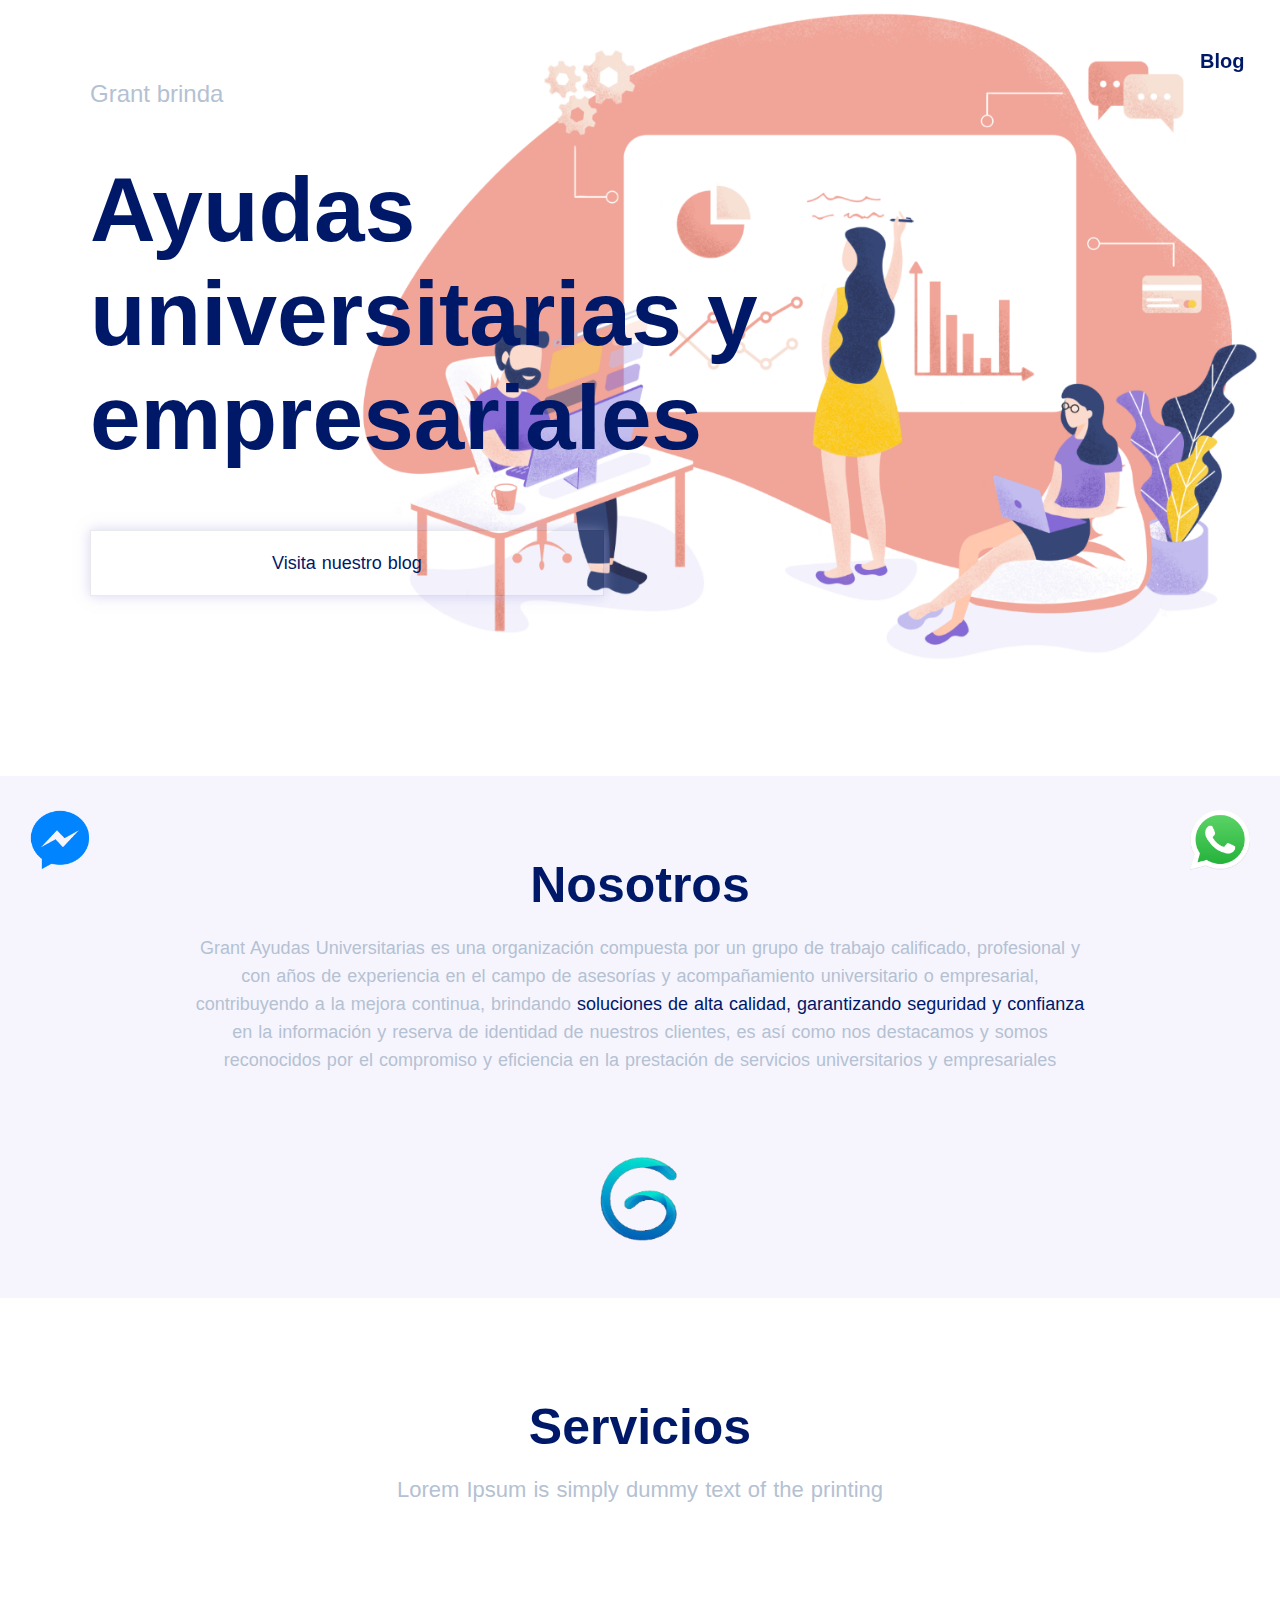
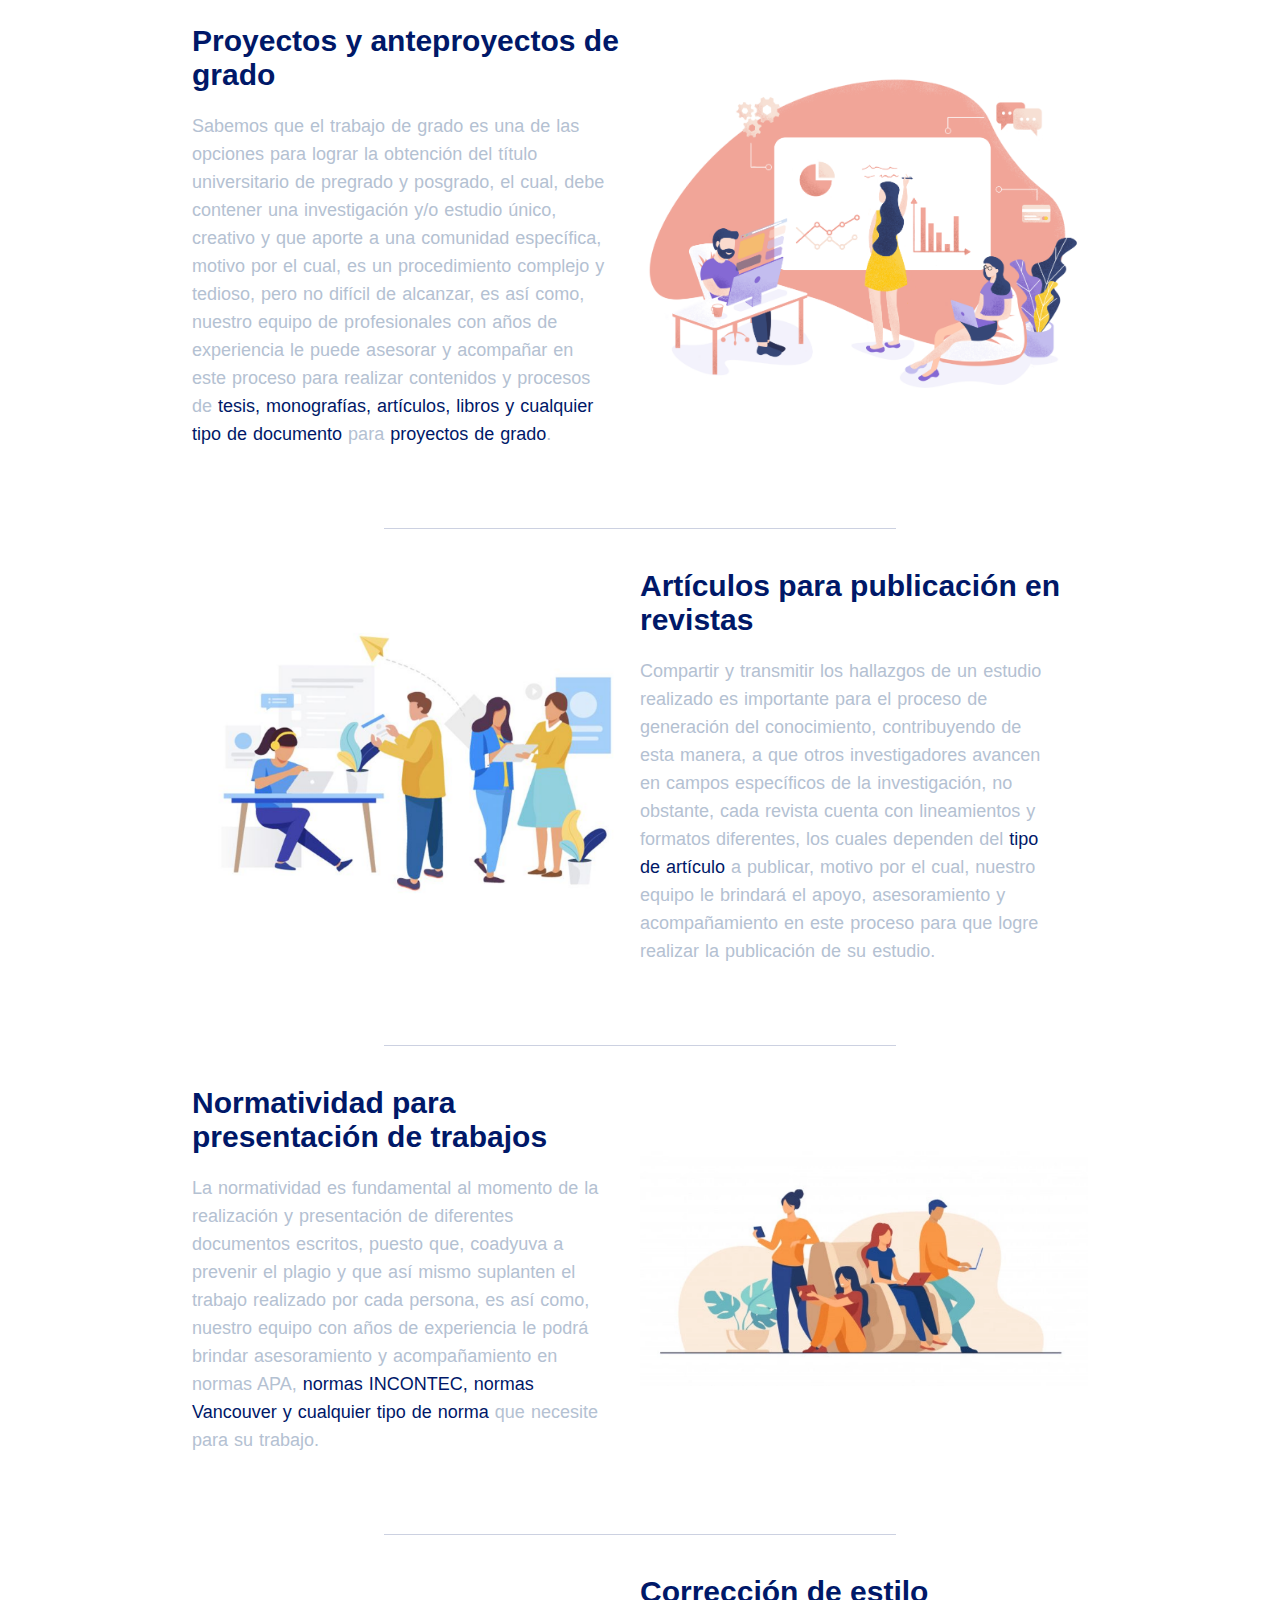
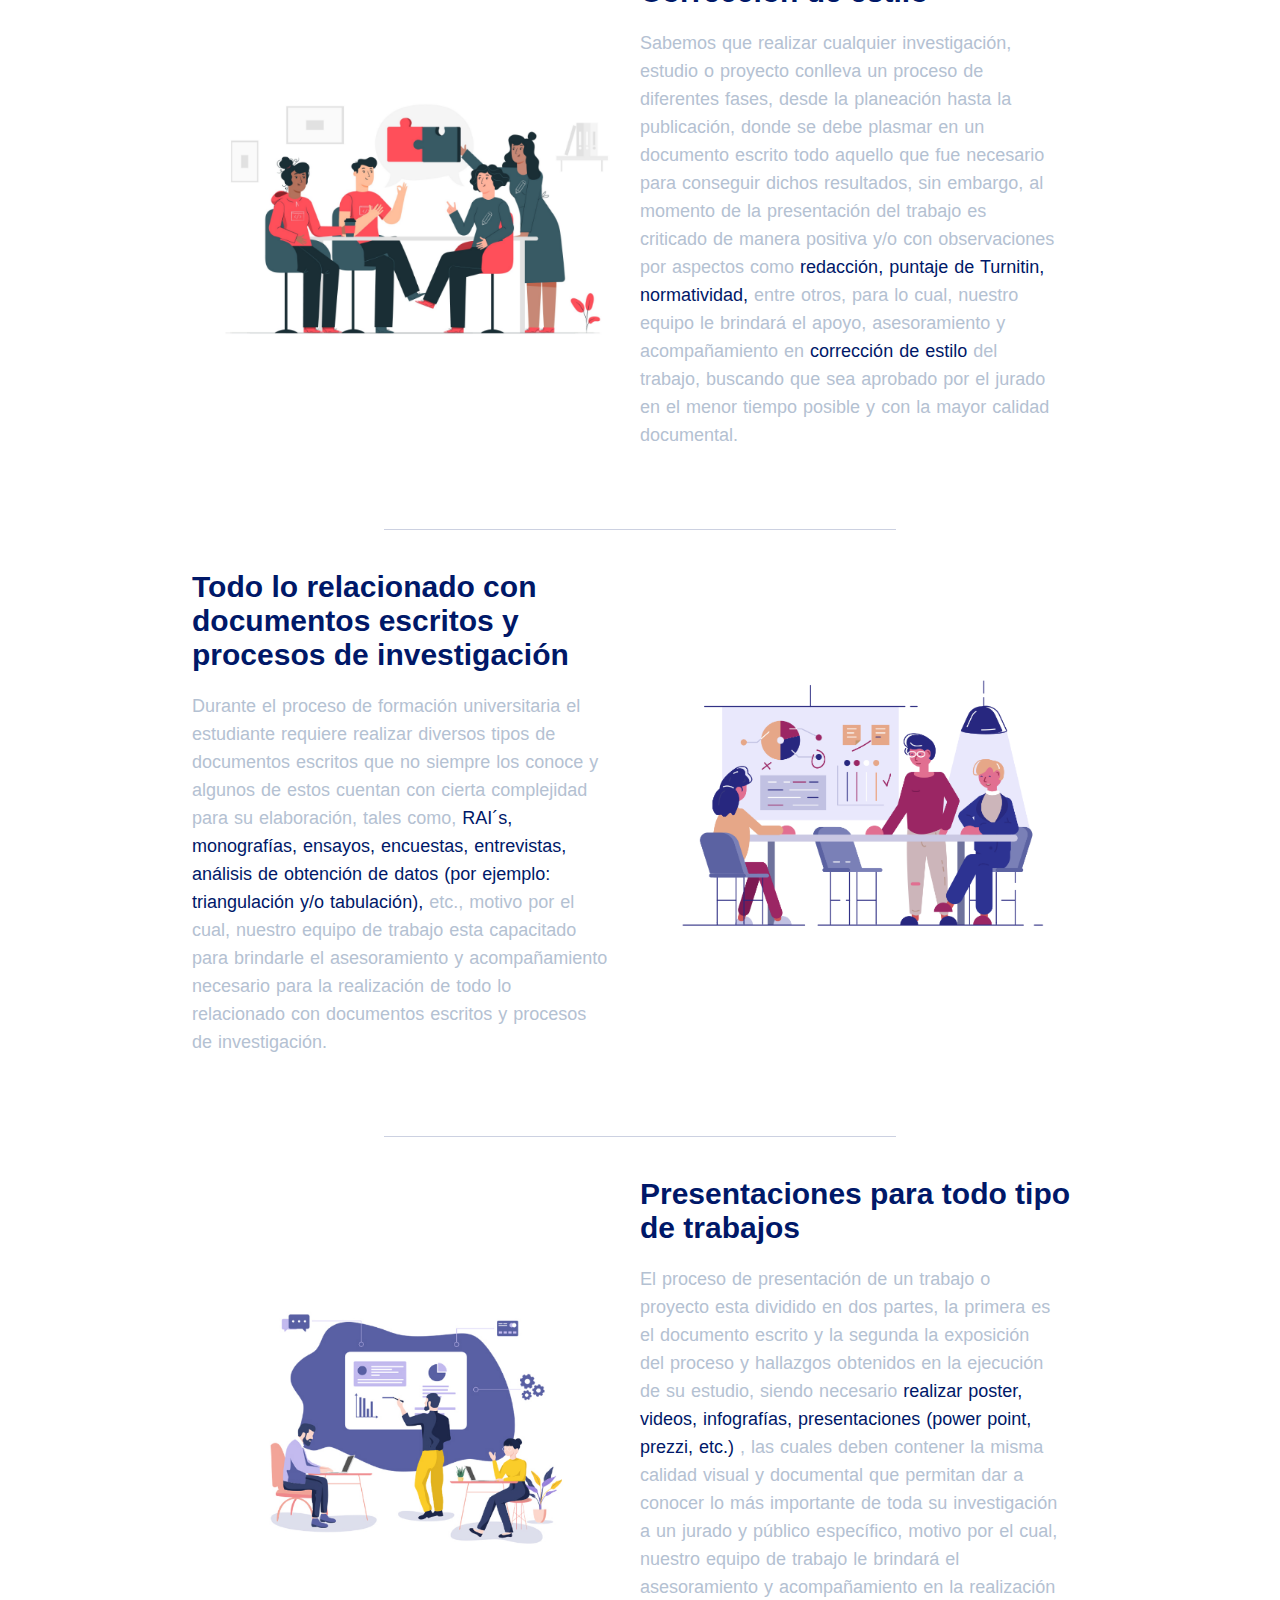
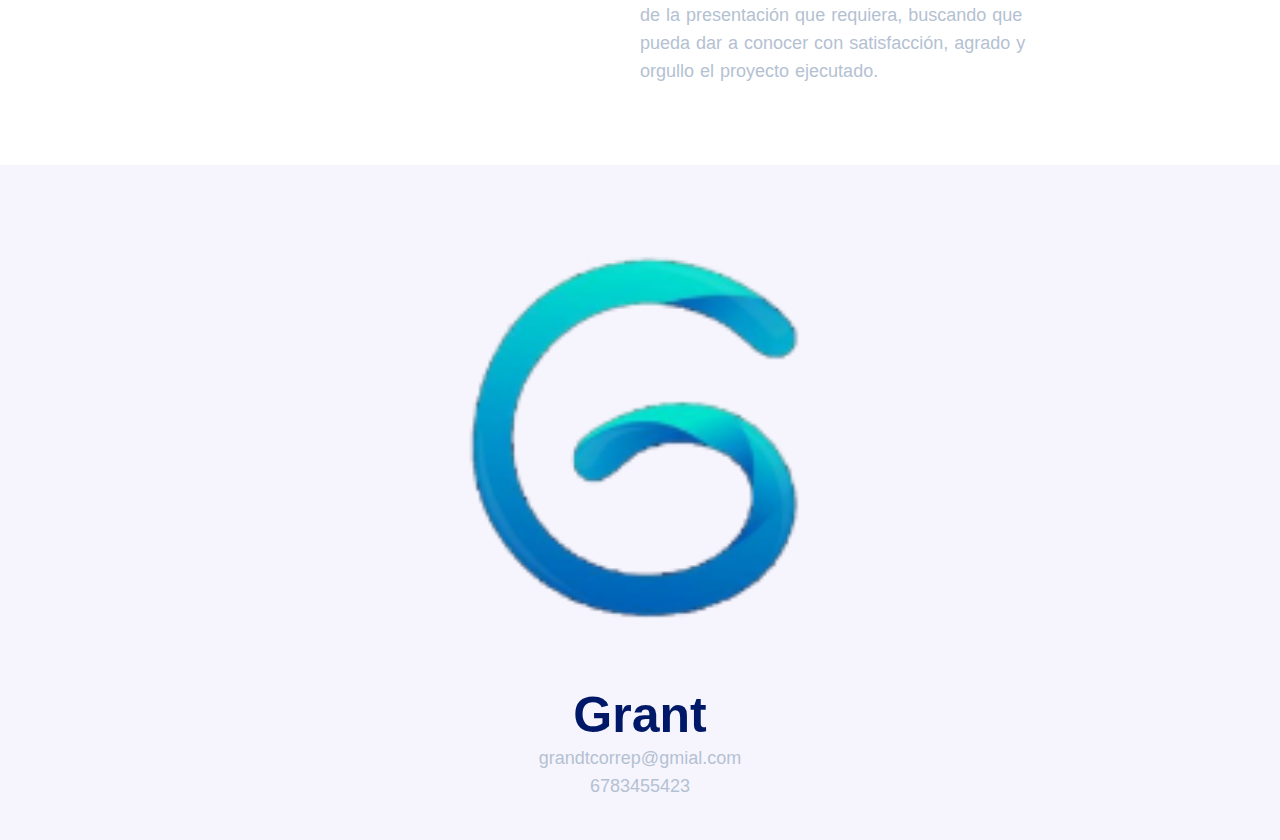
<file: index.html>
<!DOCTYPE html>
<html lang="en">

<head>
    <meta charset="UTF-8">
    <meta http-equiv="X-UA-Compatible" content="IE=edge">
    <meta name="viewport" content="width=device-width, initial-scale=1.0">
    <title>Grant</title>
    <link rel="stylesheet" href="css/waves.css">
    <link rel="icon" href="img/logo.png">

    <style>
        b {
            color: #001868;
        }
    </style>
</head>

<body>


    <header class="w100">
        <style>
            .contbox {
                background-image: url(img/Imagen\ 1.png);
                background-repeat: no-repeat;
                background-position: right;
                background-size: contain;
            }

            
            @media (max-width: 800px) {
                .contimg1 {
                    display: none;
                }

                .contbox {
                    background-image: url();
                    background-color: #F6F5FE;
                }
                .inverse{
                    flex-direction: column-reverse;
                }
            }
        </style>

        <div class="row contbox pt80 pb80">
            <div class="wx50 wl70 wm80 ws90 pls30 pl90">
                <h4 class="fc2 ">Grant brinda</h4>
                <h1 class="fc1 pt30 pts50 fw6"> Ayudas <br> universitarias y empresariales </h1>
                <a href="blog.html">
                    <div class="wx30 wl40 wm50 ws90 br1-1 tac mt80 mts60 btnblog"
                        style="background-color: transparent; box-shadow: 0px 0px 12px rgba(173, 170, 229, 0.5);">
                        <p class="body1 fc1 p18 fw5">Visita nuestro blog</p>
                    </div>
                </a>

            </div>
        </div>
    </header>

    <div class="separador" style="width: 100%; height: 100px;">

    </div>



    <div class="containernosotros w100">
        <div class="wx70 wl70 wm70 ws90 ma mt0 mb80">
            <h2 class="fw6 fc1 tac pt80">Nosotros</h2>
            <p class="body1 tac fc2  mt20">
                Grant Ayudas Universitarias es una organización compuesta por un grupo de trabajo calificado,
                profesional y con años de experiencia en el campo de asesorías y acompañamiento universitario o
                empresarial, contribuyendo a la mejora continua, brindando <b>soluciones de alta calidad, garantizando
                    seguridad y confianza</b> en la información y reserva de identidad de nuestros clientes, es así como
                nos destacamos y somos reconocidos por el compromiso y eficiencia en la prestación de servicios
                universitarios y empresariales
            </p>
            <div class="wx10 wl10 wm10 ws40 ma mt80 pb50">
                <img src="img/logo.png" alt="" class="img">
            </div>
        </div>
    </div>




    <div class="wx70 wl70 wm80 ws90 ma tac pt20 pb80">
        <h2 class="fc1 fw8">Servicios</h2>
        <p class="body1-large fc2 mt20">Lorem Ipsum is simply dummy text of the printing </p>
    </div>



    <div class="wx70 wl70 wm70 ws90 ma mt40 mb80">
        <div class="row faic">
            <div class="wx50 wl50 wm50 ws100">
                <h3 class="fc1 fw8">Proyectos y anteproyectos de grado</h3>
                <p class="body1 fc2 tal mt20 pl0 pls0 pr30"> Sabemos que el trabajo de grado es una de las opciones para
                    lograr la obtención del título universitario de pregrado y posgrado, el cual, debe contener una
                    investigación y/o estudio único, creativo y que aporte a una comunidad específica, motivo por el
                    cual, es un procedimiento complejo y tedioso, pero no difícil de alcanzar, es así como, nuestro
                    equipo de profesionales con años de experiencia le puede asesorar y acompañar en este proceso para
                    realizar contenidos y procesos de <b>tesis, monografías, artículos, libros y cualquier tipo de
                        documento</b> para <b>proyectos de grado</b>.
                </p>
            </div>
            <div class="wx50 wl50 wm50 ws100">
                <div class="w100 ma">
                    <img src="img/Imagen 1.png" alt="" class="img">
                </div>
            </div>
        </div>
    </div>


    <div class="separador2 ma o2 wx10 ws40 mb10" style=" height: 1px; background-color: #001868;">

    </div>



    <div class="wx70 wl70 wm70 ws90 ma mt40 mb80 ">
        <div class="row faic inverse">
            <div class="wx50 wl50 wm50 ws100">
                <div class="w100 ma">
                    <img src="img/Imagen 3.png" alt="" class="img">
                </div>
            </div>
            <div class="wx50 wl50 wm50 ws100">
                <h3 class="fc1 fw8">Artículos para publicación en revistas</h3>
                <p class="body1 fc2 tal mt20 pl0 pls0 pr30"> Compartir y transmitir los hallazgos de un estudio
                    realizado es
                    importante para el proceso de generación del conocimiento, contribuyendo de esta manera, a que otros
                    investigadores avancen en campos específicos de la investigación, no obstante, cada revista cuenta
                    con lineamientos y formatos diferentes, los cuales dependen del <b>tipo de artículo </b>a publicar,
                    motivo por el cual, nuestro equipo le brindará el apoyo, asesoramiento y acompañamiento en este
                    proceso para que logre realizar la publicación de su estudio.
                </p>
            </div>

        </div>
    </div>

    <div class="separador2 ma o2 wx10 ws40 mb10" style=" height: 1px; background-color: #001868;">

    </div>

    <div class="wx70 wl70 wm70 ws90 ma mt40 mb80">
        <div class="row faic">
            <div class="wx50 wl50 wm50 ws100">
                <h3 class="fc1 fw8">Normatividad para presentación de trabajos</h3>
                <p class="body1 fc2 tal mt20 pl0 pls0 pr30">
                    La normatividad es fundamental al momento de la realización y presentación de diferentes documentos
                    escritos, puesto que, coadyuva a prevenir el plagio y que así mismo suplanten el trabajo realizado
                    por cada persona, es así como, nuestro equipo con años de experiencia le podrá brindar asesoramiento
                    y acompañamiento en normas APA, <b>normas INCONTEC, normas Vancouver y cualquier tipo de norma</b>
                    que necesite para su trabajo.
                </p>
            </div>
            <div class="wx50 wl50 wm50 ws100">
                <div class="w100 ma">
                    <img src="img/Imagen 9.png" alt="" class="img">
                </div>
            </div>
        </div>
    </div>

    <div class="separador2 ma o2 wx10 ws40 mb10" style=" height: 1px; background-color: #001868;">

    </div>


    <div class="wx70 wl70 wm70 ws90 ma mt40 mb80">
        <div class="row faic inverse">
            <div class="wx50 wl50 wm50 ws100">
                <div class="w100 ma">
                    <img src="img/Imagen 4.png" alt="" class="img">
                </div>
            </div>
            <div class="wx50 wl50 wm50 ws100">
                <h3 class="fc1 fw8">Corrección de estilo</h3>
                <p class="body1 fc2 tal mt20 pl0 pls0 pr30">
                    Sabemos que realizar cualquier investigación, estudio o proyecto conlleva un proceso de diferentes
                    fases, desde la planeación hasta la publicación, donde se debe plasmar en un documento escrito todo
                    aquello que fue necesario para conseguir dichos resultados, sin embargo, al momento de la
                    presentación del trabajo es criticado de manera positiva y/o con observaciones por aspectos como
                    <b>redacción, puntaje de Turnitin, normatividad,</b> entre otros, para lo cual, nuestro equipo le
                    brindará el apoyo, asesoramiento y acompañamiento en <b>corrección de estilo</b> del trabajo,
                    buscando que sea aprobado por el jurado en el menor tiempo posible y con la mayor calidad
                    documental.
                </p>
            </div>

        </div>
    </div>

    <div class="separador2 ma o2 wx10 ws40 mb10" style=" height: 1px; background-color: #001868;">

    </div>

    <div class="wx70 wl70 wm70 ws90 ma mt40 mb80">
        <div class="row faic">
            <div class="wx50 wl50 wm50 ws100">
                <h3 class="fc1 fw8">Todo lo relacionado con documentos escritos y procesos de investigación</h3>
                <p class="body1 fc2 tal mt20 pl0 pls0 pr30">
                    Durante el proceso de formación universitaria el estudiante requiere realizar diversos tipos de
                    documentos escritos que no siempre los conoce y algunos de estos cuentan con cierta complejidad para
                    su elaboración, tales como, <b>RAI´s, monografías, ensayos, encuestas, entrevistas, análisis de
                        obtención de datos (por ejemplo: triangulación y/o tabulación),</b> etc., motivo por el cual,
                    nuestro equipo de trabajo esta capacitado para brindarle el asesoramiento y acompañamiento necesario
                    para la realización de todo lo relacionado con documentos escritos y procesos de investigación.
                </p>
            </div>
            <div class="wx50 wl50 wm50 ws100">
                <div class="w100 ma">
                    <img src="img/Imagen 5.png" alt="" class="img">
                </div>
            </div>
        </div>
    </div>


    <div class="separador2 ma o2 wx10 ws40 mb10" style=" height: 1px; background-color: #001868;">

    </div>

    <div class="wx70 wl70 wm70 ws90 ma mt40 mb80">
        <div class="row faic inverse">
            <div class="wx50 wl50 wm50 ws100">
                <div class="w100 ma">
                    <img src="img/Imagen 6.png" alt="" class="img">
                </div>
            </div>
            <div class="wx50 wl50 wm50 ws100">
                <h3 class="fc1 fw8">Presentaciones para todo tipo de trabajos</h3>
                <p class="body1 fc2 tal mt20 pl0 pls0 pr30">
                    El proceso de presentación de un trabajo o proyecto esta dividido en dos partes, la primera es el
                    documento escrito y la segunda la exposición del proceso y hallazgos obtenidos en la ejecución de su
                    estudio, siendo necesario <b>realizar poster, videos, infografías, presentaciones (power point,
                        prezzi, etc.)</b> , las cuales deben contener la misma calidad visual y documental que permitan
                    dar a conocer lo más importante de toda su investigación a un jurado y público específico, motivo
                    por el cual, nuestro equipo de trabajo le brindará el asesoramiento y acompañamiento en la
                    realización de la presentación que requiera, buscando que pueda dar a conocer con satisfacción,
                    agrado y orgullo el proyecto ejecutado.
                </p>
            </div>

        </div>
    </div>







    <footer style="background-color: #F6F5FE;">
        <div class="wx8 wl8 wm30 ws50 ma pt80">
            <img src="img/logo.png" class="img" alt="">
        </div>
        <h2 class="tac fc1 fw8 mt40 mts50">Grant</h2>
        <p class="body1 tac fc2 mt10 mts0">grandtcorrep@gmial.com</p>
        <p class="body1 tac fc2 mt5 mts0 pb40">6783455423</p>
    </footer>



    <!--Boton atras-->
    <a href="blog.html">
        <div class="messenger pf" style="width: 30px; height: 30px; top:50px; right: 50px;">
            <h5 class="fc1 fw6">Blog</h5>
        </div>
    </a>



    <!-- botones flotantes redes-->

    <a target="blanck"
        href="https://www.messenger.com/login.php?next=https%3A%2F%2Fwww.messenger.com%2Ft%2F100024508921185%2F">
        <div class="messenger pf" style="width: 60px; height: 60px; bottom: 30px; left: 30px;">
            <img src="img/messenger.png" class="w100" alt="">
        </div>
    </a>

    <a target="blanck" href="https://api.whatsapp.com/message/7QYBLBI5I26WN1?autoload=1&app_absent=0">
        <div class="messenger pf" style="width: 60px; height: 60px; bottom: 30px; right: 30px;">
            <img src="img/whatsapp-logo-3-1.png" class="w100" alt="">
        </div>
    </a>

</body>

</html>
</file>
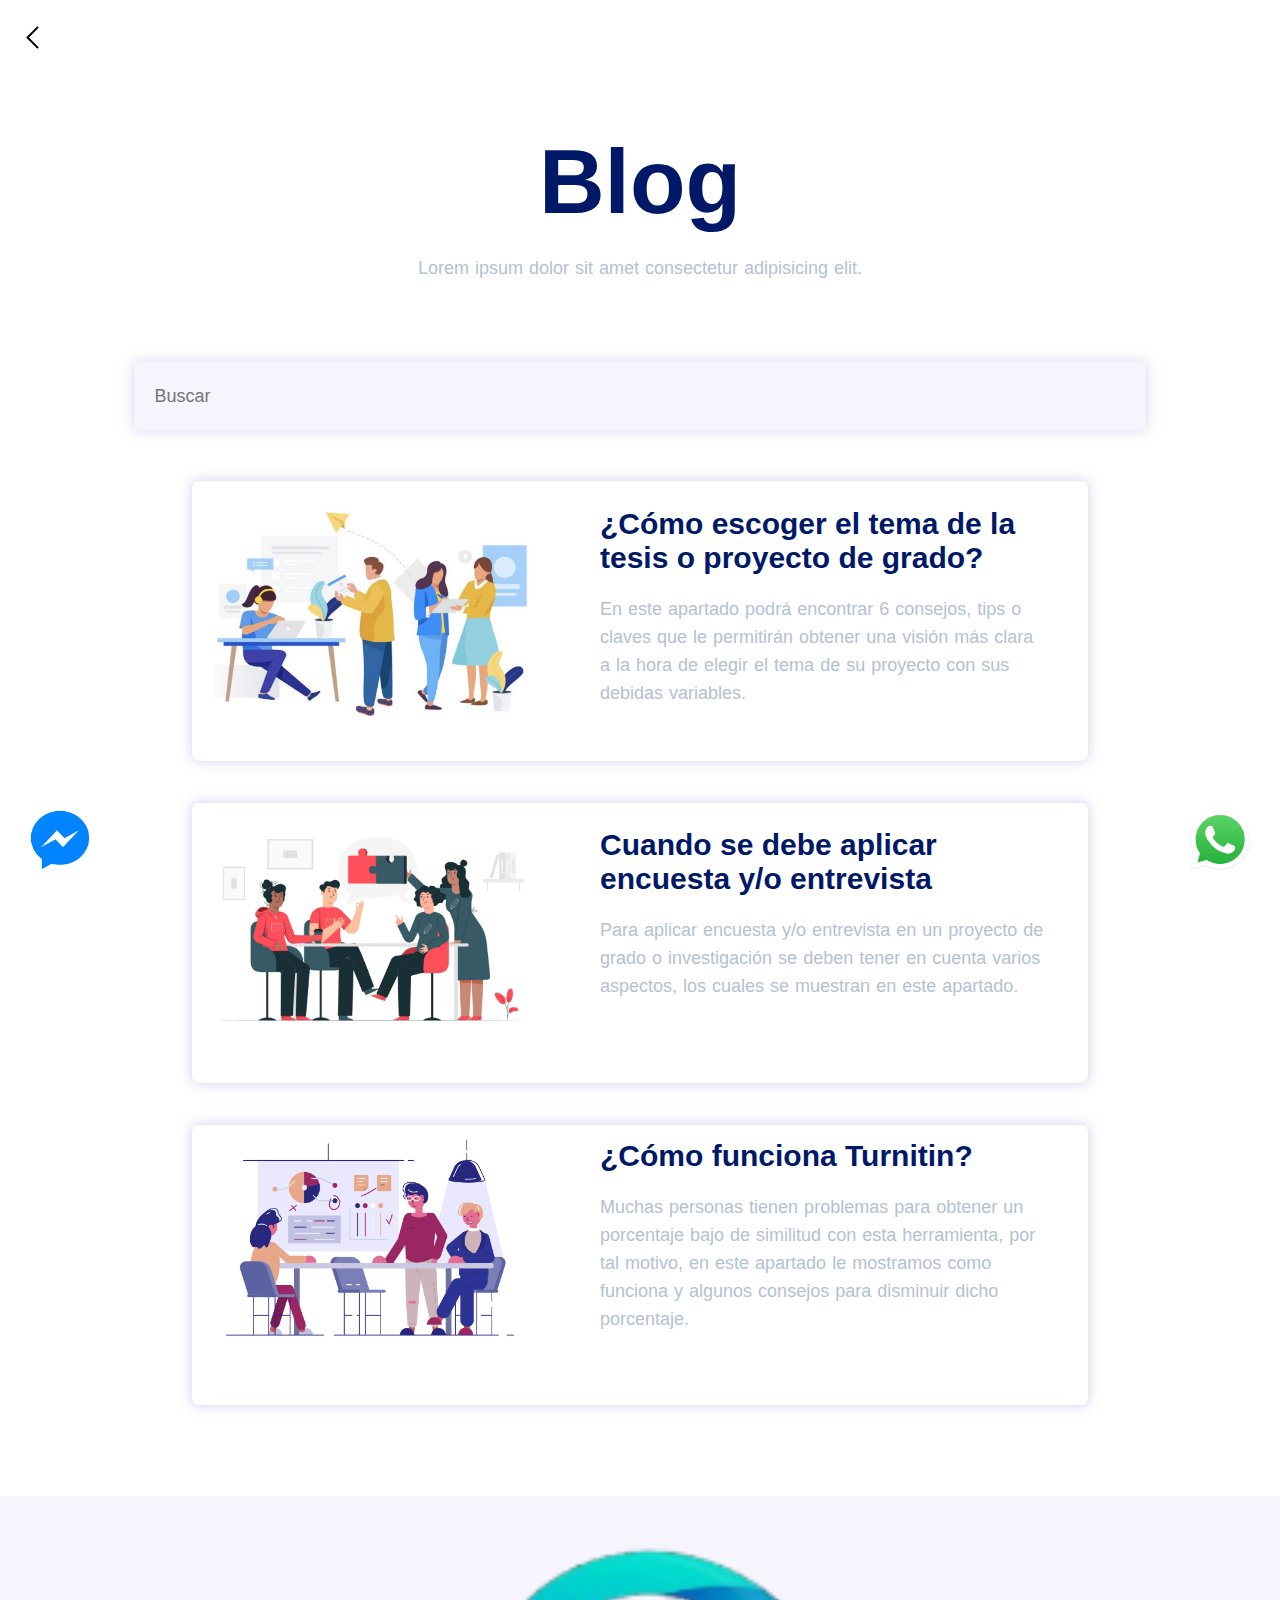
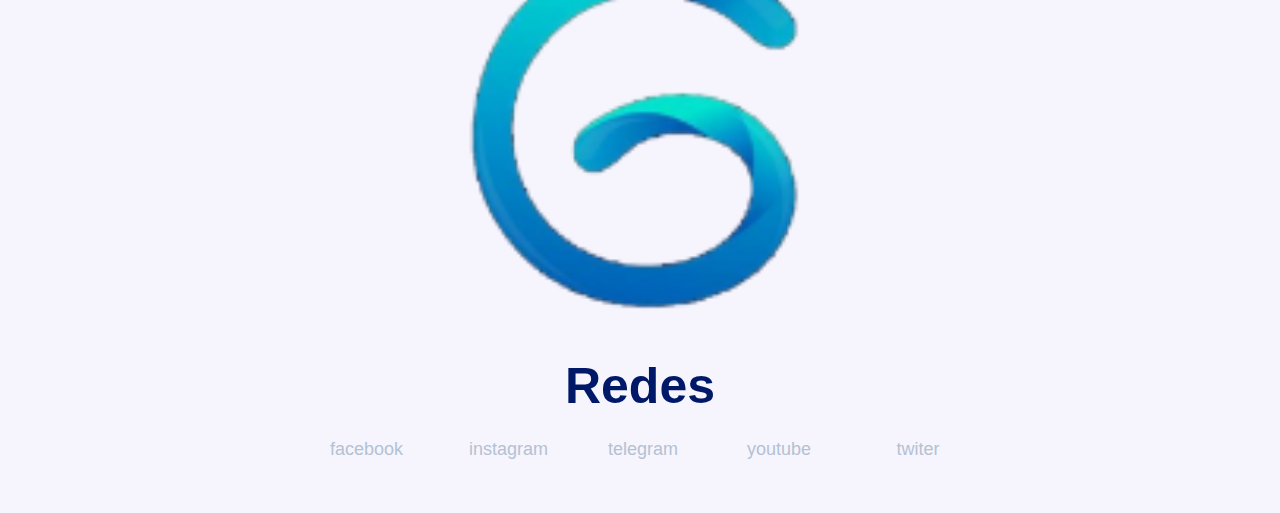
<file: blog.html>
<!DOCTYPE html>
<html lang="en">

<head>
    <meta charset="UTF-8">
    <meta http-equiv="X-UA-Compatible" content="IE=edge">
    <meta name="viewport" content="width=device-width, initial-scale=1.0">
    <title>Grant</title>
    <link rel="stylesheet" href="css/waves.css">
    <link rel="icon" href="img/logo.png">

    <style>
        b {
            color: #001868;
        }
    </style>
</head>

<body>



    <div class="w100">
        <div class="wx70 wl70 wm70 ws90 ma mb80" style="padding-top: 50px;">
            <h1 class="fw6 fc1 tac pt80">Blog</h1>
            <p class="body1 tac fc2  mt20">
                Lorem ipsum dolor sit amet consectetur adipisicing elit.
            </p>
        </div>
    </div>



    <!-- Buscador -->

    <div class="wx70 wl70 wm79 ws90 ma mt50 mb50" style=" box-shadow: 0px 0px 12px rgba(173, 170, 229, 0.5);">
        <div class="row">
            <input class="w100 p20 body1 fc2 tal " value="" placeholder="Buscar" id="myInput" style="background-color: #F6F5FE;">
        </div>
    </div>


    <div id="global">


        <a class="cont" href="articles/a1.html">
            <div class="wx70 wl70 wm70 ws90 ma mt40 mb40 br1-1 rd8"
                style="background-color: transparent; box-shadow: 0px 0px 12px rgba(173, 170, 229, 0.5); min-height: 280px;">
                <div class="row faic">
                    <div class="wx30 wl40 wm40 ws100">
                        <img src="img/Imagen 3.png" class="img" alt="" style="border-radius: 8px 0px 0px 8px;">
                    </div>
                    <div class="wx65 wl50 wm50 ws100 pl20 pls20 pr40">
                        <h3 class="fw8 fc1 tal ">
                            ¿Cómo escoger el tema de la tesis o proyecto de grado?
                        </h3>
                        <p class="body1 fc2 tal  mt20 pb20">
                            En este apartado podrá encontrar 6 consejos, tips o claves que le permitirán obtener una
                            visión
                            más clara a la hora de elegir el tema de su proyecto con sus debidas variables.
                        </p>
                    </div>
                </div>
            </div>

        </a>



        <a class="cont" href="articles/a2.html">
            <div class="wx70 wl70 wm70 ws90 ma mt40 mb40 br1-1 rd8"
                style="background-color: transparent; box-shadow: 0px 0px 12px rgba(173, 170, 229, 0.5); min-height: 280px;">
                <div class="row faic">
                    <div class="wx30 wl40 wm40 ws100">
                        <img src="img/Imagen 4.png" class="img" alt="" style="border-radius: 8px 0px 0px 8px;">
                    </div>
                    <div class="wx65 wl50 wm50 ws100 pl20 pls20 pr40">
                        <h3 class="fw8 fc1 tal ">
                            Cuando se debe aplicar encuesta y/o entrevista
                        </h3>
                        <p class="body1 fc2 tal  mt20 pb20">
                            Para aplicar encuesta y/o entrevista en un proyecto de grado o investigación se deben tener
                            en
                            cuenta varios aspectos, los cuales se muestran en este apartado.
                        </p>
                    </div>
                </div>
            </div>

        </a>



        <a class="cont" href="articles/a3.html">
            <div class="wx70 wl70 wm70 ws90 ma mt40 mb40 br1-1 rd8"
                style="background-color: transparent; box-shadow: 0px 0px 12px rgba(173, 170, 229, 0.5); min-height: 280px;">
                <div class="row faic">
                    <div class="wx30 wl40 wm40 ws100">
                        <img src="img/Imagen 5.png" class="img" alt="" style="border-radius: 8px 0px 0px 8px;">
                    </div>
                    <div class="wx65 wl50 wm50 ws100 pl20 pls20 pr40">
                        <h3 class="fw8 fc1 tal ">
                            ¿Cómo funciona Turnitin?
                        </h3>
                        <p class="body1 fc2 tal  mt20 pb20">
                            Muchas personas tienen problemas para obtener un porcentaje bajo de similitud con esta
                            herramienta, por tal motivo, en este apartado le mostramos como funciona y algunos consejos
                            para
                            disminuir dicho porcentaje.
                        </p>
                    </div>
                </div>
            </div>

        </a>


    </div>

    <div class="separador" style="width: 100%; height: 50px;">

    </div>


    <footer style="background-color: #F6F5FE;">
        <div class="wx8 wl8 wm30 ws50 ma pt40">
            <img src="img/logo.png" class="img" alt="">
        </div>
        <h2 class="tac fc1 fw8 mt20 mts30">Redes</h2>
        <div class="wx30 wl40 wm50 ws90 ma mt10">
            <div class="row pb40">
                <div class="p10 wx10 wl10 wm10 ws100 tac">
                    <a href="" class="body1 fc2">facebook</a>
                </div>
                <div class="p10 wx10 wl10 wm10 ws100 tac">
                    <a href="" class="body1 fc2">instagram</a>
                </div>
                <div class="p10 wx10 wl10 wm10 ws100 tac">
                    <a href="" class="body1 fc2">telegram</a>
                </div>
                <div class="p10 wx10 wl10 wm10 ws100 tac">
                    <a href="" class="body1 fc2">youtube</a>
                </div>
                <div class="p10 wx10 wl10 wm10 ws100 tac">
                    <a href="" class="body1 fc2">twiter</a>
                </div>
            </div>
        </div>
    </footer>

    <!--Boton atras-->
    <a href="index.html">
        <div class="messenger pf" style="width: 25px; height: 25px; top:25px; left: 20px;">
            <img src="img/back.png" class="w100" alt="">
        </div>
    </a>



    <!-- botones flotantes redes-->

    <a target="blanck"
        href="https://www.messenger.com/login.php?next=https%3A%2F%2Fwww.messenger.com%2Ft%2F100024508921185%2F">
        <div class="messenger pf" style="width: 60px; height: 60px; bottom: 30px; left: 30px;">
            <img src="img/messenger.png" class="w100" alt="">
        </div>
    </a>

    <a target="blanck" href="https://api.whatsapp.com/message/7QYBLBI5I26WN1?autoload=1&app_absent=0">
        <div class="messenger pf" style="width: 60px; height: 60px; bottom: 30px; right: 30px;">
            <img src="img/whatsapp-logo-3-1.png" class="w100" alt="">
        </div>
    </a>

    <script src="js/jq.js"></script>

    <script>
        $(document).ready(function () {
            $("#myInput").on("keyup", function () {
                var value = $(this).val().toLowerCase();
                $("#global .cont").filter(function () {
                    $(this).toggle($(this).text().toLowerCase().indexOf(value) > -1)
                });
            });
        });
    </script>

</body>

</html>
</file>
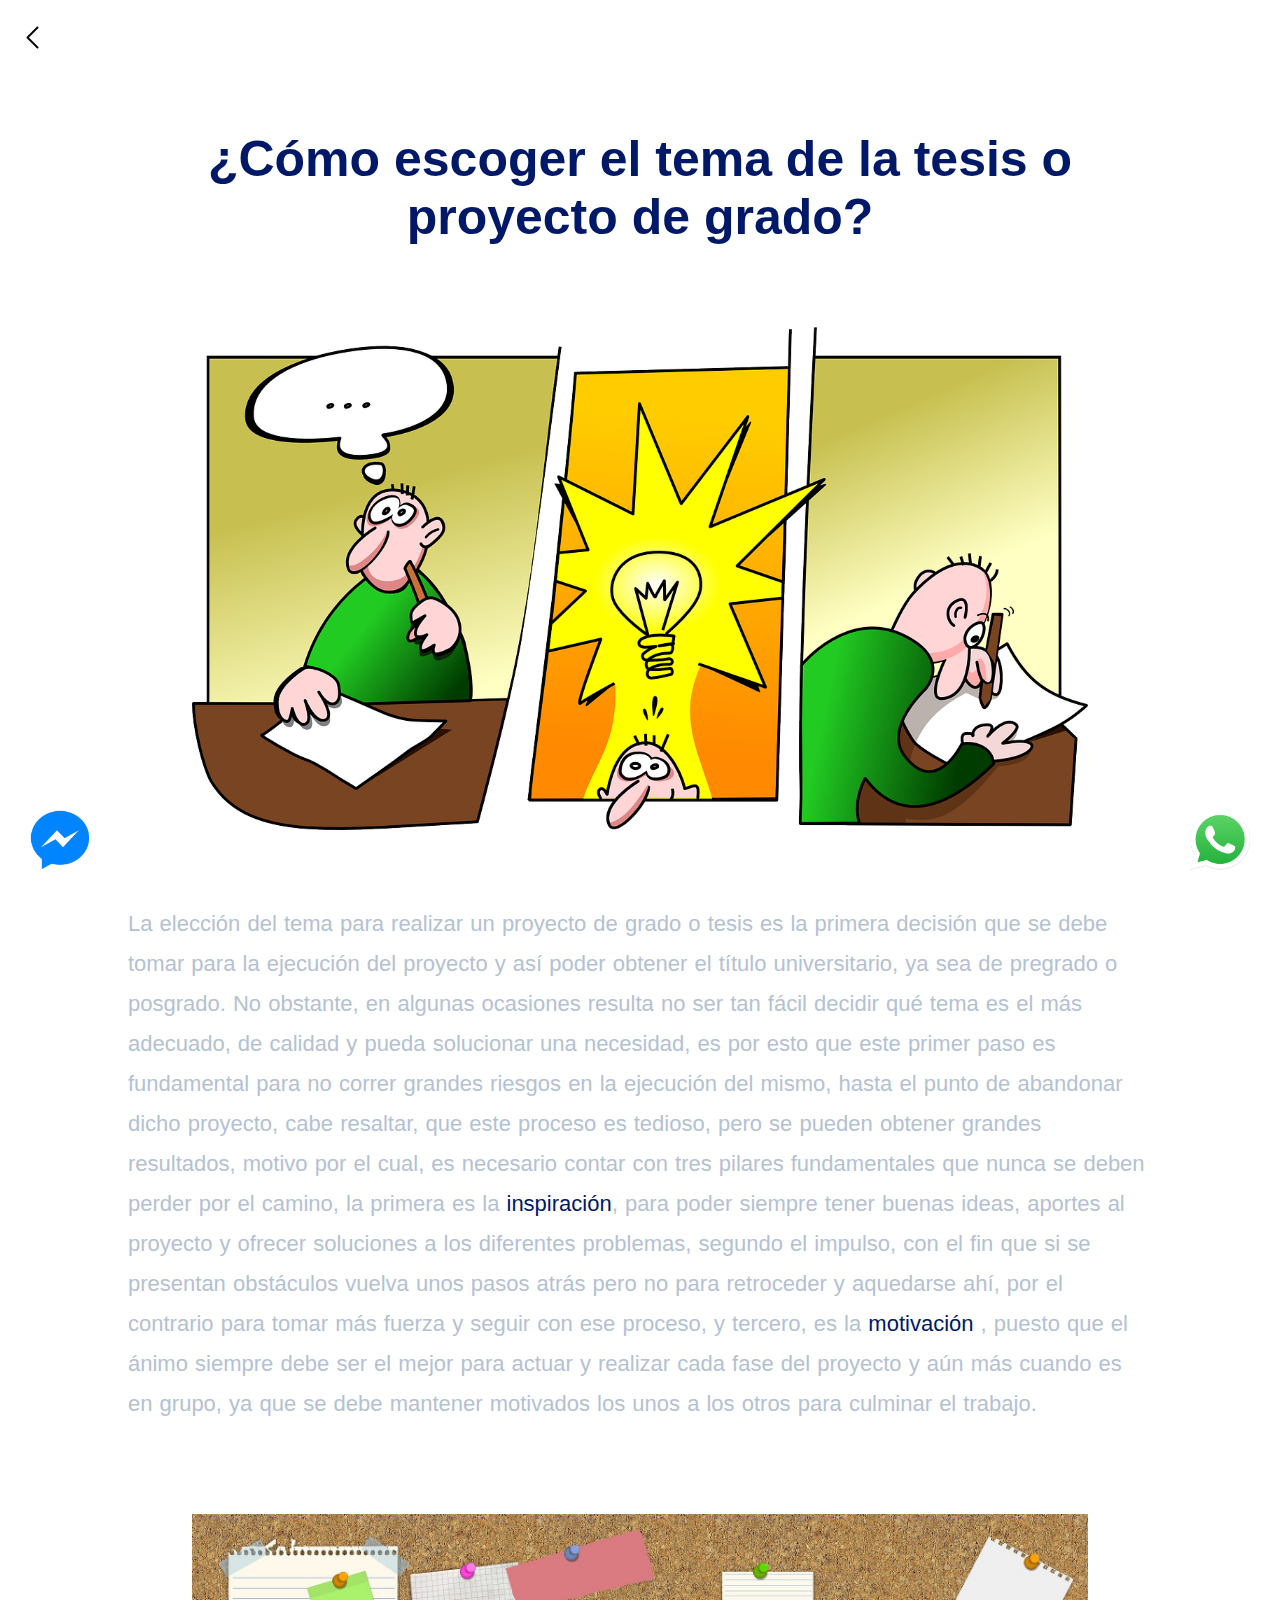
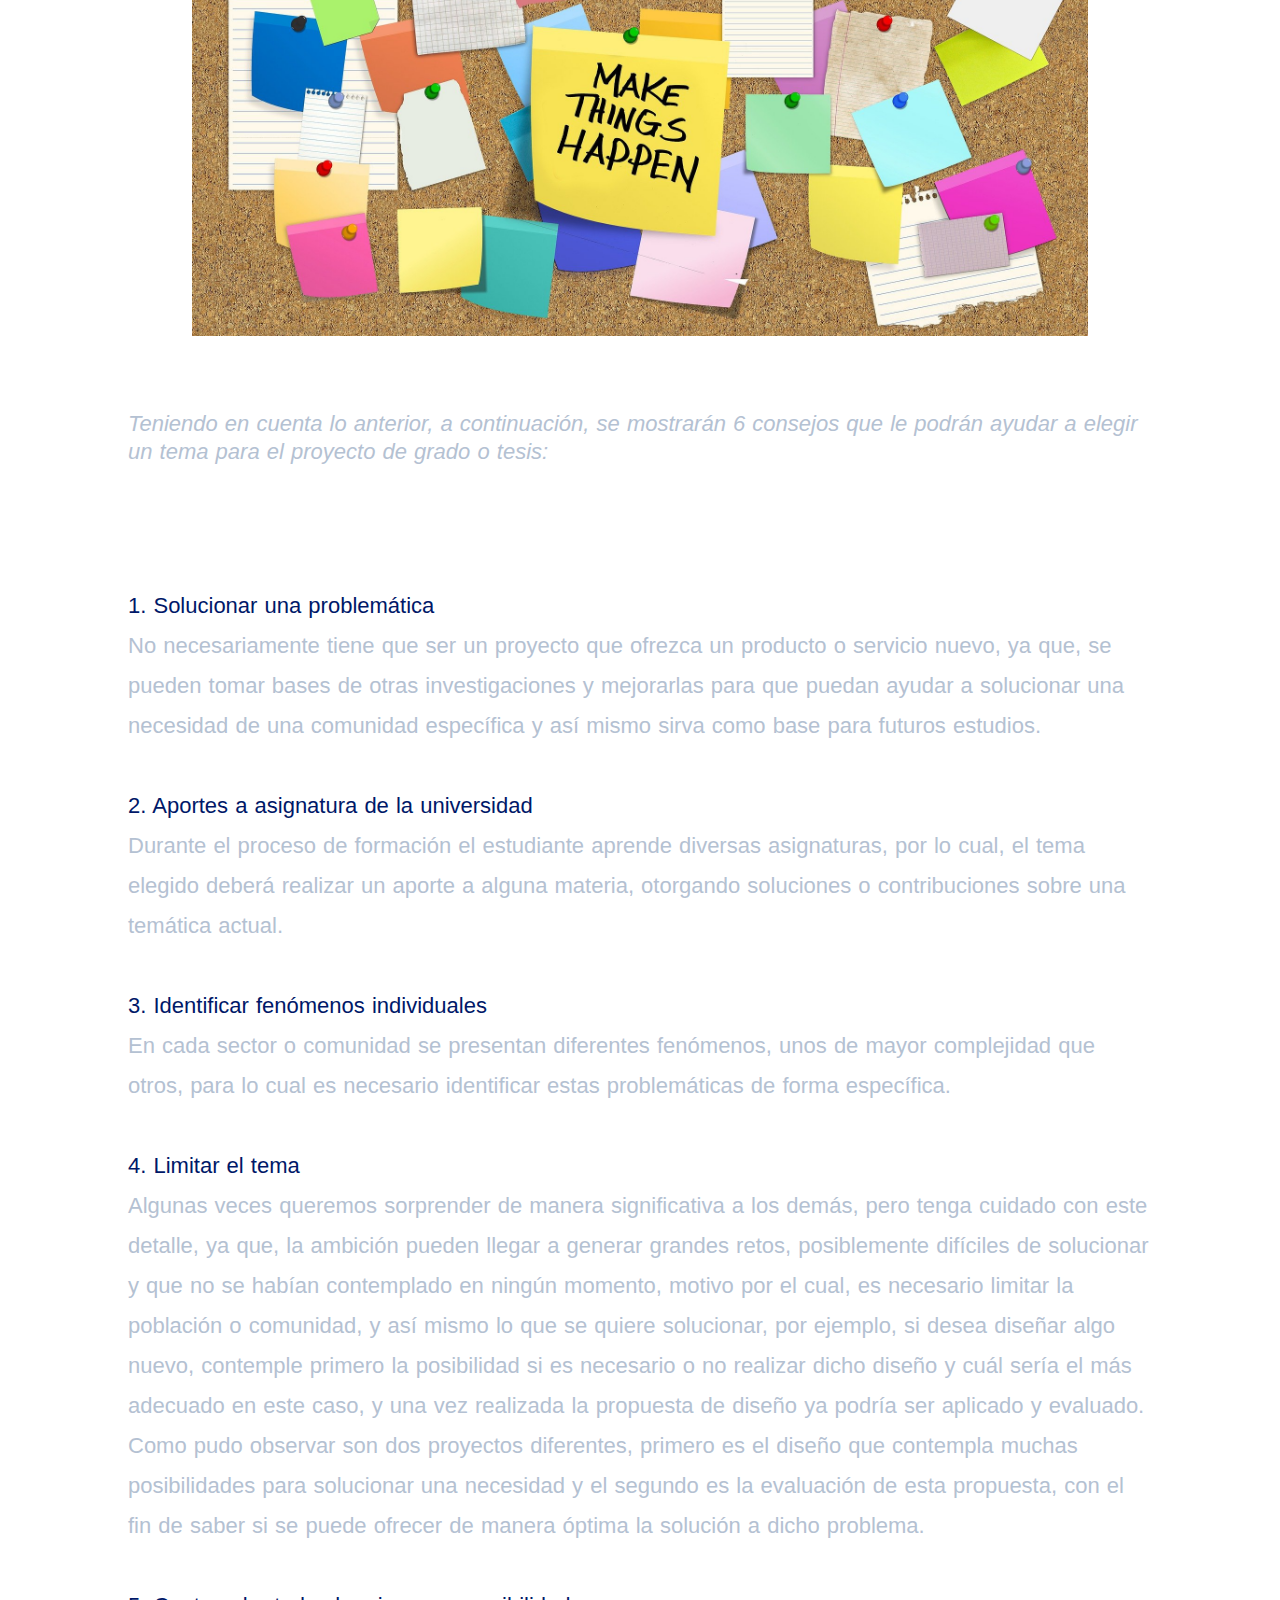
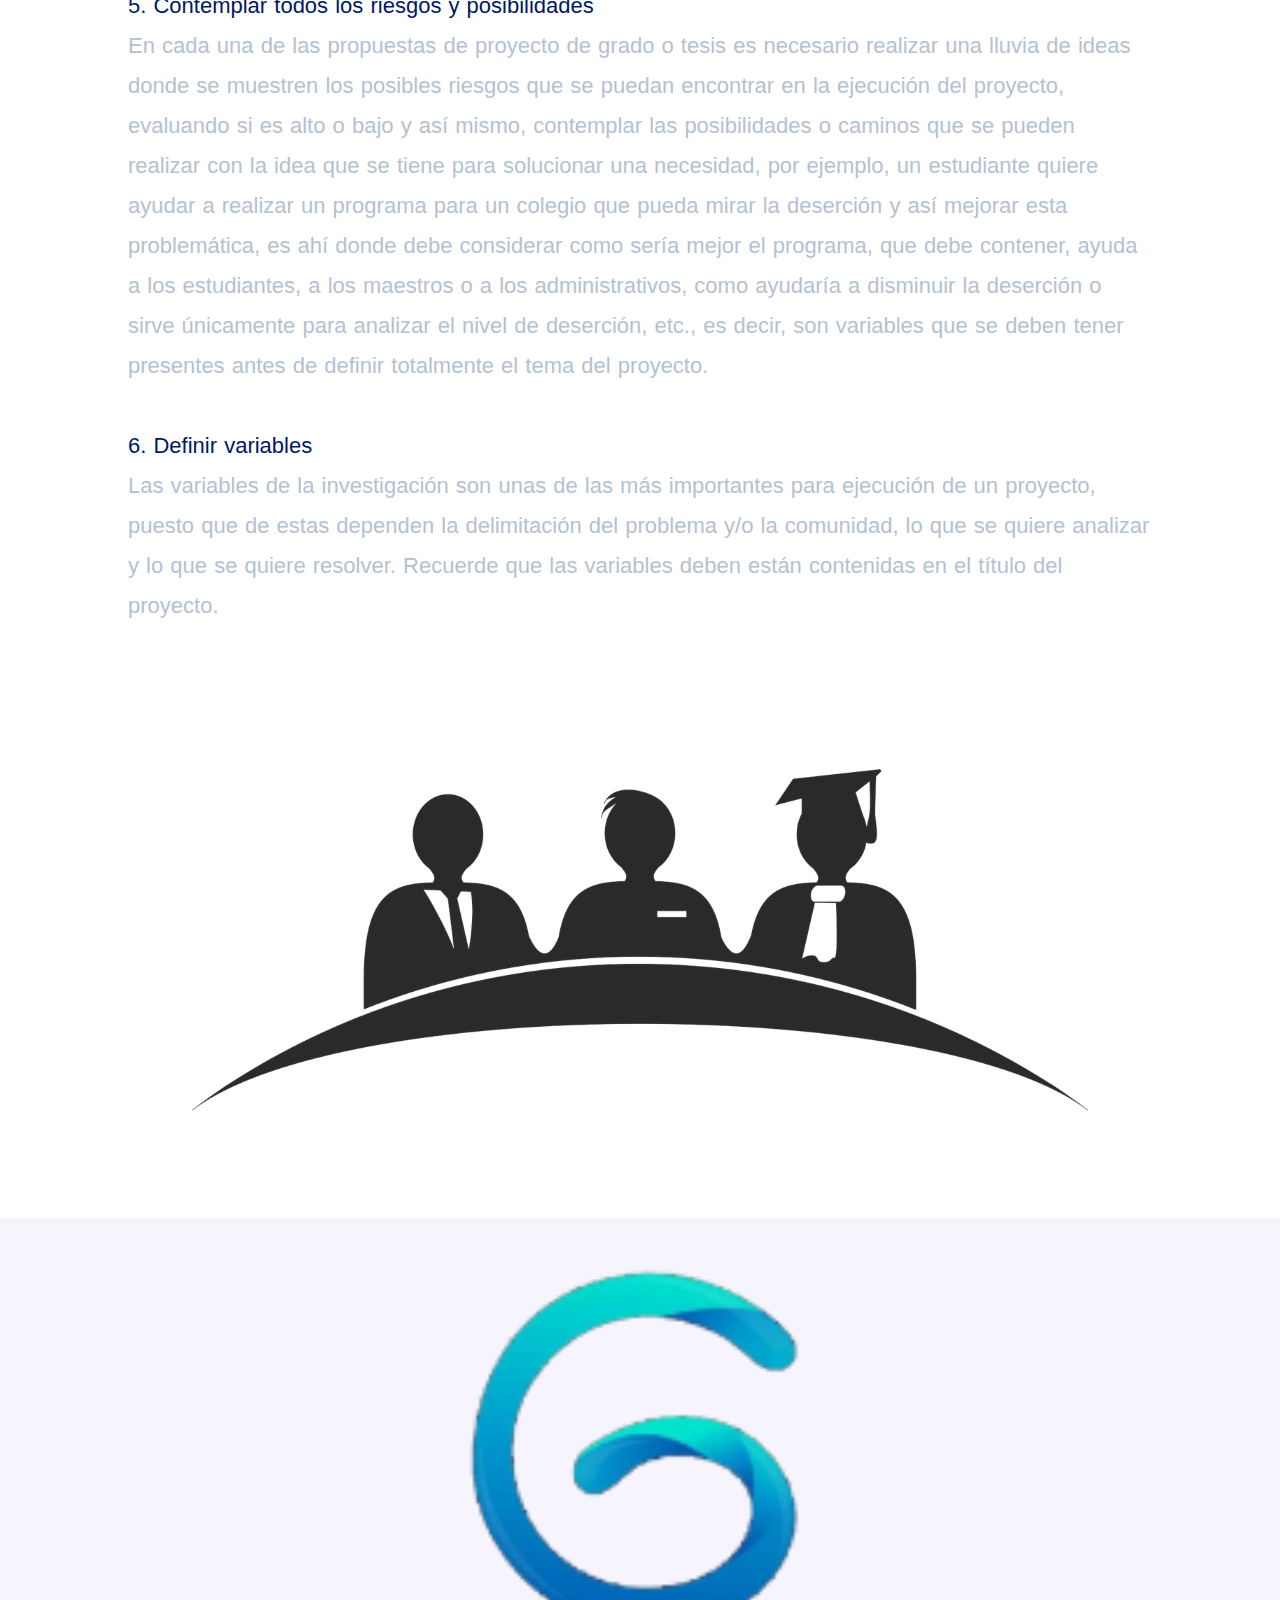
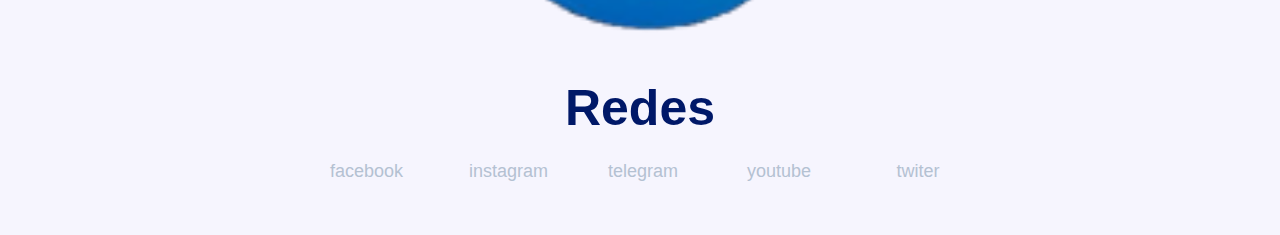
<file: articles/a1.html>
<!DOCTYPE html>
<html lang="en">

<head>
    <meta charset="UTF-8">
    <meta http-equiv="X-UA-Compatible" content="IE=edge">
    <meta name="viewport" content="width=device-width, initial-scale=1.0">
    <title>Grant</title>
    <link rel="stylesheet" href="../css/waves.css">
    <link rel="icon" href="../img/logo.png">

    <style>
        b {
            color: #001868;
        }
    </style>
</head>

<body>



    <div class="w100">
        <div class="wx70 wl70 wm70 ws90 ma mb80" style="padding-top: 50px;">
            <h2 class="fw6 fc1 tac pt80">¿Cómo escoger el tema de la tesis o proyecto de grado?</h2>
        </div>
    </div>



    <div class="wx70 wl70 wm70 ws90 ma mt40 ">
        <img src="../img/p1.png" alt="" class="img">
    </div>


    <div class="wx70 wl70 wm80 ws90 ma pt50 pb50">
        <p class="body1-large fc2 mt20 tal" style="line-height: 40px;">La elección del tema para realizar un proyecto de
            grado o tesis es la primera decisión que se debe tomar para la ejecución del proyecto y así poder obtener el
            título universitario, ya sea de pregrado o posgrado. No obstante, en algunas ocasiones resulta no ser tan
            fácil decidir qué tema es el más adecuado, de calidad y pueda solucionar una necesidad, es por esto que este
            primer paso es fundamental para no correr grandes riesgos en la ejecución del mismo, hasta el punto de
            abandonar dicho proyecto, cabe resaltar, que este proceso es tedioso, pero se pueden obtener grandes
            resultados, motivo por el cual, es necesario contar con tres pilares fundamentales que nunca se deben perder
            por el camino, la primera es la <b>inspiración</b>, para poder siempre tener buenas ideas, aportes al
            proyecto y ofrecer soluciones a los diferentes problemas, segundo el impulso, con el fin que si se presentan
            obstáculos vuelva unos pasos atrás pero no para retroceder y aquedarse ahí, por el contrario para tomar más
            fuerza y seguir con ese proceso, y tercero, es la <b>motivación</b> , puesto que el ánimo siempre debe ser
            el mejor para actuar y realizar cada fase del proyecto y aún más cuando es en grupo, ya que se debe mantener
            motivados los unos a los otros para culminar el trabajo. </p>
    </div>

    <div class="wx70 wl70 wm70 ws90 ma mt40 ">
        <img src="../img/p1-2.jpg" alt="" class="img">
    </div>


    <div class="wx70 wl70 wm80 ws90 ma pt50 pb50">
        <p class="body1-large fc2 mt20 tal i">Teniendo en cuenta lo anterior, a continuación, se mostrarán 6 consejos
            que le podrán ayudar a elegir un tema para el proyecto de grado o tesis: </p>
    </div>


    <div class="wx70 wl70 wm80 ws90 ma pt50 pb50">
        <p class="body1-large fc2 mt20 tal" style="line-height: 40px;">

            <b>1. Solucionar una problemática</b> <br>
            No necesariamente tiene que ser un proyecto que ofrezca un producto o servicio nuevo, ya que, se pueden
            tomar bases de otras investigaciones y mejorarlas para que puedan ayudar a solucionar una necesidad de una
            comunidad específica y así mismo sirva como base para futuros estudios. <br><br>

            <b>2. Aportes a asignatura de la universidad</b> <br>
            Durante el proceso de formación el estudiante aprende diversas asignaturas, por lo cual, el tema elegido
            deberá realizar un aporte a alguna materia, otorgando soluciones o contribuciones sobre una temática actual.
            <br><br>

            <b>3. Identificar fenómenos individuales</b> <br>
            En cada sector o comunidad se presentan diferentes fenómenos, unos de mayor complejidad que otros, para lo
            cual es necesario identificar estas problemáticas de forma específica.
            <br><br>

            <b>4. Limitar el tema</b> <br>
            Algunas veces queremos sorprender de manera significativa a los demás, pero tenga cuidado con este detalle,
            ya que, la ambición pueden llegar a generar grandes retos, posiblemente difíciles de solucionar y que no se
            habían contemplado en ningún momento, motivo por el cual, es necesario limitar la población o comunidad, y
            así mismo lo que se quiere solucionar, por ejemplo, si desea diseñar algo nuevo, contemple primero la
            posibilidad si es necesario o no realizar dicho diseño y cuál sería el más adecuado en este caso, y una vez
            realizada la propuesta de diseño ya podría ser aplicado y evaluado. Como pudo observar son dos proyectos
            diferentes, primero es el diseño que contempla muchas posibilidades para solucionar una necesidad y el
            segundo es la evaluación de esta propuesta, con el fin de saber si se puede ofrecer de manera óptima la
            solución a dicho problema. <br><br>

            <b>5. Contemplar todos los riesgos y posibilidades</b> <br>
            En cada una de las propuestas de proyecto de grado o tesis es necesario realizar una lluvia de ideas donde
            se muestren los posibles riesgos que se puedan encontrar en la ejecución del proyecto, evaluando si es alto
            o bajo y así mismo, contemplar las posibilidades o caminos que se pueden realizar con la idea que se tiene
            para solucionar una necesidad, por ejemplo, un estudiante quiere ayudar a realizar un programa para un
            colegio que pueda mirar la deserción y así mejorar esta problemática, es ahí donde debe considerar como
            sería mejor el programa, que debe contener, ayuda a los estudiantes, a los maestros o a los administrativos,
            como ayudaría a disminuir la deserción o sirve únicamente para analizar el nivel de deserción, etc., es
            decir, son variables que se deben tener presentes antes de definir totalmente el tema del proyecto. <br><br>

            <b>6. Definir variables</b> <br>
            Las variables de la investigación son unas de las más importantes para ejecución de un proyecto, puesto que
            de estas dependen la delimitación del problema y/o la comunidad, lo que se quiere analizar y lo que se
            quiere resolver. Recuerde que las variables deben están contenidas en el título del proyecto.
        </p>
    </div>

    <div class="wx70 wl70 wm70 ws90 ma mt40 ">
        <img src="../img/p1-3.png" alt="" class="img">
    </div>


    <div class="separador" style="width: 100%; height: 50px;">

    </div>


    <footer style="background-color: #F6F5FE;">
        <div class="wx8 wl8 wm30 ws50 ma pt40">
            <img src="../img/logo.png" class="img" alt="">
        </div>
        <h2 class="tac fc1 fw8 mt20 mts30">Redes</h2>
        <div class="wx30 wl40 wm50 ws90 ma mt10">
            <div class="row pb40">
                <div class="p10 wx10 wl10 wm10 ws100 tac">
                    <a href="" class="body1 fc2">facebook</a>
                </div>
                <div class="p10 wx10 wl10 wm10 ws100 tac">
                    <a href="" class="body1 fc2">instagram</a>
                </div>
                <div class="p10 wx10 wl10 wm10 ws100 tac">
                    <a href="" class="body1 fc2">telegram</a>
                </div>
                <div class="p10 wx10 wl10 wm10 ws100 tac">
                    <a href="" class="body1 fc2">youtube</a>
                </div>
                <div class="p10 wx10 wl10 wm10 ws100 tac">
                    <a href="" class="body1 fc2">twiter</a>
                </div>
            </div>
        </div>
    </footer>

     <!--Boton atras-->
     <a href="../blog.html">
        <div class="messenger pf" style="width: 25px; height: 25px; top:25px; left: 20px;">
            <img src="../img/back.png" class="w100" alt="">
        </div>
    </a>


    <!-- botones flotantes redes-->

    <a target="blanck"
        href="https://www.messenger.com/login.php?next=https%3A%2F%2Fwww.messenger.com%2Ft%2F100024508921185%2F">
        <div class="messenger pf" style="width: 60px; height: 60px; bottom: 30px; left: 30px;">
            <img src="../img/messenger.png" class="w100" alt="">
        </div>
    </a>

    <a target="blanck" href="https://api.whatsapp.com/message/7QYBLBI5I26WN1?autoload=1&app_absent=0">
        <div class="messenger pf" style="width: 60px; height: 60px; bottom: 30px; right: 30px;">
            <img src="../img/whatsapp-logo-3-1.png" class="w100" alt="">
        </div>
    </a>

</body>

</html>
</file>
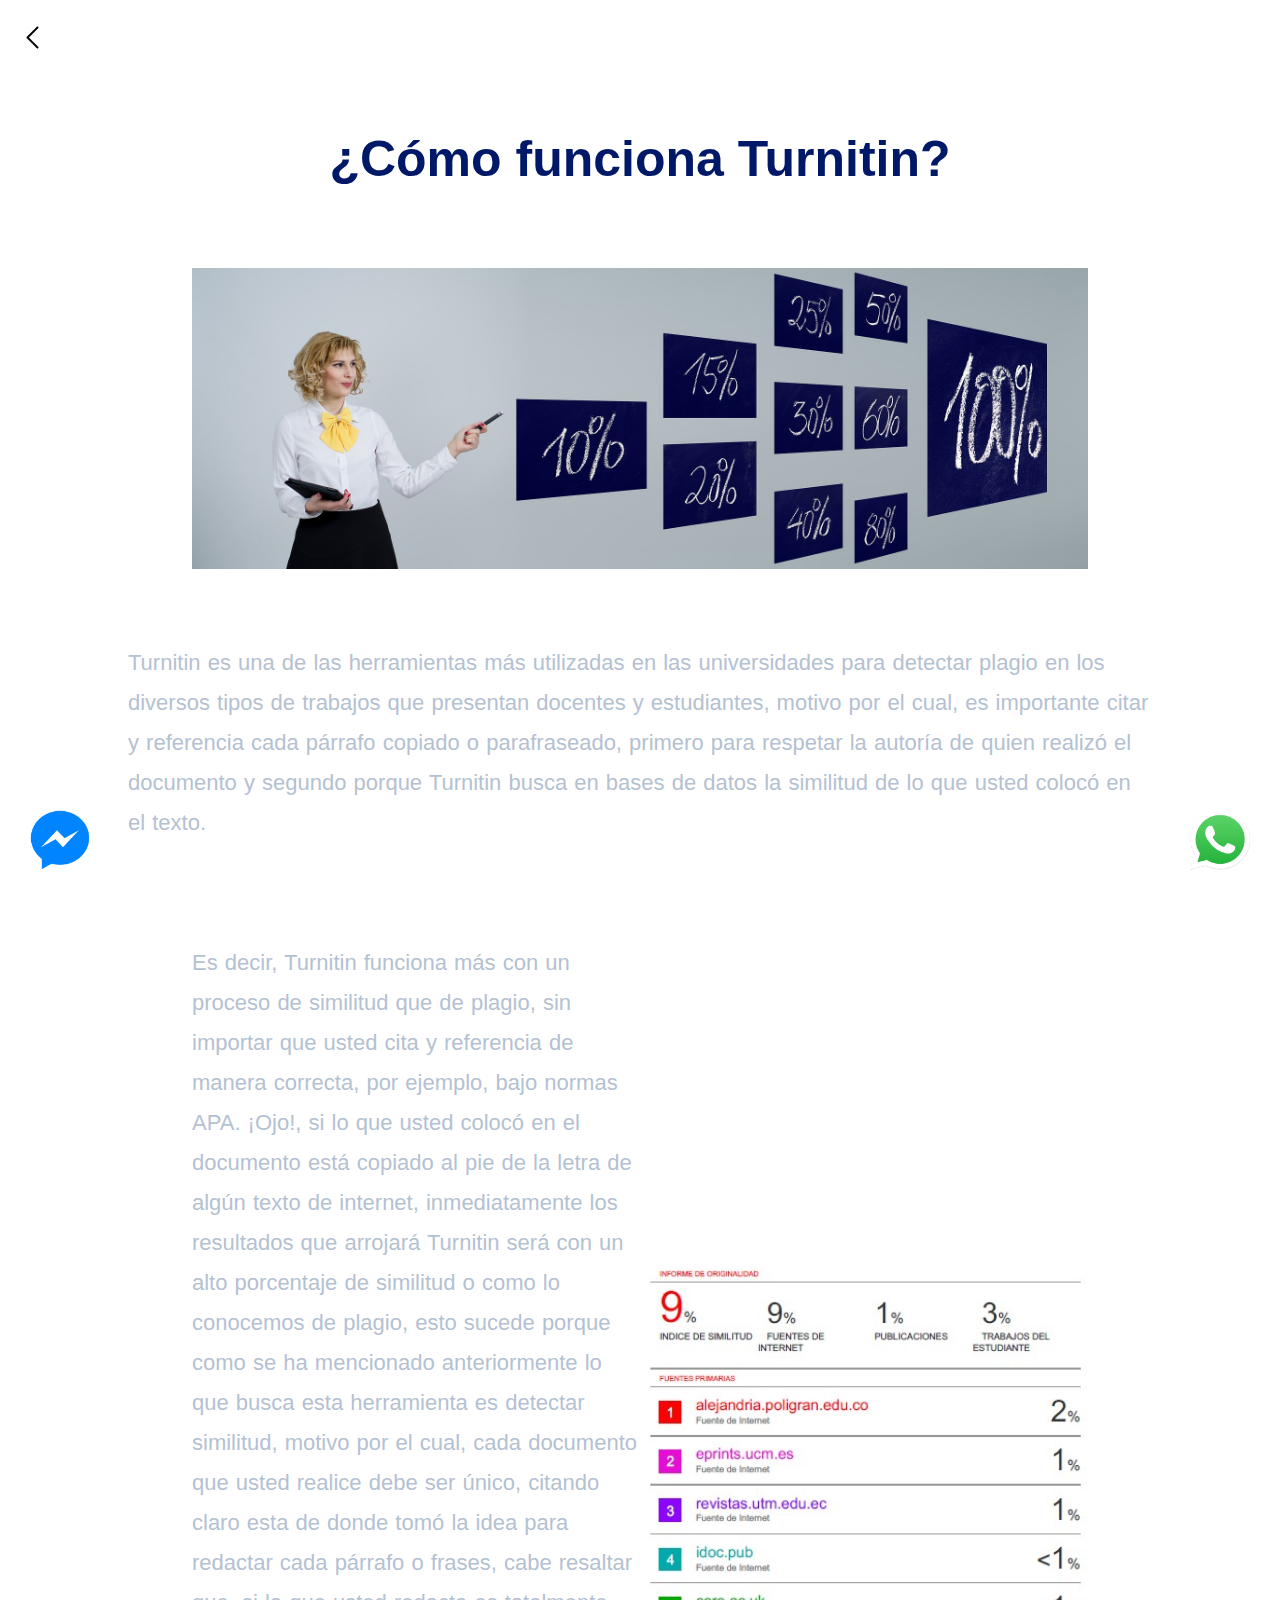
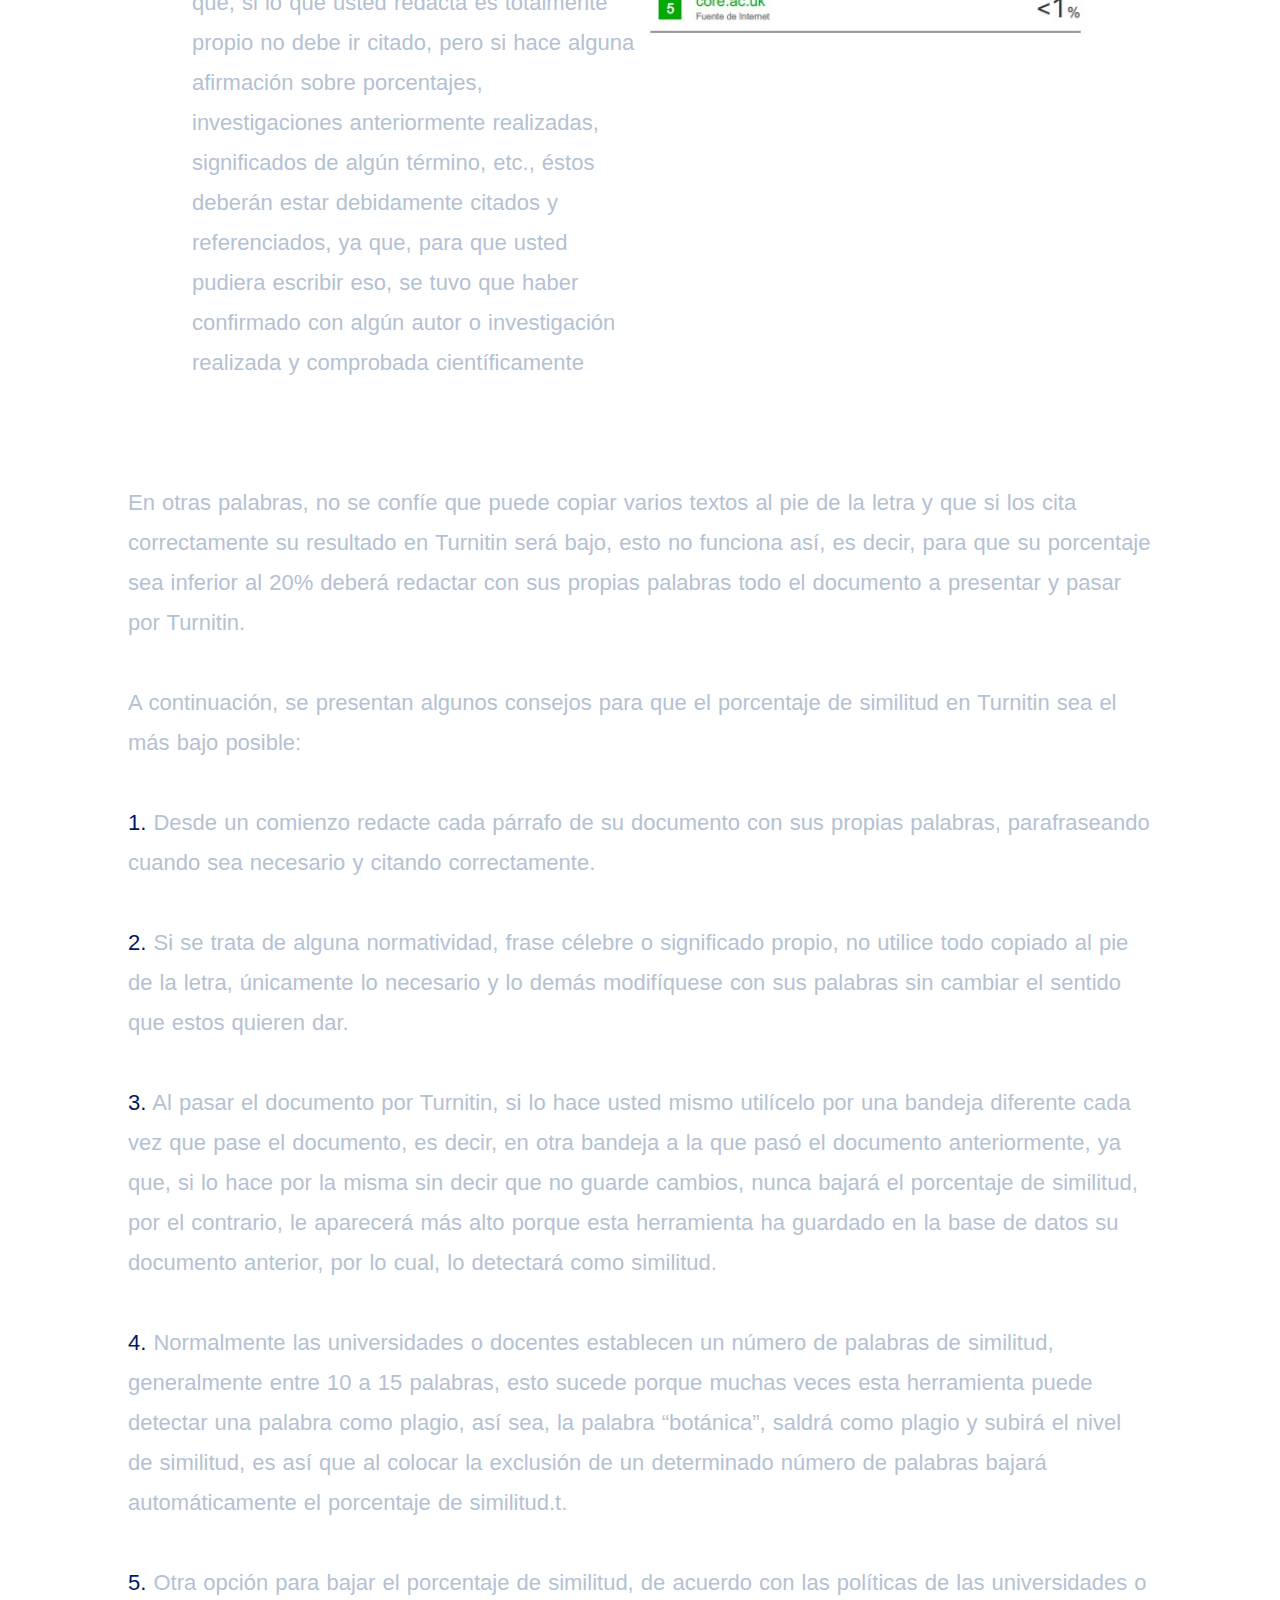
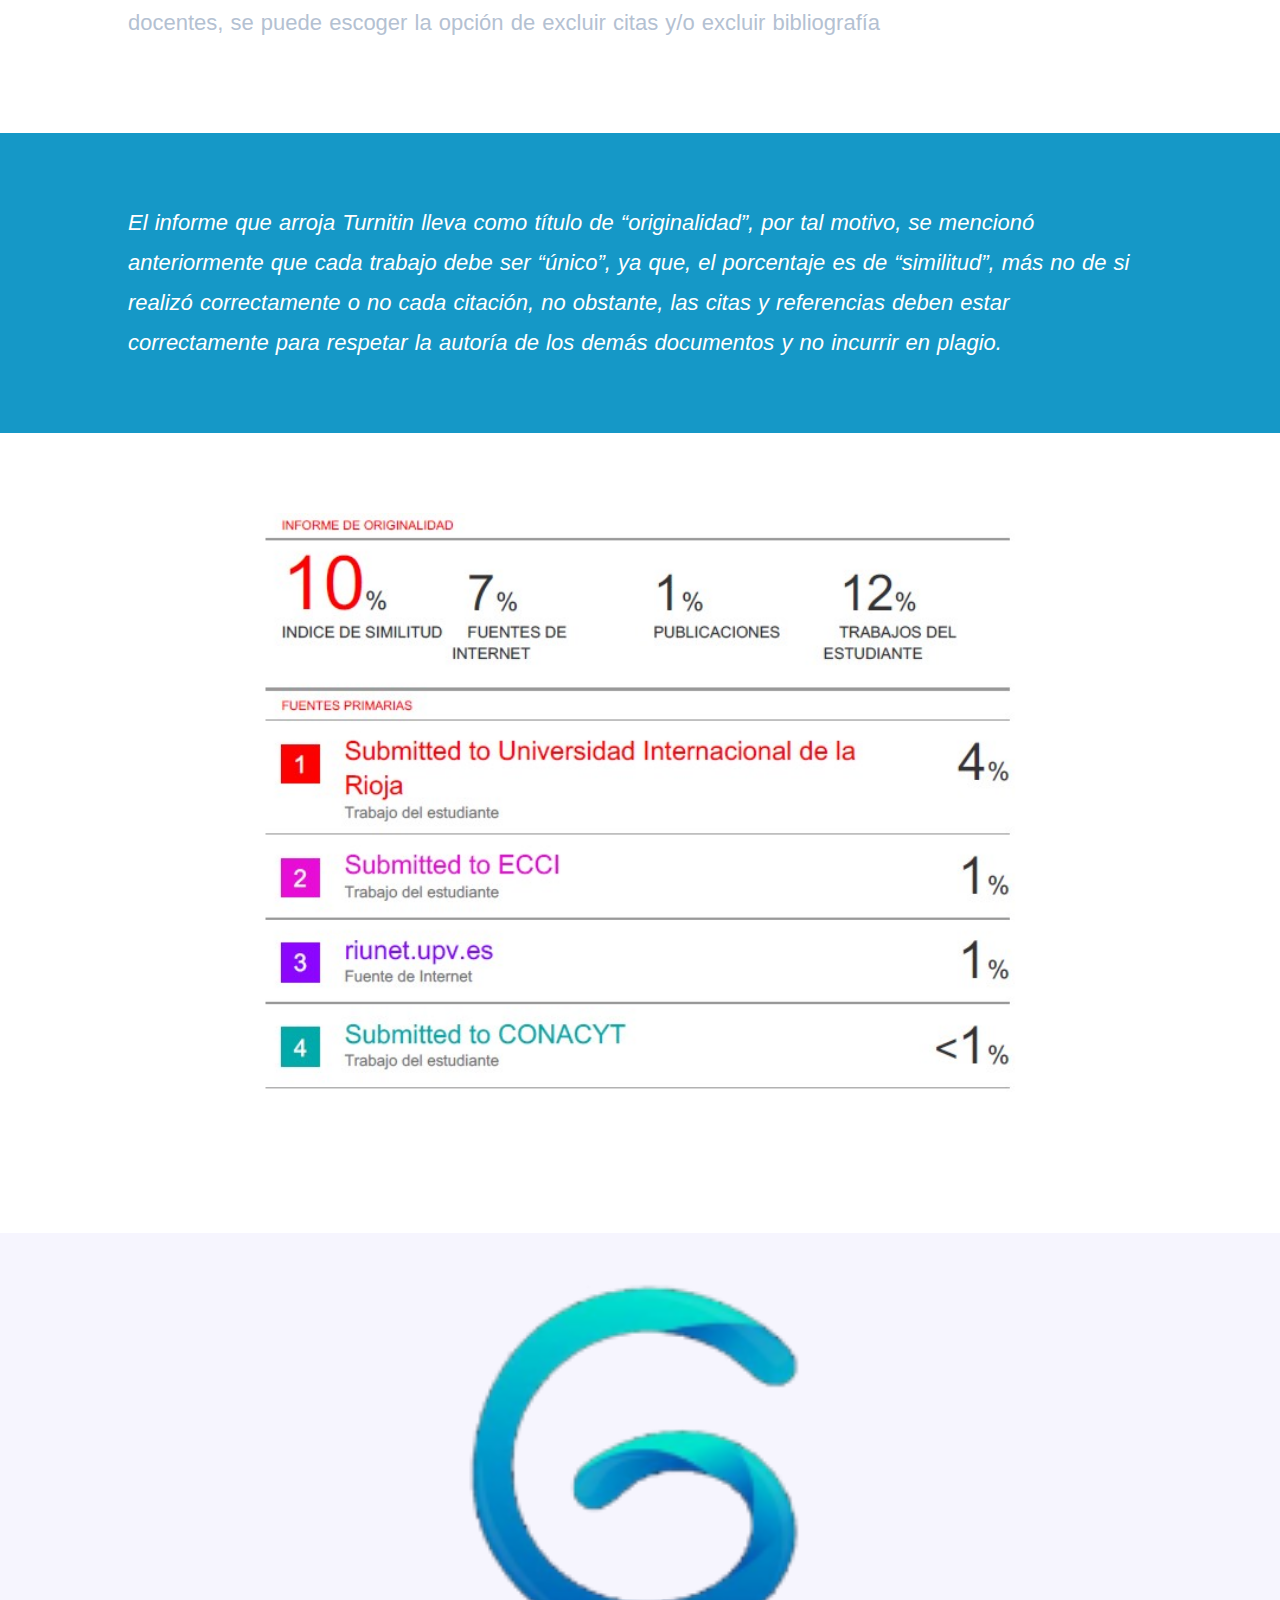
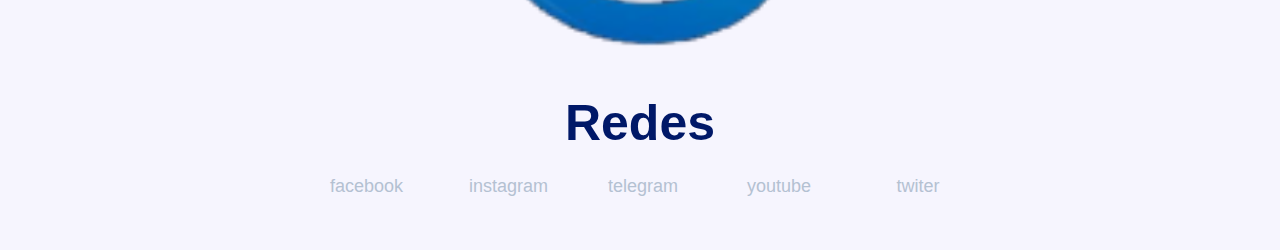
<file: articles/a3.html>
<!DOCTYPE html>
<html lang="en">

<head>
    <meta charset="UTF-8">
    <meta http-equiv="X-UA-Compatible" content="IE=edge">
    <meta name="viewport" content="width=device-width, initial-scale=1.0">
    <title>Grant</title>
    <link rel="stylesheet" href="../css/waves.css">
    <link rel="icon" href="../img/logo.png">

    <style>
        b {
            color: #001868;
        }
    </style>
</head>

<body>



    <div class=" w100">
        <div class="wx70 wl70 wm70 ws90 ma mb80" style="padding-top: 50px;">
            <h2 class="fw6 fc1 tac pt80">¿Cómo funciona Turnitin?</h2>
        </div>
    </div>



    <div class="wx70 wl70 wm70 ws90 ma mt40 ">
        <img src="../img/p3.jpg" alt="" class="img">
    </div>


    <div class="wx70 wl70 wm80 ws90 ma pt50 pb50">
        <p class="body1-large fc2 mt20 tal" style="line-height: 40px;">Turnitin es una de las herramientas más
            utilizadas en las universidades para detectar plagio en los diversos tipos de trabajos que presentan
            docentes y estudiantes, motivo por el cual, es importante citar y referencia cada párrafo copiado o
            parafraseado, primero para respetar la autoría de quien realizó el documento y segundo porque Turnitin busca
            en bases de datos la similitud de lo que usted colocó en el texto. </p>
    </div>

    <div class="wx70 wl70 wm70 ws90 ma mt30 mb30">
        <div class="row faic">
            <div class="wx50 wl50 wm50 ws100">
                <p class="body1-large fc2 mt20 tal" style="line-height: 40px;">
                    Es decir, Turnitin funciona más con un proceso de similitud que de plagio, sin importar que usted
                    cita y referencia de manera correcta, por ejemplo, bajo normas APA. ¡Ojo!, si lo que usted colocó en
                    el documento está copiado al pie de la letra de algún texto de internet, inmediatamente los
                    resultados que arrojará Turnitin será con un alto porcentaje de similitud o como lo conocemos de
                    plagio, esto sucede porque como se ha mencionado anteriormente lo que busca esta herramienta es
                    detectar similitud, motivo por el cual, cada documento que usted realice debe ser único, citando
                    claro esta de donde tomó la idea para redactar cada párrafo o frases, cabe resaltar que, si lo que
                    usted redacta es totalmente propio no debe ir citado, pero si hace alguna afirmación sobre
                    porcentajes, investigaciones anteriormente realizadas, significados de algún término, etc., éstos
                    deberán estar debidamente citados y referenciados, ya que, para que usted pudiera escribir eso, se
                    tuvo que haber confirmado con algún autor o investigación realizada y comprobada científicamente
                </p>
            </div>
            <div class="wx50 wl50 wm50 ws100">
                <div class="w100 ma">
                    <img src="../img/p3-2.jpg" alt="" class="img">
                </div>
            </div>
        </div>
    </div>


    <div class="wx70 wl70 wm80 ws90 ma pt50 pb50">
        <p class="body1-large fc2 mt20 tal" style="line-height: 40px;">
            En otras palabras, no se confíe que puede copiar varios textos al pie de la letra y que si los cita
            correctamente su resultado en Turnitin será bajo, esto no funciona así, es decir, para que su porcentaje sea
            inferior al 20% deberá redactar con sus propias palabras todo el documento a presentar y pasar por Turnitin.
            <br><br>

            A continuación, se presentan algunos consejos para que el porcentaje de similitud en Turnitin sea el más
            bajo posible:<br><br>

            <b>1.</b> Desde un comienzo redacte cada párrafo de su documento con sus propias palabras, parafraseando
            cuando sea necesario y citando correctamente. <br><br>

            <b>2.</b> Si se trata de alguna normatividad, frase célebre o significado propio, no utilice todo copiado al
            pie de la letra, únicamente lo necesario y lo demás modifíquese con sus palabras sin cambiar el sentido que
            estos quieren dar.<br><br>

            <b>3.</b> Al pasar el documento por Turnitin, si lo hace usted mismo utilícelo por una bandeja diferente
            cada vez que pase el documento, es decir, en otra bandeja a la que pasó el documento anteriormente, ya que,
            si lo hace por la misma sin decir que no guarde cambios, nunca bajará el porcentaje de similitud, por el
            contrario, le aparecerá más alto porque esta herramienta ha guardado en la base de datos su documento
            anterior, por lo cual, lo detectará como similitud. <br><br>

            <b>4.</b> Normalmente las universidades o docentes establecen un número de palabras de similitud,
            generalmente entre 10 a 15 palabras, esto sucede porque muchas veces esta herramienta puede detectar una
            palabra como plagio, así sea, la palabra “botánica”, saldrá como plagio y subirá el nivel de similitud, es
            así que al colocar la exclusión de un determinado número de palabras bajará automáticamente el porcentaje de
            similitud.t.<br><br>

            <b>5.</b> Otra opción para bajar el porcentaje de similitud, de acuerdo con las políticas de las
            universidades o docentes, se puede escoger la opción de excluir citas y/o excluir bibliografía<br><br>
        </p>
    </div>


    <div class="w100" style="background-color: #1598C7;">
        <div class="wx70 wl70 wm80 ws90 ma pt50 pb50">
            <p class="body1-large fc2 mt20 mb20 tal i" style="line-height: 40px; color: white;">El informe que arroja
                Turnitin lleva como título de “originalidad”, por tal motivo, se mencionó anteriormente que cada trabajo
                debe ser “único”, ya que, el porcentaje es de “similitud”, más no de si realizó correctamente o no cada
                citación, no obstante, las citas y referencias deben estar correctamente para respetar la autoría de los
                demás documentos y no incurrir en plagio.</p>
        </div>
    </div>

    <div class="wx60 wl60 wm60 ws90 ma mt80 mb80">
        <img src="../img/p3-3.jpg" alt="" class="img">
    </div>


    <div class="separador" style="width: 100%; height: 50px;">

    </div>


    <footer style="background-color: #F6F5FE;">
        <div class="wx8 wl8 wm30 ws50 ma pt40">
            <img src="../img/logo.png" class="img" alt="">
        </div>
        <h2 class="tac fc1 fw8 mt20 mts30">Redes</h2>
        <div class="wx30 wl40 wm50 ws90 ma mt10">
            <div class="row pb40">
                <div class="p10 wx10 wl10 wm10 ws100 tac">
                    <a href="" class="body1 fc2">facebook</a>
                </div>
                <div class="p10 wx10 wl10 wm10 ws100 tac">
                    <a href="" class="body1 fc2">instagram</a>
                </div>
                <div class="p10 wx10 wl10 wm10 ws100 tac">
                    <a href="" class="body1 fc2">telegram</a>
                </div>
                <div class="p10 wx10 wl10 wm10 ws100 tac">
                    <a href="" class="body1 fc2">youtube</a>
                </div>
                <div class="p10 wx10 wl10 wm10 ws100 tac">
                    <a href="" class="body1 fc2">twiter</a>
                </div>
            </div>
        </div>
    </footer>

    <!--Boton atras-->
    <a href="../blog.html">
        <div class="messenger pf" style="width: 25px; height: 25px; top:25px; left: 20px;">
            <img src="../img/back.png" class="w100" alt="">
        </div>
    </a>

    <!-- botones flotantes redes-->

    <a target="blanck"
        href="https://www.messenger.com/login.php?next=https%3A%2F%2Fwww.messenger.com%2Ft%2F100024508921185%2F">
        <div class="messenger pf" style="width: 60px; height: 60px; bottom: 30px; left: 30px;">
            <img src="../img/messenger.png" class="w100" alt="">
        </div>
    </a>

    <a target="blanck" href="https://api.whatsapp.com/message/7QYBLBI5I26WN1?autoload=1&app_absent=0">
        <div class="messenger pf" style="width: 60px; height: 60px; bottom: 30px; right: 30px;">
            <img src="../img/whatsapp-logo-3-1.png" class="w100" alt="">
        </div>
    </a>

</body>

</html>
</file>
<file: css/waves.css>
.bgc1 {
    background-color: #001868
}

.bgc2 {
    background-color: #F6F5FE
}

.bgc3 {
    background-color: #b4c1d2
}

.bgc {
    background-color: rgba(0, 0, 0, 0.01)
}

.bgcw {
    background-color: white
}

.fc1 {
    color: #001868
}

.fc2 {
    color: #b4c1d2
}

.fc3 {
    color: #F6F5FE
}

.fwt {
    color: white
}

* {
    margin: 0px;
    padding: 0px;
    -webkit-tap-highlight-color: rgba(0, 0, 0, 0)
}

body::-webkit-scrollbar {
    display: none; /* for Chrome, Safari, and Opera */
}

.cont {
    width: 80%;
    margin-left: auto;
    margin-right: auto
}

.img {
    width: 100%
}

@media screen and (max-width:1500px) {
    .cont {
        width: 90%;
        margin: 0px auto
    }
}

.containernosotros{
    background-color: #F6F5FE;
}

@media screen and (max-width:800px) {
    .cont {
        width: 95%;
        margin: 0px auto
    }

    .separador{
        display: none;
    }

    .btnblog{
        display: none;
    }

    .containernosotros{
        background-color: white;
    }
}

.row {
    width: 100%;
    display: flex;
    flex-direction: row;
    justify-content: space-between;
    align-items: stretch;
    flex-wrap: wrap
}

.df {
    display: flex
}

.frw {
    flex-direction: row
}

.frw-reverse {
    flex-direction: row-reverse
}

.fcol {
    flex-direction: column
}

.fcol-reverse {
    flex-direction: column-reverse
}

.jcb {
    justify-content: space-between
}

.jca {
    justify-content: space-around
}

.jce {
    justify-content: flex-end
}

.jcs {
    justify-content: flex-start
}

.jc {
    justify-content: flex-center
}

.acc {
    align-content: center
}

.ace {
    align-content: end
}

.acb {
    align-content: space-between
}

.acs {
    align-content: start
}

.fais {
    align-items: start
}

.faie {
    align-items: end
}

.faic {
    align-items: center
}

.fais {
    align-items: stretch
}

.faib {
    align-items: baseline
}

.fw {
    flex-wrap: wrap
}

.ma {
    margin-left: auto;
    margin-right: auto
}

.pf {
    position: fixed
}

.pa {
    position: absolute
}

.pr {
    position: relative
}

.fh {
    height: 100vh
}

.b0 {
    bottom: 20px
}

.b2 {
    bottom: 20px
}

.r2 {
    right: 20px
}

.t0 {
    top: 0px
}

.zi100 {
    z-index: 100
}

.zi300 {
    z-index: 300
}

.zi1000 {
    z-index: 1000
}

.hide {
    display: none
}

.pointer {
    cursor: pointer
}

.o1 {
    opacity: 0.1
}

.o15 {
    opacity: 0.15
}

.o2 {
    opacity: 0.2
}

.o25 {
    opacity: 0.25
}

.o3 {
    opacity: 0.3
}

.o35 {
    opacity: 0.35
}

.o4 {
    opacity: 0.4
}

.o45 {
    opacity: 0.45
}

.o5 {
    opacity: 0.5
}

.o55 {
    opacity: 0.55
}

.o6 {
    opacity: 0.6
}

.o65 {
    opacity: 0.65
}

.o7 {
    opacity: 0.7
}

.o75 {
    opacity: 0.75
}

.o8 {
    opacity: 0.8
}

.o85 {
    opacity: 0.85
}

.o9 {
    opacity: 0.9
}

.o95 {
    opacity: 0.95
}

.o10 {
    opacity: 1
}

.m0 {
    margin: 0px
}

.p0 {
    padding: 0px
}

.m1 {
    margin: 1px
}

.p1 {
    padding: 1px
}

.m2 {
    margin: 2px
}

.p2 {
    padding: 2px
}

.m3 {
    margin: 3px
}

.p3 {
    padding: 3px
}

.m4 {
    margin: 4px
}

.p4 {
    padding: 4px
}

.m5 {
    margin: 5px
}

.p5 {
    padding: 5px
}

.m6 {
    margin: 6px
}

.p6 {
    padding: 6px
}

.m7 {
    margin: 7px
}

.p7 {
    padding: 7px
}

.m8 {
    margin: 8px
}

.p8 {
    padding: 8px
}

.m9 {
    margin: 9px
}

.p9 {
    padding: 9px
}

.m10 {
    margin: 10px
}

.p10 {
    padding: 10px
}

.m11 {
    margin: 11px
}

.p11 {
    padding: 11px
}

.m12 {
    margin: 12px
}

.p12 {
    padding: 12px
}

.m13 {
    margin: 13px
}

.p13 {
    padding: 13px
}

.m14 {
    margin: 14px
}

.p14 {
    padding: 14px
}

.m15 {
    margin: 15px
}

.p15 {
    padding: 15px
}

.m16 {
    margin: 16px
}

.p16 {
    padding: 16px
}

.m17 {
    margin: 17px
}

.p17 {
    padding: 17px
}

.m18 {
    margin: 18px
}

.p18 {
    padding: 18px
}

.m19 {
    margin: 19px
}

.p19 {
    padding: 19px
}

.m20 {
    margin: 20px
}

.p20 {
    padding: 20px
}

.m21 {
    margin: 21px
}

.p21 {
    padding: 21px
}

.m22 {
    margin: 22px
}

.p22 {
    padding: 22px
}

.m23 {
    margin: 23px
}

.p23 {
    padding: 23px
}

.m24 {
    margin: 24px
}

.p24 {
    padding: 24px
}

.m25 {
    margin: 25px
}

.p25 {
    padding: 25px
}

.m26 {
    margin: 26px
}

.p26 {
    padding: 26px
}

.m27 {
    margin: 27px
}

.p27 {
    padding: 27px
}

.m28 {
    margin: 28px
}

.p28 {
    padding: 28px
}

.m29 {
    margin: 29px
}

.p29 {
    padding: 29px
}

.m30 {
    margin: 30px
}

.p30 {
    padding: 30px
}

.m31 {
    margin: 31px
}

.p31 {
    padding: 31px
}

.m32 {
    margin: 32px
}

.p32 {
    padding: 32px
}

.m33 {
    margin: 33px
}

.p33 {
    padding: 33px
}

.m34 {
    margin: 34px
}

.p34 {
    padding: 34px
}

.m35 {
    margin: 35px
}

.p35 {
    padding: 35px
}

.m36 {
    margin: 36px
}

.p36 {
    padding: 36px
}

.m37 {
    margin: 37px
}

.p37 {
    padding: 37px
}

.m38 {
    margin: 38px
}

.p38 {
    padding: 38px
}

.m39 {
    margin: 39px
}

.p39 {
    padding: 39px
}

.m40 {
    margin: 40px
}

.p40 {
    padding: 40px
}

.m41 {
    margin: 41px
}

.p41 {
    padding: 41px
}

.m42 {
    margin: 42px
}

.p42 {
    padding: 42px
}

.m43 {
    margin: 43px
}

.p43 {
    padding: 43px
}

.m44 {
    margin: 44px
}

.p44 {
    padding: 44px
}

.m45 {
    margin: 45px
}

.p45 {
    padding: 45px
}

.m46 {
    margin: 46px
}

.p46 {
    padding: 46px
}

.m47 {
    margin: 47px
}

.p47 {
    padding: 47px
}

.m48 {
    margin: 48px
}

.p48 {
    padding: 48px
}

.m49 {
    margin: 49px
}

.p49 {
    padding: 49px
}

.m50 {
    margin: 50px
}

.p50 {
    padding: 50px
}

.m51 {
    margin: 51px
}

.p51 {
    padding: 51px
}

.m52 {
    margin: 52px
}

.p52 {
    padding: 52px
}

.m53 {
    margin: 53px
}

.p53 {
    padding: 53px
}

.m54 {
    margin: 54px
}

.p54 {
    padding: 54px
}

.m55 {
    margin: 55px
}

.p55 {
    padding: 55px
}

.m56 {
    margin: 56px
}

.p56 {
    padding: 56px
}

.m57 {
    margin: 57px
}

.p57 {
    padding: 57px
}

.m58 {
    margin: 58px
}

.p58 {
    padding: 58px
}

.m59 {
    margin: 59px
}

.p59 {
    padding: 59px
}

.m60 {
    margin: 60px
}

.p60 {
    padding: 60px
}

.m61 {
    margin: 61px
}

.p61 {
    padding: 61px
}

.m62 {
    margin: 62px
}

.p62 {
    padding: 62px
}

.m63 {
    margin: 63px
}

.p63 {
    padding: 63px
}

.m64 {
    margin: 64px
}

.p64 {
    padding: 64px
}

.m65 {
    margin: 65px
}

.p65 {
    padding: 65px
}

.m66 {
    margin: 66px
}

.p66 {
    padding: 66px
}

.m67 {
    margin: 67px
}

.p67 {
    padding: 67px
}

.m68 {
    margin: 68px
}

.p68 {
    padding: 68px
}

.m69 {
    margin: 69px
}

.p69 {
    padding: 69px
}

.m70 {
    margin: 70px
}

.p70 {
    padding: 70px
}

.m71 {
    margin: 71px
}

.p71 {
    padding: 71px
}

.m72 {
    margin: 72px
}

.p72 {
    padding: 72px
}

.m73 {
    margin: 73px
}

.p73 {
    padding: 73px
}

.m74 {
    margin: 74px
}

.p74 {
    padding: 74px
}

.m75 {
    margin: 75px
}

.p75 {
    padding: 75px
}

.m76 {
    margin: 76px
}

.p76 {
    padding: 76px
}

.m77 {
    margin: 77px
}

.p77 {
    padding: 77px
}

.m78 {
    margin: 78px
}

.p78 {
    padding: 78px
}

.m79 {
    margin: 79px
}

.p79 {
    padding: 79px
}

.m80 {
    margin: 80px
}

.p80 {
    padding: 80px
}

.m81 {
    margin: 81px
}

.p81 {
    padding: 81px
}

.m82 {
    margin: 82px
}

.p82 {
    padding: 82px
}

.m83 {
    margin: 83px
}

.p83 {
    padding: 83px
}

.m84 {
    margin: 84px
}

.p84 {
    padding: 84px
}

.m85 {
    margin: 85px
}

.p85 {
    padding: 85px
}

.m86 {
    margin: 86px
}

.p86 {
    padding: 86px
}

.m87 {
    margin: 87px
}

.p87 {
    padding: 87px
}

.m88 {
    margin: 88px
}

.p88 {
    padding: 88px
}

.m89 {
    margin: 89px
}

.p89 {
    padding: 89px
}

.m90 {
    margin: 90px
}

.p90 {
    padding: 90px
}

.m91 {
    margin: 91px
}

.p91 {
    padding: 91px
}

.m92 {
    margin: 92px
}

.p92 {
    padding: 92px
}

.m93 {
    margin: 93px
}

.p93 {
    padding: 93px
}

.m94 {
    margin: 94px
}

.p94 {
    padding: 94px
}

.m95 {
    margin: 95px
}

.p95 {
    padding: 95px
}

.m96 {
    margin: 96px
}

.p96 {
    padding: 96px
}

.m97 {
    margin: 97px
}

.p97 {
    padding: 97px
}

.m98 {
    margin: 98px
}

.p98 {
    padding: 98px
}

.m99 {
    margin: 99px
}

.p99 {
    padding: 99px
}

.m100 {
    margin: 100px
}

.p100 {
    padding: 100px
}

.m101 {
    margin: 101px
}

.p101 {
    padding: 101px
}

.m102 {
    margin: 102px
}

.p102 {
    padding: 102px
}

.m103 {
    margin: 103px
}

.p103 {
    padding: 103px
}

.m104 {
    margin: 104px
}

.p104 {
    padding: 104px
}

.m105 {
    margin: 105px
}

.p105 {
    padding: 105px
}

.m106 {
    margin: 106px
}

.p106 {
    padding: 106px
}

.m107 {
    margin: 107px
}

.p107 {
    padding: 107px
}

.m108 {
    margin: 108px
}

.p108 {
    padding: 108px
}

.m109 {
    margin: 109px
}

.p109 {
    padding: 109px
}

.m110 {
    margin: 110px
}

.p110 {
    padding: 110px
}

.m111 {
    margin: 111px
}

.p111 {
    padding: 111px
}

.m112 {
    margin: 112px
}

.p112 {
    padding: 112px
}

.m113 {
    margin: 113px
}

.p113 {
    padding: 113px
}

.m114 {
    margin: 114px
}

.p114 {
    padding: 114px
}

.m115 {
    margin: 115px
}

.p115 {
    padding: 115px
}

.m116 {
    margin: 116px
}

.p116 {
    padding: 116px
}

.m117 {
    margin: 117px
}

.p117 {
    padding: 117px
}

.m118 {
    margin: 118px
}

.p118 {
    padding: 118px
}

.m119 {
    margin: 119px
}

.p119 {
    padding: 119px
}

.m120 {
    margin: 120px
}

.p120 {
    padding: 120px
}

.m121 {
    margin: 121px
}

.p121 {
    padding: 121px
}

.m122 {
    margin: 122px
}

.p122 {
    padding: 122px
}

.m123 {
    margin: 123px
}

.p123 {
    padding: 123px
}

.m124 {
    margin: 124px
}

.p124 {
    padding: 124px
}

.m125 {
    margin: 125px
}

.p125 {
    padding: 125px
}

.m126 {
    margin: 126px
}

.p126 {
    padding: 126px
}

.m127 {
    margin: 127px
}

.p127 {
    padding: 127px
}

.m128 {
    margin: 128px
}

.p128 {
    padding: 128px
}

.m129 {
    margin: 129px
}

.p129 {
    padding: 129px
}

.m130 {
    margin: 130px
}

.p130 {
    padding: 130px
}

.m131 {
    margin: 131px
}

.p131 {
    padding: 131px
}

.m132 {
    margin: 132px
}

.p132 {
    padding: 132px
}

.m133 {
    margin: 133px
}

.p133 {
    padding: 133px
}

.m134 {
    margin: 134px
}

.p134 {
    padding: 134px
}

.m135 {
    margin: 135px
}

.p135 {
    padding: 135px
}

.m136 {
    margin: 136px
}

.p136 {
    padding: 136px
}

.m137 {
    margin: 137px
}

.p137 {
    padding: 137px
}

.m138 {
    margin: 138px
}

.p138 {
    padding: 138px
}

.m139 {
    margin: 139px
}

.p139 {
    padding: 139px
}

.m140 {
    margin: 140px
}

.p140 {
    padding: 140px
}

.m141 {
    margin: 141px
}

.p141 {
    padding: 141px
}

.m142 {
    margin: 142px
}

.p142 {
    padding: 142px
}

.m143 {
    margin: 143px
}

.p143 {
    padding: 143px
}

.m144 {
    margin: 144px
}

.p144 {
    padding: 144px
}

.m145 {
    margin: 145px
}

.p145 {
    padding: 145px
}

.m146 {
    margin: 146px
}

.p146 {
    padding: 146px
}

.m147 {
    margin: 147px
}

.p147 {
    padding: 147px
}

.m148 {
    margin: 148px
}

.p148 {
    padding: 148px
}

.m149 {
    margin: 149px
}

.p149 {
    padding: 149px
}

.m150 {
    margin: 150px
}

.p150 {
    padding: 150px
}

.mt0 {
    margin-top: 0px
}

.pt0 {
    padding-top: 0px
}

.mt1 {
    margin-top: 1px
}

.pt1 {
    padding-top: 1px
}

.mt2 {
    margin-top: 2px
}

.pt2 {
    padding-top: 2px
}

.mt3 {
    margin-top: 3px
}

.pt3 {
    padding-top: 3px
}

.mt4 {
    margin-top: 4px
}

.pt4 {
    padding-top: 4px
}

.mt5 {
    margin-top: 5px
}

.pt5 {
    padding-top: 5px
}

.mt6 {
    margin-top: 6px
}

.pt6 {
    padding-top: 6px
}

.mt7 {
    margin-top: 7px
}

.pt7 {
    padding-top: 7px
}

.mt8 {
    margin-top: 8px
}

.pt8 {
    padding-top: 8px
}

.mt9 {
    margin-top: 9px
}

.pt9 {
    padding-top: 9px
}

.mt10 {
    margin-top: 10px
}

.pt10 {
    padding-top: 10px
}

.mt11 {
    margin-top: 11px
}

.pt11 {
    padding-top: 11px
}

.mt12 {
    margin-top: 12px
}

.pt12 {
    padding-top: 12px
}

.mt13 {
    margin-top: 13px
}

.pt13 {
    padding-top: 13px
}

.mt14 {
    margin-top: 14px
}

.pt14 {
    padding-top: 14px
}

.mt15 {
    margin-top: 15px
}

.pt15 {
    padding-top: 15px
}

.mt16 {
    margin-top: 16px
}

.pt16 {
    padding-top: 16px
}

.mt17 {
    margin-top: 17px
}

.pt17 {
    padding-top: 17px
}

.mt18 {
    margin-top: 18px
}

.pt18 {
    padding-top: 18px
}

.mt19 {
    margin-top: 19px
}

.pt19 {
    padding-top: 19px
}

.mt20 {
    margin-top: 20px
}

.pt20 {
    padding-top: 20px
}

.mt21 {
    margin-top: 21px
}

.pt21 {
    padding-top: 21px
}

.mt22 {
    margin-top: 22px
}

.pt22 {
    padding-top: 22px
}

.mt23 {
    margin-top: 23px
}

.pt23 {
    padding-top: 23px
}

.mt24 {
    margin-top: 24px
}

.pt24 {
    padding-top: 24px
}

.mt25 {
    margin-top: 25px
}

.pt25 {
    padding-top: 25px
}

.mt26 {
    margin-top: 26px
}

.pt26 {
    padding-top: 26px
}

.mt27 {
    margin-top: 27px
}

.pt27 {
    padding-top: 27px
}

.mt28 {
    margin-top: 28px
}

.pt28 {
    padding-top: 28px
}

.mt29 {
    margin-top: 29px
}

.pt29 {
    padding-top: 29px
}

.mt30 {
    margin-top: 30px
}

.pt30 {
    padding-top: 30px
}

.mt31 {
    margin-top: 31px
}

.pt31 {
    padding-top: 31px
}

.mt32 {
    margin-top: 32px
}

.pt32 {
    padding-top: 32px
}

.mt33 {
    margin-top: 33px
}

.pt33 {
    padding-top: 33px
}

.mt34 {
    margin-top: 34px
}

.pt34 {
    padding-top: 34px
}

.mt35 {
    margin-top: 35px
}

.pt35 {
    padding-top: 35px
}

.mt36 {
    margin-top: 36px
}

.pt36 {
    padding-top: 36px
}

.mt37 {
    margin-top: 37px
}

.pt37 {
    padding-top: 37px
}

.mt38 {
    margin-top: 38px
}

.pt38 {
    padding-top: 38px
}

.mt39 {
    margin-top: 39px
}

.pt39 {
    padding-top: 39px
}

.mt40 {
    margin-top: 40px
}

.pt40 {
    padding-top: 40px
}

.mt41 {
    margin-top: 41px
}

.pt41 {
    padding-top: 41px
}

.mt42 {
    margin-top: 42px
}

.pt42 {
    padding-top: 42px
}

.mt43 {
    margin-top: 43px
}

.pt43 {
    padding-top: 43px
}

.mt44 {
    margin-top: 44px
}

.pt44 {
    padding-top: 44px
}

.mt45 {
    margin-top: 45px
}

.pt45 {
    padding-top: 45px
}

.mt46 {
    margin-top: 46px
}

.pt46 {
    padding-top: 46px
}

.mt47 {
    margin-top: 47px
}

.pt47 {
    padding-top: 47px
}

.mt48 {
    margin-top: 48px
}

.pt48 {
    padding-top: 48px
}

.mt49 {
    margin-top: 49px
}

.pt49 {
    padding-top: 49px
}

.mt50 {
    margin-top: 50px
}

.pt50 {
    padding-top: 50px
}

.mt51 {
    margin-top: 51px
}

.pt51 {
    padding-top: 51px
}

.mt52 {
    margin-top: 52px
}

.pt52 {
    padding-top: 52px
}

.mt53 {
    margin-top: 53px
}

.pt53 {
    padding-top: 53px
}

.mt54 {
    margin-top: 54px
}

.pt54 {
    padding-top: 54px
}

.mt55 {
    margin-top: 55px
}

.pt55 {
    padding-top: 55px
}

.mt56 {
    margin-top: 56px
}

.pt56 {
    padding-top: 56px
}

.mt57 {
    margin-top: 57px
}

.pt57 {
    padding-top: 57px
}

.mt58 {
    margin-top: 58px
}

.pt58 {
    padding-top: 58px
}

.mt59 {
    margin-top: 59px
}

.pt59 {
    padding-top: 59px
}

.mt60 {
    margin-top: 60px
}

.pt60 {
    padding-top: 60px
}

.mt61 {
    margin-top: 61px
}

.pt61 {
    padding-top: 61px
}

.mt62 {
    margin-top: 62px
}

.pt62 {
    padding-top: 62px
}

.mt63 {
    margin-top: 63px
}

.pt63 {
    padding-top: 63px
}

.mt64 {
    margin-top: 64px
}

.pt64 {
    padding-top: 64px
}

.mt65 {
    margin-top: 65px
}

.pt65 {
    padding-top: 65px
}

.mt66 {
    margin-top: 66px
}

.pt66 {
    padding-top: 66px
}

.mt67 {
    margin-top: 67px
}

.pt67 {
    padding-top: 67px
}

.mt68 {
    margin-top: 68px
}

.pt68 {
    padding-top: 68px
}

.mt69 {
    margin-top: 69px
}

.pt69 {
    padding-top: 69px
}

.mt70 {
    margin-top: 70px
}

.pt70 {
    padding-top: 70px
}

.mt71 {
    margin-top: 71px
}

.pt71 {
    padding-top: 71px
}

.mt72 {
    margin-top: 72px
}

.pt72 {
    padding-top: 72px
}

.mt73 {
    margin-top: 73px
}

.pt73 {
    padding-top: 73px
}

.mt74 {
    margin-top: 74px
}

.pt74 {
    padding-top: 74px
}

.mt75 {
    margin-top: 75px
}

.pt75 {
    padding-top: 75px
}

.mt76 {
    margin-top: 76px
}

.pt76 {
    padding-top: 76px
}

.mt77 {
    margin-top: 77px
}

.pt77 {
    padding-top: 77px
}

.mt78 {
    margin-top: 78px
}

.pt78 {
    padding-top: 78px
}

.mt79 {
    margin-top: 79px
}

.pt79 {
    padding-top: 79px
}

.mt80 {
    margin-top: 80px
}

.pt80 {
    padding-top: 80px
}

.mt81 {
    margin-top: 81px
}

.pt81 {
    padding-top: 81px
}

.mt82 {
    margin-top: 82px
}

.pt82 {
    padding-top: 82px
}

.mt83 {
    margin-top: 83px
}

.pt83 {
    padding-top: 83px
}

.mt84 {
    margin-top: 84px
}

.pt84 {
    padding-top: 84px
}

.mt85 {
    margin-top: 85px
}

.pt85 {
    padding-top: 85px
}

.mt86 {
    margin-top: 86px
}

.pt86 {
    padding-top: 86px
}

.mt87 {
    margin-top: 87px
}

.pt87 {
    padding-top: 87px
}

.mt88 {
    margin-top: 88px
}

.pt88 {
    padding-top: 88px
}

.mt89 {
    margin-top: 89px
}

.pt89 {
    padding-top: 89px
}

.mt90 {
    margin-top: 90px
}

.pt90 {
    padding-top: 90px
}

.mt91 {
    margin-top: 91px
}

.pt91 {
    padding-top: 91px
}

.mt92 {
    margin-top: 92px
}

.pt92 {
    padding-top: 92px
}

.mt93 {
    margin-top: 93px
}

.pt93 {
    padding-top: 93px
}

.mt94 {
    margin-top: 94px
}

.pt94 {
    padding-top: 94px
}

.mt95 {
    margin-top: 95px
}

.pt95 {
    padding-top: 95px
}

.mt96 {
    margin-top: 96px
}

.pt96 {
    padding-top: 96px
}

.mt97 {
    margin-top: 97px
}

.pt97 {
    padding-top: 97px
}

.mt98 {
    margin-top: 98px
}

.pt98 {
    padding-top: 98px
}

.mt99 {
    margin-top: 99px
}

.pt99 {
    padding-top: 99px
}

.mt100 {
    margin-top: 100px
}

.pt100 {
    padding-top: 100px
}

.mt101 {
    margin-top: 101px
}

.pt101 {
    padding-top: 101px
}

.mt102 {
    margin-top: 102px
}

.pt102 {
    padding-top: 102px
}

.mt103 {
    margin-top: 103px
}

.pt103 {
    padding-top: 103px
}

.mt104 {
    margin-top: 104px
}

.pt104 {
    padding-top: 104px
}

.mt105 {
    margin-top: 105px
}

.pt105 {
    padding-top: 105px
}

.mt106 {
    margin-top: 106px
}

.pt106 {
    padding-top: 106px
}

.mt107 {
    margin-top: 107px
}

.pt107 {
    padding-top: 107px
}

.mt108 {
    margin-top: 108px
}

.pt108 {
    padding-top: 108px
}

.mt109 {
    margin-top: 109px
}

.pt109 {
    padding-top: 109px
}

.mt110 {
    margin-top: 110px
}

.pt110 {
    padding-top: 110px
}

.mt111 {
    margin-top: 111px
}

.pt111 {
    padding-top: 111px
}

.mt112 {
    margin-top: 112px
}

.pt112 {
    padding-top: 112px
}

.mt113 {
    margin-top: 113px
}

.pt113 {
    padding-top: 113px
}

.mt114 {
    margin-top: 114px
}

.pt114 {
    padding-top: 114px
}

.mt115 {
    margin-top: 115px
}

.pt115 {
    padding-top: 115px
}

.mt116 {
    margin-top: 116px
}

.pt116 {
    padding-top: 116px
}

.mt117 {
    margin-top: 117px
}

.pt117 {
    padding-top: 117px
}

.mt118 {
    margin-top: 118px
}

.pt118 {
    padding-top: 118px
}

.mt119 {
    margin-top: 119px
}

.pt119 {
    padding-top: 119px
}

.mt120 {
    margin-top: 120px
}

.pt120 {
    padding-top: 120px
}

.mt121 {
    margin-top: 121px
}

.pt121 {
    padding-top: 121px
}

.mt122 {
    margin-top: 122px
}

.pt122 {
    padding-top: 122px
}

.mt123 {
    margin-top: 123px
}

.pt123 {
    padding-top: 123px
}

.mt124 {
    margin-top: 124px
}

.pt124 {
    padding-top: 124px
}

.mt125 {
    margin-top: 125px
}

.pt125 {
    padding-top: 125px
}

.mt126 {
    margin-top: 126px
}

.pt126 {
    padding-top: 126px
}

.mt127 {
    margin-top: 127px
}

.pt127 {
    padding-top: 127px
}

.mt128 {
    margin-top: 128px
}

.pt128 {
    padding-top: 128px
}

.mt129 {
    margin-top: 129px
}

.pt129 {
    padding-top: 129px
}

.mt130 {
    margin-top: 130px
}

.pt130 {
    padding-top: 130px
}

.mt131 {
    margin-top: 131px
}

.pt131 {
    padding-top: 131px
}

.mt132 {
    margin-top: 132px
}

.pt132 {
    padding-top: 132px
}

.mt133 {
    margin-top: 133px
}

.pt133 {
    padding-top: 133px
}

.mt134 {
    margin-top: 134px
}

.pt134 {
    padding-top: 134px
}

.mt135 {
    margin-top: 135px
}

.pt135 {
    padding-top: 135px
}

.mt136 {
    margin-top: 136px
}

.pt136 {
    padding-top: 136px
}

.mt137 {
    margin-top: 137px
}

.pt137 {
    padding-top: 137px
}

.mt138 {
    margin-top: 138px
}

.pt138 {
    padding-top: 138px
}

.mt139 {
    margin-top: 139px
}

.pt139 {
    padding-top: 139px
}

.mt140 {
    margin-top: 140px
}

.pt140 {
    padding-top: 140px
}

.mt141 {
    margin-top: 141px
}

.pt141 {
    padding-top: 141px
}

.mt142 {
    margin-top: 142px
}

.pt142 {
    padding-top: 142px
}

.mt143 {
    margin-top: 143px
}

.pt143 {
    padding-top: 143px
}

.mt144 {
    margin-top: 144px
}

.pt144 {
    padding-top: 144px
}

.mt145 {
    margin-top: 145px
}

.pt145 {
    padding-top: 145px
}

.mt146 {
    margin-top: 146px
}

.pt146 {
    padding-top: 146px
}

.mt147 {
    margin-top: 147px
}

.pt147 {
    padding-top: 147px
}

.mt148 {
    margin-top: 148px
}

.pt148 {
    padding-top: 148px
}

.mt149 {
    margin-top: 149px
}

.pt149 {
    padding-top: 149px
}

.mt150 {
    margin-top: 150px
}

.pt150 {
    padding-top: 150px
}

.mb0 {
    margin-bottom: 0px
}

.pb0 {
    padding-bottom: 0px
}

.mb1 {
    margin-bottom: 1px
}

.pb1 {
    padding-bottom: 1px
}

.mb2 {
    margin-bottom: 2px
}

.pb2 {
    padding-bottom: 2px
}

.mb3 {
    margin-bottom: 3px
}

.pb3 {
    padding-bottom: 3px
}

.mb4 {
    margin-bottom: 4px
}

.pb4 {
    padding-bottom: 4px
}

.mb5 {
    margin-bottom: 5px
}

.pb5 {
    padding-bottom: 5px
}

.mb6 {
    margin-bottom: 6px
}

.pb6 {
    padding-bottom: 6px
}

.mb7 {
    margin-bottom: 7px
}

.pb7 {
    padding-bottom: 7px
}

.mb8 {
    margin-bottom: 8px
}

.pb8 {
    padding-bottom: 8px
}

.mb9 {
    margin-bottom: 9px
}

.pb9 {
    padding-bottom: 9px
}

.mb10 {
    margin-bottom: 10px
}

.pb10 {
    padding-bottom: 10px
}

.mb11 {
    margin-bottom: 11px
}

.pb11 {
    padding-bottom: 11px
}

.mb12 {
    margin-bottom: 12px
}

.pb12 {
    padding-bottom: 12px
}

.mb13 {
    margin-bottom: 13px
}

.pb13 {
    padding-bottom: 13px
}

.mb14 {
    margin-bottom: 14px
}

.pb14 {
    padding-bottom: 14px
}

.mb15 {
    margin-bottom: 15px
}

.pb15 {
    padding-bottom: 15px
}

.mb16 {
    margin-bottom: 16px
}

.pb16 {
    padding-bottom: 16px
}

.mb17 {
    margin-bottom: 17px
}

.pb17 {
    padding-bottom: 17px
}

.mb18 {
    margin-bottom: 18px
}

.pb18 {
    padding-bottom: 18px
}

.mb19 {
    margin-bottom: 19px
}

.pb19 {
    padding-bottom: 19px
}

.mb20 {
    margin-bottom: 20px
}

.pb20 {
    padding-bottom: 20px
}

.mb21 {
    margin-bottom: 21px
}

.pb21 {
    padding-bottom: 21px
}

.mb22 {
    margin-bottom: 22px
}

.pb22 {
    padding-bottom: 22px
}

.mb23 {
    margin-bottom: 23px
}

.pb23 {
    padding-bottom: 23px
}

.mb24 {
    margin-bottom: 24px
}

.pb24 {
    padding-bottom: 24px
}

.mb25 {
    margin-bottom: 25px
}

.pb25 {
    padding-bottom: 25px
}

.mb26 {
    margin-bottom: 26px
}

.pb26 {
    padding-bottom: 26px
}

.mb27 {
    margin-bottom: 27px
}

.pb27 {
    padding-bottom: 27px
}

.mb28 {
    margin-bottom: 28px
}

.pb28 {
    padding-bottom: 28px
}

.mb29 {
    margin-bottom: 29px
}

.pb29 {
    padding-bottom: 29px
}

.mb30 {
    margin-bottom: 30px
}

.pb30 {
    padding-bottom: 30px
}

.mb31 {
    margin-bottom: 31px
}

.pb31 {
    padding-bottom: 31px
}

.mb32 {
    margin-bottom: 32px
}

.pb32 {
    padding-bottom: 32px
}

.mb33 {
    margin-bottom: 33px
}

.pb33 {
    padding-bottom: 33px
}

.mb34 {
    margin-bottom: 34px
}

.pb34 {
    padding-bottom: 34px
}

.mb35 {
    margin-bottom: 35px
}

.pb35 {
    padding-bottom: 35px
}

.mb36 {
    margin-bottom: 36px
}

.pb36 {
    padding-bottom: 36px
}

.mb37 {
    margin-bottom: 37px
}

.pb37 {
    padding-bottom: 37px
}

.mb38 {
    margin-bottom: 38px
}

.pb38 {
    padding-bottom: 38px
}

.mb39 {
    margin-bottom: 39px
}

.pb39 {
    padding-bottom: 39px
}

.mb40 {
    margin-bottom: 40px
}

.pb40 {
    padding-bottom: 40px
}

.mb41 {
    margin-bottom: 41px
}

.pb41 {
    padding-bottom: 41px
}

.mb42 {
    margin-bottom: 42px
}

.pb42 {
    padding-bottom: 42px
}

.mb43 {
    margin-bottom: 43px
}

.pb43 {
    padding-bottom: 43px
}

.mb44 {
    margin-bottom: 44px
}

.pb44 {
    padding-bottom: 44px
}

.mb45 {
    margin-bottom: 45px
}

.pb45 {
    padding-bottom: 45px
}

.mb46 {
    margin-bottom: 46px
}

.pb46 {
    padding-bottom: 46px
}

.mb47 {
    margin-bottom: 47px
}

.pb47 {
    padding-bottom: 47px
}

.mb48 {
    margin-bottom: 48px
}

.pb48 {
    padding-bottom: 48px
}

.mb49 {
    margin-bottom: 49px
}

.pb49 {
    padding-bottom: 49px
}

.mb50 {
    margin-bottom: 50px
}

.pb50 {
    padding-bottom: 50px
}

.mb51 {
    margin-bottom: 51px
}

.pb51 {
    padding-bottom: 51px
}

.mb52 {
    margin-bottom: 52px
}

.pb52 {
    padding-bottom: 52px
}

.mb53 {
    margin-bottom: 53px
}

.pb53 {
    padding-bottom: 53px
}

.mb54 {
    margin-bottom: 54px
}

.pb54 {
    padding-bottom: 54px
}

.mb55 {
    margin-bottom: 55px
}

.pb55 {
    padding-bottom: 55px
}

.mb56 {
    margin-bottom: 56px
}

.pb56 {
    padding-bottom: 56px
}

.mb57 {
    margin-bottom: 57px
}

.pb57 {
    padding-bottom: 57px
}

.mb58 {
    margin-bottom: 58px
}

.pb58 {
    padding-bottom: 58px
}

.mb59 {
    margin-bottom: 59px
}

.pb59 {
    padding-bottom: 59px
}

.mb60 {
    margin-bottom: 60px
}

.pb60 {
    padding-bottom: 60px
}

.mb61 {
    margin-bottom: 61px
}

.pb61 {
    padding-bottom: 61px
}

.mb62 {
    margin-bottom: 62px
}

.pb62 {
    padding-bottom: 62px
}

.mb63 {
    margin-bottom: 63px
}

.pb63 {
    padding-bottom: 63px
}

.mb64 {
    margin-bottom: 64px
}

.pb64 {
    padding-bottom: 64px
}

.mb65 {
    margin-bottom: 65px
}

.pb65 {
    padding-bottom: 65px
}

.mb66 {
    margin-bottom: 66px
}

.pb66 {
    padding-bottom: 66px
}

.mb67 {
    margin-bottom: 67px
}

.pb67 {
    padding-bottom: 67px
}

.mb68 {
    margin-bottom: 68px
}

.pb68 {
    padding-bottom: 68px
}

.mb69 {
    margin-bottom: 69px
}

.pb69 {
    padding-bottom: 69px
}

.mb70 {
    margin-bottom: 70px
}

.pb70 {
    padding-bottom: 70px
}

.mb71 {
    margin-bottom: 71px
}

.pb71 {
    padding-bottom: 71px
}

.mb72 {
    margin-bottom: 72px
}

.pb72 {
    padding-bottom: 72px
}

.mb73 {
    margin-bottom: 73px
}

.pb73 {
    padding-bottom: 73px
}

.mb74 {
    margin-bottom: 74px
}

.pb74 {
    padding-bottom: 74px
}

.mb75 {
    margin-bottom: 75px
}

.pb75 {
    padding-bottom: 75px
}

.mb76 {
    margin-bottom: 76px
}

.pb76 {
    padding-bottom: 76px
}

.mb77 {
    margin-bottom: 77px
}

.pb77 {
    padding-bottom: 77px
}

.mb78 {
    margin-bottom: 78px
}

.pb78 {
    padding-bottom: 78px
}

.mb79 {
    margin-bottom: 79px
}

.pb79 {
    padding-bottom: 79px
}

.mb80 {
    margin-bottom: 80px
}

.pb80 {
    padding-bottom: 80px
}

.mb81 {
    margin-bottom: 81px
}

.pb81 {
    padding-bottom: 81px
}

.mb82 {
    margin-bottom: 82px
}

.pb82 {
    padding-bottom: 82px
}

.mb83 {
    margin-bottom: 83px
}

.pb83 {
    padding-bottom: 83px
}

.mb84 {
    margin-bottom: 84px
}

.pb84 {
    padding-bottom: 84px
}

.mb85 {
    margin-bottom: 85px
}

.pb85 {
    padding-bottom: 85px
}

.mb86 {
    margin-bottom: 86px
}

.pb86 {
    padding-bottom: 86px
}

.mb87 {
    margin-bottom: 87px
}

.pb87 {
    padding-bottom: 87px
}

.mb88 {
    margin-bottom: 88px
}

.pb88 {
    padding-bottom: 88px
}

.mb89 {
    margin-bottom: 89px
}

.pb89 {
    padding-bottom: 89px
}

.mb90 {
    margin-bottom: 90px
}

.pb90 {
    padding-bottom: 90px
}

.mb91 {
    margin-bottom: 91px
}

.pb91 {
    padding-bottom: 91px
}

.mb92 {
    margin-bottom: 92px
}

.pb92 {
    padding-bottom: 92px
}

.mb93 {
    margin-bottom: 93px
}

.pb93 {
    padding-bottom: 93px
}

.mb94 {
    margin-bottom: 94px
}

.pb94 {
    padding-bottom: 94px
}

.mb95 {
    margin-bottom: 95px
}

.pb95 {
    padding-bottom: 95px
}

.mb96 {
    margin-bottom: 96px
}

.pb96 {
    padding-bottom: 96px
}

.mb97 {
    margin-bottom: 97px
}

.pb97 {
    padding-bottom: 97px
}

.mb98 {
    margin-bottom: 98px
}

.pb98 {
    padding-bottom: 98px
}

.mb99 {
    margin-bottom: 99px
}

.pb99 {
    padding-bottom: 99px
}

.mb100 {
    margin-bottom: 100px
}

.pb100 {
    padding-bottom: 100px
}

.mb101 {
    margin-bottom: 101px
}

.pb101 {
    padding-bottom: 101px
}

.mb102 {
    margin-bottom: 102px
}

.pb102 {
    padding-bottom: 102px
}

.mb103 {
    margin-bottom: 103px
}

.pb103 {
    padding-bottom: 103px
}

.mb104 {
    margin-bottom: 104px
}

.pb104 {
    padding-bottom: 104px
}

.mb105 {
    margin-bottom: 105px
}

.pb105 {
    padding-bottom: 105px
}

.mb106 {
    margin-bottom: 106px
}

.pb106 {
    padding-bottom: 106px
}

.mb107 {
    margin-bottom: 107px
}

.pb107 {
    padding-bottom: 107px
}

.mb108 {
    margin-bottom: 108px
}

.pb108 {
    padding-bottom: 108px
}

.mb109 {
    margin-bottom: 109px
}

.pb109 {
    padding-bottom: 109px
}

.mb110 {
    margin-bottom: 110px
}

.pb110 {
    padding-bottom: 110px
}

.mb111 {
    margin-bottom: 111px
}

.pb111 {
    padding-bottom: 111px
}

.mb112 {
    margin-bottom: 112px
}

.pb112 {
    padding-bottom: 112px
}

.mb113 {
    margin-bottom: 113px
}

.pb113 {
    padding-bottom: 113px
}

.mb114 {
    margin-bottom: 114px
}

.pb114 {
    padding-bottom: 114px
}

.mb115 {
    margin-bottom: 115px
}

.pb115 {
    padding-bottom: 115px
}

.mb116 {
    margin-bottom: 116px
}

.pb116 {
    padding-bottom: 116px
}

.mb117 {
    margin-bottom: 117px
}

.pb117 {
    padding-bottom: 117px
}

.mb118 {
    margin-bottom: 118px
}

.pb118 {
    padding-bottom: 118px
}

.mb119 {
    margin-bottom: 119px
}

.pb119 {
    padding-bottom: 119px
}

.mb120 {
    margin-bottom: 120px
}

.pb120 {
    padding-bottom: 120px
}

.mb121 {
    margin-bottom: 121px
}

.pb121 {
    padding-bottom: 121px
}

.mb122 {
    margin-bottom: 122px
}

.pb122 {
    padding-bottom: 122px
}

.mb123 {
    margin-bottom: 123px
}

.pb123 {
    padding-bottom: 123px
}

.mb124 {
    margin-bottom: 124px
}

.pb124 {
    padding-bottom: 124px
}

.mb125 {
    margin-bottom: 125px
}

.pb125 {
    padding-bottom: 125px
}

.mb126 {
    margin-bottom: 126px
}

.pb126 {
    padding-bottom: 126px
}

.mb127 {
    margin-bottom: 127px
}

.pb127 {
    padding-bottom: 127px
}

.mb128 {
    margin-bottom: 128px
}

.pb128 {
    padding-bottom: 128px
}

.mb129 {
    margin-bottom: 129px
}

.pb129 {
    padding-bottom: 129px
}

.mb130 {
    margin-bottom: 130px
}

.pb130 {
    padding-bottom: 130px
}

.mb131 {
    margin-bottom: 131px
}

.pb131 {
    padding-bottom: 131px
}

.mb132 {
    margin-bottom: 132px
}

.pb132 {
    padding-bottom: 132px
}

.mb133 {
    margin-bottom: 133px
}

.pb133 {
    padding-bottom: 133px
}

.mb134 {
    margin-bottom: 134px
}

.pb134 {
    padding-bottom: 134px
}

.mb135 {
    margin-bottom: 135px
}

.pb135 {
    padding-bottom: 135px
}

.mb136 {
    margin-bottom: 136px
}

.pb136 {
    padding-bottom: 136px
}

.mb137 {
    margin-bottom: 137px
}

.pb137 {
    padding-bottom: 137px
}

.mb138 {
    margin-bottom: 138px
}

.pb138 {
    padding-bottom: 138px
}

.mb139 {
    margin-bottom: 139px
}

.pb139 {
    padding-bottom: 139px
}

.mb140 {
    margin-bottom: 140px
}

.pb140 {
    padding-bottom: 140px
}

.mb141 {
    margin-bottom: 141px
}

.pb141 {
    padding-bottom: 141px
}

.mb142 {
    margin-bottom: 142px
}

.pb142 {
    padding-bottom: 142px
}

.mb143 {
    margin-bottom: 143px
}

.pb143 {
    padding-bottom: 143px
}

.mb144 {
    margin-bottom: 144px
}

.pb144 {
    padding-bottom: 144px
}

.mb145 {
    margin-bottom: 145px
}

.pb145 {
    padding-bottom: 145px
}

.mb146 {
    margin-bottom: 146px
}

.pb146 {
    padding-bottom: 146px
}

.mb147 {
    margin-bottom: 147px
}

.pb147 {
    padding-bottom: 147px
}

.mb148 {
    margin-bottom: 148px
}

.pb148 {
    padding-bottom: 148px
}

.mb149 {
    margin-bottom: 149px
}

.pb149 {
    padding-bottom: 149px
}

.mb150 {
    margin-bottom: 150px
}

.pb150 {
    padding-bottom: 150px
}

.ml0 {
    margin-left: 0px
}

.pl0 {
    padding-left: 0px
}

.ml1 {
    margin-left: 1px
}

.pl1 {
    padding-left: 1px
}

.ml2 {
    margin-left: 2px
}

.pl2 {
    padding-left: 2px
}

.ml3 {
    margin-left: 3px
}

.pl3 {
    padding-left: 3px
}

.ml4 {
    margin-left: 4px
}

.pl4 {
    padding-left: 4px
}

.ml5 {
    margin-left: 5px
}

.pl5 {
    padding-left: 5px
}

.ml6 {
    margin-left: 6px
}

.pl6 {
    padding-left: 6px
}

.ml7 {
    margin-left: 7px
}

.pl7 {
    padding-left: 7px
}

.ml8 {
    margin-left: 8px
}

.pl8 {
    padding-left: 8px
}

.ml9 {
    margin-left: 9px
}

.pl9 {
    padding-left: 9px
}

.ml10 {
    margin-left: 10px
}

.pl10 {
    padding-left: 10px
}

.ml11 {
    margin-left: 11px
}

.pl11 {
    padding-left: 11px
}

.ml12 {
    margin-left: 12px
}

.pl12 {
    padding-left: 12px
}

.ml13 {
    margin-left: 13px
}

.pl13 {
    padding-left: 13px
}

.ml14 {
    margin-left: 14px
}

.pl14 {
    padding-left: 14px
}

.ml15 {
    margin-left: 15px
}

.pl15 {
    padding-left: 15px
}

.ml16 {
    margin-left: 16px
}

.pl16 {
    padding-left: 16px
}

.ml17 {
    margin-left: 17px
}

.pl17 {
    padding-left: 17px
}

.ml18 {
    margin-left: 18px
}

.pl18 {
    padding-left: 18px
}

.ml19 {
    margin-left: 19px
}

.pl19 {
    padding-left: 19px
}

.ml20 {
    margin-left: 20px
}

.pl20 {
    padding-left: 20px
}

.ml21 {
    margin-left: 21px
}

.pl21 {
    padding-left: 21px
}

.ml22 {
    margin-left: 22px
}

.pl22 {
    padding-left: 22px
}

.ml23 {
    margin-left: 23px
}

.pl23 {
    padding-left: 23px
}

.ml24 {
    margin-left: 24px
}

.pl24 {
    padding-left: 24px
}

.ml25 {
    margin-left: 25px
}

.pl25 {
    padding-left: 25px
}

.ml26 {
    margin-left: 26px
}

.pl26 {
    padding-left: 26px
}

.ml27 {
    margin-left: 27px
}

.pl27 {
    padding-left: 27px
}

.ml28 {
    margin-left: 28px
}

.pl28 {
    padding-left: 28px
}

.ml29 {
    margin-left: 29px
}

.pl29 {
    padding-left: 29px
}

.ml30 {
    margin-left: 30px
}

.pl30 {
    padding-left: 30px
}

.ml31 {
    margin-left: 31px
}

.pl31 {
    padding-left: 31px
}

.ml32 {
    margin-left: 32px
}

.pl32 {
    padding-left: 32px
}

.ml33 {
    margin-left: 33px
}

.pl33 {
    padding-left: 33px
}

.ml34 {
    margin-left: 34px
}

.pl34 {
    padding-left: 34px
}

.ml35 {
    margin-left: 35px
}

.pl35 {
    padding-left: 35px
}

.ml36 {
    margin-left: 36px
}

.pl36 {
    padding-left: 36px
}

.ml37 {
    margin-left: 37px
}

.pl37 {
    padding-left: 37px
}

.ml38 {
    margin-left: 38px
}

.pl38 {
    padding-left: 38px
}

.ml39 {
    margin-left: 39px
}

.pl39 {
    padding-left: 39px
}

.ml40 {
    margin-left: 40px
}

.pl40 {
    padding-left: 40px
}

.ml41 {
    margin-left: 41px
}

.pl41 {
    padding-left: 41px
}

.ml42 {
    margin-left: 42px
}

.pl42 {
    padding-left: 42px
}

.ml43 {
    margin-left: 43px
}

.pl43 {
    padding-left: 43px
}

.ml44 {
    margin-left: 44px
}

.pl44 {
    padding-left: 44px
}

.ml45 {
    margin-left: 45px
}

.pl45 {
    padding-left: 45px
}

.ml46 {
    margin-left: 46px
}

.pl46 {
    padding-left: 46px
}

.ml47 {
    margin-left: 47px
}

.pl47 {
    padding-left: 47px
}

.ml48 {
    margin-left: 48px
}

.pl48 {
    padding-left: 48px
}

.ml49 {
    margin-left: 49px
}

.pl49 {
    padding-left: 49px
}

.ml50 {
    margin-left: 50px
}

.pl50 {
    padding-left: 50px
}

.ml51 {
    margin-left: 51px
}

.pl51 {
    padding-left: 51px
}

.ml52 {
    margin-left: 52px
}

.pl52 {
    padding-left: 52px
}

.ml53 {
    margin-left: 53px
}

.pl53 {
    padding-left: 53px
}

.ml54 {
    margin-left: 54px
}

.pl54 {
    padding-left: 54px
}

.ml55 {
    margin-left: 55px
}

.pl55 {
    padding-left: 55px
}

.ml56 {
    margin-left: 56px
}

.pl56 {
    padding-left: 56px
}

.ml57 {
    margin-left: 57px
}

.pl57 {
    padding-left: 57px
}

.ml58 {
    margin-left: 58px
}

.pl58 {
    padding-left: 58px
}

.ml59 {
    margin-left: 59px
}

.pl59 {
    padding-left: 59px
}

.ml60 {
    margin-left: 60px
}

.pl60 {
    padding-left: 60px
}

.ml61 {
    margin-left: 61px
}

.pl61 {
    padding-left: 61px
}

.ml62 {
    margin-left: 62px
}

.pl62 {
    padding-left: 62px
}

.ml63 {
    margin-left: 63px
}

.pl63 {
    padding-left: 63px
}

.ml64 {
    margin-left: 64px
}

.pl64 {
    padding-left: 64px
}

.ml65 {
    margin-left: 65px
}

.pl65 {
    padding-left: 65px
}

.ml66 {
    margin-left: 66px
}

.pl66 {
    padding-left: 66px
}

.ml67 {
    margin-left: 67px
}

.pl67 {
    padding-left: 67px
}

.ml68 {
    margin-left: 68px
}

.pl68 {
    padding-left: 68px
}

.ml69 {
    margin-left: 69px
}

.pl69 {
    padding-left: 69px
}

.ml70 {
    margin-left: 70px
}

.pl70 {
    padding-left: 70px
}

.ml71 {
    margin-left: 71px
}

.pl71 {
    padding-left: 71px
}

.ml72 {
    margin-left: 72px
}

.pl72 {
    padding-left: 72px
}

.ml73 {
    margin-left: 73px
}

.pl73 {
    padding-left: 73px
}

.ml74 {
    margin-left: 74px
}

.pl74 {
    padding-left: 74px
}

.ml75 {
    margin-left: 75px
}

.pl75 {
    padding-left: 75px
}

.ml76 {
    margin-left: 76px
}

.pl76 {
    padding-left: 76px
}

.ml77 {
    margin-left: 77px
}

.pl77 {
    padding-left: 77px
}

.ml78 {
    margin-left: 78px
}

.pl78 {
    padding-left: 78px
}

.ml79 {
    margin-left: 79px
}

.pl79 {
    padding-left: 79px
}

.ml80 {
    margin-left: 80px
}

.pl80 {
    padding-left: 80px
}

.ml81 {
    margin-left: 81px
}

.pl81 {
    padding-left: 81px
}

.ml82 {
    margin-left: 82px
}

.pl82 {
    padding-left: 82px
}

.ml83 {
    margin-left: 83px
}

.pl83 {
    padding-left: 83px
}

.ml84 {
    margin-left: 84px
}

.pl84 {
    padding-left: 84px
}

.ml85 {
    margin-left: 85px
}

.pl85 {
    padding-left: 85px
}

.ml86 {
    margin-left: 86px
}

.pl86 {
    padding-left: 86px
}

.ml87 {
    margin-left: 87px
}

.pl87 {
    padding-left: 87px
}

.ml88 {
    margin-left: 88px
}

.pl88 {
    padding-left: 88px
}

.ml89 {
    margin-left: 89px
}

.pl89 {
    padding-left: 89px
}

.ml90 {
    margin-left: 90px
}

.pl90 {
    padding-left: 90px
}

.ml91 {
    margin-left: 91px
}

.pl91 {
    padding-left: 91px
}

.ml92 {
    margin-left: 92px
}

.pl92 {
    padding-left: 92px
}

.ml93 {
    margin-left: 93px
}

.pl93 {
    padding-left: 93px
}

.ml94 {
    margin-left: 94px
}

.pl94 {
    padding-left: 94px
}

.ml95 {
    margin-left: 95px
}

.pl95 {
    padding-left: 95px
}

.ml96 {
    margin-left: 96px
}

.pl96 {
    padding-left: 96px
}

.ml97 {
    margin-left: 97px
}

.pl97 {
    padding-left: 97px
}

.ml98 {
    margin-left: 98px
}

.pl98 {
    padding-left: 98px
}

.ml99 {
    margin-left: 99px
}

.pl99 {
    padding-left: 99px
}

.ml100 {
    margin-left: 100px
}

.pl100 {
    padding-left: 100px
}

.ml101 {
    margin-left: 101px
}

.pl101 {
    padding-left: 101px
}

.ml102 {
    margin-left: 102px
}

.pl102 {
    padding-left: 102px
}

.ml103 {
    margin-left: 103px
}

.pl103 {
    padding-left: 103px
}

.ml104 {
    margin-left: 104px
}

.pl104 {
    padding-left: 104px
}

.ml105 {
    margin-left: 105px
}

.pl105 {
    padding-left: 105px
}

.ml106 {
    margin-left: 106px
}

.pl106 {
    padding-left: 106px
}

.ml107 {
    margin-left: 107px
}

.pl107 {
    padding-left: 107px
}

.ml108 {
    margin-left: 108px
}

.pl108 {
    padding-left: 108px
}

.ml109 {
    margin-left: 109px
}

.pl109 {
    padding-left: 109px
}

.ml110 {
    margin-left: 110px
}

.pl110 {
    padding-left: 110px
}

.ml111 {
    margin-left: 111px
}

.pl111 {
    padding-left: 111px
}

.ml112 {
    margin-left: 112px
}

.pl112 {
    padding-left: 112px
}

.ml113 {
    margin-left: 113px
}

.pl113 {
    padding-left: 113px
}

.ml114 {
    margin-left: 114px
}

.pl114 {
    padding-left: 114px
}

.ml115 {
    margin-left: 115px
}

.pl115 {
    padding-left: 115px
}

.ml116 {
    margin-left: 116px
}

.pl116 {
    padding-left: 116px
}

.ml117 {
    margin-left: 117px
}

.pl117 {
    padding-left: 117px
}

.ml118 {
    margin-left: 118px
}

.pl118 {
    padding-left: 118px
}

.ml119 {
    margin-left: 119px
}

.pl119 {
    padding-left: 119px
}

.ml120 {
    margin-left: 120px
}

.pl120 {
    padding-left: 120px
}

.ml121 {
    margin-left: 121px
}

.pl121 {
    padding-left: 121px
}

.ml122 {
    margin-left: 122px
}

.pl122 {
    padding-left: 122px
}

.ml123 {
    margin-left: 123px
}

.pl123 {
    padding-left: 123px
}

.ml124 {
    margin-left: 124px
}

.pl124 {
    padding-left: 124px
}

.ml125 {
    margin-left: 125px
}

.pl125 {
    padding-left: 125px
}

.ml126 {
    margin-left: 126px
}

.pl126 {
    padding-left: 126px
}

.ml127 {
    margin-left: 127px
}

.pl127 {
    padding-left: 127px
}

.ml128 {
    margin-left: 128px
}

.pl128 {
    padding-left: 128px
}

.ml129 {
    margin-left: 129px
}

.pl129 {
    padding-left: 129px
}

.ml130 {
    margin-left: 130px
}

.pl130 {
    padding-left: 130px
}

.ml131 {
    margin-left: 131px
}

.pl131 {
    padding-left: 131px
}

.ml132 {
    margin-left: 132px
}

.pl132 {
    padding-left: 132px
}

.ml133 {
    margin-left: 133px
}

.pl133 {
    padding-left: 133px
}

.ml134 {
    margin-left: 134px
}

.pl134 {
    padding-left: 134px
}

.ml135 {
    margin-left: 135px
}

.pl135 {
    padding-left: 135px
}

.ml136 {
    margin-left: 136px
}

.pl136 {
    padding-left: 136px
}

.ml137 {
    margin-left: 137px
}

.pl137 {
    padding-left: 137px
}

.ml138 {
    margin-left: 138px
}

.pl138 {
    padding-left: 138px
}

.ml139 {
    margin-left: 139px
}

.pl139 {
    padding-left: 139px
}

.ml140 {
    margin-left: 140px
}

.pl140 {
    padding-left: 140px
}

.ml141 {
    margin-left: 141px
}

.pl141 {
    padding-left: 141px
}

.ml142 {
    margin-left: 142px
}

.pl142 {
    padding-left: 142px
}

.ml143 {
    margin-left: 143px
}

.pl143 {
    padding-left: 143px
}

.ml144 {
    margin-left: 144px
}

.pl144 {
    padding-left: 144px
}

.ml145 {
    margin-left: 145px
}

.pl145 {
    padding-left: 145px
}

.ml146 {
    margin-left: 146px
}

.pl146 {
    padding-left: 146px
}

.ml147 {
    margin-left: 147px
}

.pl147 {
    padding-left: 147px
}

.ml148 {
    margin-left: 148px
}

.pl148 {
    padding-left: 148px
}

.ml149 {
    margin-left: 149px
}

.pl149 {
    padding-left: 149px
}

.ml150 {
    margin-left: 150px
}

.pl150 {
    padding-left: 150px
}

.mr0 {
    margin-right: 0px
}

.pr0 {
    padding-right: 0px
}

.mr1 {
    margin-right: 1px
}

.pr1 {
    padding-right: 1px
}

.mr2 {
    margin-right: 2px
}

.pr2 {
    padding-right: 2px
}

.mr3 {
    margin-right: 3px
}

.pr3 {
    padding-right: 3px
}

.mr4 {
    margin-right: 4px
}

.pr4 {
    padding-right: 4px
}

.mr5 {
    margin-right: 5px
}

.pr5 {
    padding-right: 5px
}

.mr6 {
    margin-right: 6px
}

.pr6 {
    padding-right: 6px
}

.mr7 {
    margin-right: 7px
}

.pr7 {
    padding-right: 7px
}

.mr8 {
    margin-right: 8px
}

.pr8 {
    padding-right: 8px
}

.mr9 {
    margin-right: 9px
}

.pr9 {
    padding-right: 9px
}

.mr10 {
    margin-right: 10px
}

.pr10 {
    padding-right: 10px
}

.mr11 {
    margin-right: 11px
}

.pr11 {
    padding-right: 11px
}

.mr12 {
    margin-right: 12px
}

.pr12 {
    padding-right: 12px
}

.mr13 {
    margin-right: 13px
}

.pr13 {
    padding-right: 13px
}

.mr14 {
    margin-right: 14px
}

.pr14 {
    padding-right: 14px
}

.mr15 {
    margin-right: 15px
}

.pr15 {
    padding-right: 15px
}

.mr16 {
    margin-right: 16px
}

.pr16 {
    padding-right: 16px
}

.mr17 {
    margin-right: 17px
}

.pr17 {
    padding-right: 17px
}

.mr18 {
    margin-right: 18px
}

.pr18 {
    padding-right: 18px
}

.mr19 {
    margin-right: 19px
}

.pr19 {
    padding-right: 19px
}

.mr20 {
    margin-right: 20px
}

.pr20 {
    padding-right: 20px
}

.mr21 {
    margin-right: 21px
}

.pr21 {
    padding-right: 21px
}

.mr22 {
    margin-right: 22px
}

.pr22 {
    padding-right: 22px
}

.mr23 {
    margin-right: 23px
}

.pr23 {
    padding-right: 23px
}

.mr24 {
    margin-right: 24px
}

.pr24 {
    padding-right: 24px
}

.mr25 {
    margin-right: 25px
}

.pr25 {
    padding-right: 25px
}

.mr26 {
    margin-right: 26px
}

.pr26 {
    padding-right: 26px
}

.mr27 {
    margin-right: 27px
}

.pr27 {
    padding-right: 27px
}

.mr28 {
    margin-right: 28px
}

.pr28 {
    padding-right: 28px
}

.mr29 {
    margin-right: 29px
}

.pr29 {
    padding-right: 29px
}

.mr30 {
    margin-right: 30px
}

.pr30 {
    padding-right: 30px
}

.mr31 {
    margin-right: 31px
}

.pr31 {
    padding-right: 31px
}

.mr32 {
    margin-right: 32px
}

.pr32 {
    padding-right: 32px
}

.mr33 {
    margin-right: 33px
}

.pr33 {
    padding-right: 33px
}

.mr34 {
    margin-right: 34px
}

.pr34 {
    padding-right: 34px
}

.mr35 {
    margin-right: 35px
}

.pr35 {
    padding-right: 35px
}

.mr36 {
    margin-right: 36px
}

.pr36 {
    padding-right: 36px
}

.mr37 {
    margin-right: 37px
}

.pr37 {
    padding-right: 37px
}

.mr38 {
    margin-right: 38px
}

.pr38 {
    padding-right: 38px
}

.mr39 {
    margin-right: 39px
}

.pr39 {
    padding-right: 39px
}

.mr40 {
    margin-right: 40px
}

.pr40 {
    padding-right: 40px
}

.mr41 {
    margin-right: 41px
}

.pr41 {
    padding-right: 41px
}

.mr42 {
    margin-right: 42px
}

.pr42 {
    padding-right: 42px
}

.mr43 {
    margin-right: 43px
}

.pr43 {
    padding-right: 43px
}

.mr44 {
    margin-right: 44px
}

.pr44 {
    padding-right: 44px
}

.mr45 {
    margin-right: 45px
}

.pr45 {
    padding-right: 45px
}

.mr46 {
    margin-right: 46px
}

.pr46 {
    padding-right: 46px
}

.mr47 {
    margin-right: 47px
}

.pr47 {
    padding-right: 47px
}

.mr48 {
    margin-right: 48px
}

.pr48 {
    padding-right: 48px
}

.mr49 {
    margin-right: 49px
}

.pr49 {
    padding-right: 49px
}

.mr50 {
    margin-right: 50px
}

.pr50 {
    padding-right: 50px
}

.mr51 {
    margin-right: 51px
}

.pr51 {
    padding-right: 51px
}

.mr52 {
    margin-right: 52px
}

.pr52 {
    padding-right: 52px
}

.mr53 {
    margin-right: 53px
}

.pr53 {
    padding-right: 53px
}

.mr54 {
    margin-right: 54px
}

.pr54 {
    padding-right: 54px
}

.mr55 {
    margin-right: 55px
}

.pr55 {
    padding-right: 55px
}

.mr56 {
    margin-right: 56px
}

.pr56 {
    padding-right: 56px
}

.mr57 {
    margin-right: 57px
}

.pr57 {
    padding-right: 57px
}

.mr58 {
    margin-right: 58px
}

.pr58 {
    padding-right: 58px
}

.mr59 {
    margin-right: 59px
}

.pr59 {
    padding-right: 59px
}

.mr60 {
    margin-right: 60px
}

.pr60 {
    padding-right: 60px
}

.mr61 {
    margin-right: 61px
}

.pr61 {
    padding-right: 61px
}

.mr62 {
    margin-right: 62px
}

.pr62 {
    padding-right: 62px
}

.mr63 {
    margin-right: 63px
}

.pr63 {
    padding-right: 63px
}

.mr64 {
    margin-right: 64px
}

.pr64 {
    padding-right: 64px
}

.mr65 {
    margin-right: 65px
}

.pr65 {
    padding-right: 65px
}

.mr66 {
    margin-right: 66px
}

.pr66 {
    padding-right: 66px
}

.mr67 {
    margin-right: 67px
}

.pr67 {
    padding-right: 67px
}

.mr68 {
    margin-right: 68px
}

.pr68 {
    padding-right: 68px
}

.mr69 {
    margin-right: 69px
}

.pr69 {
    padding-right: 69px
}

.mr70 {
    margin-right: 70px
}

.pr70 {
    padding-right: 70px
}

.mr71 {
    margin-right: 71px
}

.pr71 {
    padding-right: 71px
}

.mr72 {
    margin-right: 72px
}

.pr72 {
    padding-right: 72px
}

.mr73 {
    margin-right: 73px
}

.pr73 {
    padding-right: 73px
}

.mr74 {
    margin-right: 74px
}

.pr74 {
    padding-right: 74px
}

.mr75 {
    margin-right: 75px
}

.pr75 {
    padding-right: 75px
}

.mr76 {
    margin-right: 76px
}

.pr76 {
    padding-right: 76px
}

.mr77 {
    margin-right: 77px
}

.pr77 {
    padding-right: 77px
}

.mr78 {
    margin-right: 78px
}

.pr78 {
    padding-right: 78px
}

.mr79 {
    margin-right: 79px
}

.pr79 {
    padding-right: 79px
}

.mr80 {
    margin-right: 80px
}

.pr80 {
    padding-right: 80px
}

.mr81 {
    margin-right: 81px
}

.pr81 {
    padding-right: 81px
}

.mr82 {
    margin-right: 82px
}

.pr82 {
    padding-right: 82px
}

.mr83 {
    margin-right: 83px
}

.pr83 {
    padding-right: 83px
}

.mr84 {
    margin-right: 84px
}

.pr84 {
    padding-right: 84px
}

.mr85 {
    margin-right: 85px
}

.pr85 {
    padding-right: 85px
}

.mr86 {
    margin-right: 86px
}

.pr86 {
    padding-right: 86px
}

.mr87 {
    margin-right: 87px
}

.pr87 {
    padding-right: 87px
}

.mr88 {
    margin-right: 88px
}

.pr88 {
    padding-right: 88px
}

.mr89 {
    margin-right: 89px
}

.pr89 {
    padding-right: 89px
}

.mr90 {
    margin-right: 90px
}

.pr90 {
    padding-right: 90px
}

.mr91 {
    margin-right: 91px
}

.pr91 {
    padding-right: 91px
}

.mr92 {
    margin-right: 92px
}

.pr92 {
    padding-right: 92px
}

.mr93 {
    margin-right: 93px
}

.pr93 {
    padding-right: 93px
}

.mr94 {
    margin-right: 94px
}

.pr94 {
    padding-right: 94px
}

.mr95 {
    margin-right: 95px
}

.pr95 {
    padding-right: 95px
}

.mr96 {
    margin-right: 96px
}

.pr96 {
    padding-right: 96px
}

.mr97 {
    margin-right: 97px
}

.pr97 {
    padding-right: 97px
}

.mr98 {
    margin-right: 98px
}

.pr98 {
    padding-right: 98px
}

.mr99 {
    margin-right: 99px
}

.pr99 {
    padding-right: 99px
}

.mr100 {
    margin-right: 100px
}

.pr100 {
    padding-right: 100px
}

.mr101 {
    margin-right: 101px
}

.pr101 {
    padding-right: 101px
}

.mr102 {
    margin-right: 102px
}

.pr102 {
    padding-right: 102px
}

.mr103 {
    margin-right: 103px
}

.pr103 {
    padding-right: 103px
}

.mr104 {
    margin-right: 104px
}

.pr104 {
    padding-right: 104px
}

.mr105 {
    margin-right: 105px
}

.pr105 {
    padding-right: 105px
}

.mr106 {
    margin-right: 106px
}

.pr106 {
    padding-right: 106px
}

.mr107 {
    margin-right: 107px
}

.pr107 {
    padding-right: 107px
}

.mr108 {
    margin-right: 108px
}

.pr108 {
    padding-right: 108px
}

.mr109 {
    margin-right: 109px
}

.pr109 {
    padding-right: 109px
}

.mr110 {
    margin-right: 110px
}

.pr110 {
    padding-right: 110px
}

.mr111 {
    margin-right: 111px
}

.pr111 {
    padding-right: 111px
}

.mr112 {
    margin-right: 112px
}

.pr112 {
    padding-right: 112px
}

.mr113 {
    margin-right: 113px
}

.pr113 {
    padding-right: 113px
}

.mr114 {
    margin-right: 114px
}

.pr114 {
    padding-right: 114px
}

.mr115 {
    margin-right: 115px
}

.pr115 {
    padding-right: 115px
}

.mr116 {
    margin-right: 116px
}

.pr116 {
    padding-right: 116px
}

.mr117 {
    margin-right: 117px
}

.pr117 {
    padding-right: 117px
}

.mr118 {
    margin-right: 118px
}

.pr118 {
    padding-right: 118px
}

.mr119 {
    margin-right: 119px
}

.pr119 {
    padding-right: 119px
}

.mr120 {
    margin-right: 120px
}

.pr120 {
    padding-right: 120px
}

.mr121 {
    margin-right: 121px
}

.pr121 {
    padding-right: 121px
}

.mr122 {
    margin-right: 122px
}

.pr122 {
    padding-right: 122px
}

.mr123 {
    margin-right: 123px
}

.pr123 {
    padding-right: 123px
}

.mr124 {
    margin-right: 124px
}

.pr124 {
    padding-right: 124px
}

.mr125 {
    margin-right: 125px
}

.pr125 {
    padding-right: 125px
}

.mr126 {
    margin-right: 126px
}

.pr126 {
    padding-right: 126px
}

.mr127 {
    margin-right: 127px
}

.pr127 {
    padding-right: 127px
}

.mr128 {
    margin-right: 128px
}

.pr128 {
    padding-right: 128px
}

.mr129 {
    margin-right: 129px
}

.pr129 {
    padding-right: 129px
}

.mr130 {
    margin-right: 130px
}

.pr130 {
    padding-right: 130px
}

.mr131 {
    margin-right: 131px
}

.pr131 {
    padding-right: 131px
}

.mr132 {
    margin-right: 132px
}

.pr132 {
    padding-right: 132px
}

.mr133 {
    margin-right: 133px
}

.pr133 {
    padding-right: 133px
}

.mr134 {
    margin-right: 134px
}

.pr134 {
    padding-right: 134px
}

.mr135 {
    margin-right: 135px
}

.pr135 {
    padding-right: 135px
}

.mr136 {
    margin-right: 136px
}

.pr136 {
    padding-right: 136px
}

.mr137 {
    margin-right: 137px
}

.pr137 {
    padding-right: 137px
}

.mr138 {
    margin-right: 138px
}

.pr138 {
    padding-right: 138px
}

.mr139 {
    margin-right: 139px
}

.pr139 {
    padding-right: 139px
}

.mr140 {
    margin-right: 140px
}

.pr140 {
    padding-right: 140px
}

.mr141 {
    margin-right: 141px
}

.pr141 {
    padding-right: 141px
}

.mr142 {
    margin-right: 142px
}

.pr142 {
    padding-right: 142px
}

.mr143 {
    margin-right: 143px
}

.pr143 {
    padding-right: 143px
}

.mr144 {
    margin-right: 144px
}

.pr144 {
    padding-right: 144px
}

.mr145 {
    margin-right: 145px
}

.pr145 {
    padding-right: 145px
}

.mr146 {
    margin-right: 146px
}

.pr146 {
    padding-right: 146px
}

.mr147 {
    margin-right: 147px
}

.pr147 {
    padding-right: 147px
}

.mr148 {
    margin-right: 148px
}

.pr148 {
    padding-right: 148px
}

.mr149 {
    margin-right: 149px
}

.pr149 {
    padding-right: 149px
}

.mr150 {
    margin-right: 150px
}

.pr150 {
    padding-right: 150px
}

@media (min-width:800px) {
    .ms0 {
        margin: 0px
    }

    .ps0 {
        padding: 0px
    }
}

@media (min-width:800px) {
    .ms1 {
        margin: 1px
    }

    .ps1 {
        padding: 1px
    }
}

@media (min-width:800px) {
    .ms2 {
        margin: 2px
    }

    .ps2 {
        padding: 2px
    }
}

@media (min-width:800px) {
    .ms3 {
        margin: 3px
    }

    .ps3 {
        padding: 3px
    }
}

@media (min-width:800px) {
    .ms4 {
        margin: 4px
    }

    .ps4 {
        padding: 4px
    }
}

@media (min-width:800px) {
    .ms5 {
        margin: 5px
    }

    .ps5 {
        padding: 5px
    }
}

@media (min-width:800px) {
    .ms6 {
        margin: 6px
    }

    .ps6 {
        padding: 6px
    }
}

@media (min-width:800px) {
    .ms7 {
        margin: 7px
    }

    .ps7 {
        padding: 7px
    }
}

@media (min-width:800px) {
    .ms8 {
        margin: 8px
    }

    .ps8 {
        padding: 8px
    }
}

@media (min-width:800px) {
    .ms9 {
        margin: 9px
    }

    .ps9 {
        padding: 9px
    }
}

@media (min-width:800px) {
    .ms10 {
        margin: 10px
    }

    .ps10 {
        padding: 10px
    }
}

@media (min-width:800px) {
    .ms11 {
        margin: 11px
    }

    .ps11 {
        padding: 11px
    }
}

@media (min-width:800px) {
    .ms12 {
        margin: 12px
    }

    .ps12 {
        padding: 12px
    }
}

@media (min-width:800px) {
    .ms13 {
        margin: 13px
    }

    .ps13 {
        padding: 13px
    }
}

@media (min-width:800px) {
    .ms14 {
        margin: 14px
    }

    .ps14 {
        padding: 14px
    }
}

@media (min-width:800px) {
    .ms15 {
        margin: 15px
    }

    .ps15 {
        padding: 15px
    }
}

@media (min-width:800px) {
    .ms16 {
        margin: 16px
    }

    .ps16 {
        padding: 16px
    }
}

@media (min-width:800px) {
    .ms17 {
        margin: 17px
    }

    .ps17 {
        padding: 17px
    }
}

@media (min-width:800px) {
    .ms18 {
        margin: 18px
    }

    .ps18 {
        padding: 18px
    }
}

@media (min-width:800px) {
    .ms19 {
        margin: 19px
    }

    .ps19 {
        padding: 19px
    }
}

@media (min-width:800px) {
    .ms20 {
        margin: 20px
    }

    .ps20 {
        padding: 20px
    }
}

@media (min-width:800px) {
    .ms21 {
        margin: 21px
    }

    .ps21 {
        padding: 21px
    }
}

@media (min-width:800px) {
    .ms22 {
        margin: 22px
    }

    .ps22 {
        padding: 22px
    }
}

@media (min-width:800px) {
    .ms23 {
        margin: 23px
    }

    .ps23 {
        padding: 23px
    }
}

@media (min-width:800px) {
    .ms24 {
        margin: 24px
    }

    .ps24 {
        padding: 24px
    }
}

@media (min-width:800px) {
    .ms25 {
        margin: 25px
    }

    .ps25 {
        padding: 25px
    }
}

@media (min-width:800px) {
    .ms26 {
        margin: 26px
    }

    .ps26 {
        padding: 26px
    }
}

@media (min-width:800px) {
    .ms27 {
        margin: 27px
    }

    .ps27 {
        padding: 27px
    }
}

@media (min-width:800px) {
    .ms28 {
        margin: 28px
    }

    .ps28 {
        padding: 28px
    }
}

@media (min-width:800px) {
    .ms29 {
        margin: 29px
    }

    .ps29 {
        padding: 29px
    }
}

@media (min-width:800px) {
    .ms30 {
        margin: 30px
    }

    .ps30 {
        padding: 30px
    }
}

@media (min-width:800px) {
    .ms31 {
        margin: 31px
    }

    .ps31 {
        padding: 31px
    }
}

@media (min-width:800px) {
    .ms32 {
        margin: 32px
    }

    .ps32 {
        padding: 32px
    }
}

@media (min-width:800px) {
    .ms33 {
        margin: 33px
    }

    .ps33 {
        padding: 33px
    }
}

@media (min-width:800px) {
    .ms34 {
        margin: 34px
    }

    .ps34 {
        padding: 34px
    }
}

@media (min-width:800px) {
    .ms35 {
        margin: 35px
    }

    .ps35 {
        padding: 35px
    }
}

@media (min-width:800px) {
    .ms36 {
        margin: 36px
    }

    .ps36 {
        padding: 36px
    }
}

@media (min-width:800px) {
    .ms37 {
        margin: 37px
    }

    .ps37 {
        padding: 37px
    }
}

@media (min-width:800px) {
    .ms38 {
        margin: 38px
    }

    .ps38 {
        padding: 38px
    }
}

@media (min-width:800px) {
    .ms39 {
        margin: 39px
    }

    .ps39 {
        padding: 39px
    }
}

@media (min-width:800px) {
    .ms40 {
        margin: 40px
    }

    .ps40 {
        padding: 40px
    }
}

@media (min-width:800px) {
    .ms41 {
        margin: 41px
    }

    .ps41 {
        padding: 41px
    }
}

@media (min-width:800px) {
    .ms42 {
        margin: 42px
    }

    .ps42 {
        padding: 42px
    }
}

@media (min-width:800px) {
    .ms43 {
        margin: 43px
    }

    .ps43 {
        padding: 43px
    }
}

@media (min-width:800px) {
    .ms44 {
        margin: 44px
    }

    .ps44 {
        padding: 44px
    }
}

@media (min-width:800px) {
    .ms45 {
        margin: 45px
    }

    .ps45 {
        padding: 45px
    }
}

@media (min-width:800px) {
    .ms46 {
        margin: 46px
    }

    .ps46 {
        padding: 46px
    }
}

@media (min-width:800px) {
    .ms47 {
        margin: 47px
    }

    .ps47 {
        padding: 47px
    }
}

@media (min-width:800px) {
    .ms48 {
        margin: 48px
    }

    .ps48 {
        padding: 48px
    }
}

@media (min-width:800px) {
    .ms49 {
        margin: 49px
    }

    .ps49 {
        padding: 49px
    }
}

@media (min-width:800px) {
    .ms50 {
        margin: 50px
    }

    .ps50 {
        padding: 50px
    }
}

@media (min-width:800px) {
    .ms51 {
        margin: 51px
    }

    .ps51 {
        padding: 51px
    }
}

@media (min-width:800px) {
    .ms52 {
        margin: 52px
    }

    .ps52 {
        padding: 52px
    }
}

@media (min-width:800px) {
    .ms53 {
        margin: 53px
    }

    .ps53 {
        padding: 53px
    }
}

@media (min-width:800px) {
    .ms54 {
        margin: 54px
    }

    .ps54 {
        padding: 54px
    }
}

@media (min-width:800px) {
    .ms55 {
        margin: 55px
    }

    .ps55 {
        padding: 55px
    }
}

@media (min-width:800px) {
    .ms56 {
        margin: 56px
    }

    .ps56 {
        padding: 56px
    }
}

@media (min-width:800px) {
    .ms57 {
        margin: 57px
    }

    .ps57 {
        padding: 57px
    }
}

@media (min-width:800px) {
    .ms58 {
        margin: 58px
    }

    .ps58 {
        padding: 58px
    }
}

@media (min-width:800px) {
    .ms59 {
        margin: 59px
    }

    .ps59 {
        padding: 59px
    }
}

@media (min-width:800px) {
    .ms60 {
        margin: 60px
    }

    .ps60 {
        padding: 60px
    }
}

@media (min-width:800px) {
    .ms61 {
        margin: 61px
    }

    .ps61 {
        padding: 61px
    }
}

@media (min-width:800px) {
    .ms62 {
        margin: 62px
    }

    .ps62 {
        padding: 62px
    }
}

@media (min-width:800px) {
    .ms63 {
        margin: 63px
    }

    .ps63 {
        padding: 63px
    }
}

@media (min-width:800px) {
    .ms64 {
        margin: 64px
    }

    .ps64 {
        padding: 64px
    }
}

@media (min-width:800px) {
    .ms65 {
        margin: 65px
    }

    .ps65 {
        padding: 65px
    }
}

@media (min-width:800px) {
    .ms66 {
        margin: 66px
    }

    .ps66 {
        padding: 66px
    }
}

@media (min-width:800px) {
    .ms67 {
        margin: 67px
    }

    .ps67 {
        padding: 67px
    }
}

@media (min-width:800px) {
    .ms68 {
        margin: 68px
    }

    .ps68 {
        padding: 68px
    }
}

@media (min-width:800px) {
    .ms69 {
        margin: 69px
    }

    .ps69 {
        padding: 69px
    }
}

@media (min-width:800px) {
    .ms70 {
        margin: 70px
    }

    .ps70 {
        padding: 70px
    }
}

@media (min-width:800px) {
    .ms71 {
        margin: 71px
    }

    .ps71 {
        padding: 71px
    }
}

@media (min-width:800px) {
    .ms72 {
        margin: 72px
    }

    .ps72 {
        padding: 72px
    }
}

@media (min-width:800px) {
    .ms73 {
        margin: 73px
    }

    .ps73 {
        padding: 73px
    }
}

@media (min-width:800px) {
    .ms74 {
        margin: 74px
    }

    .ps74 {
        padding: 74px
    }
}

@media (min-width:800px) {
    .ms75 {
        margin: 75px
    }

    .ps75 {
        padding: 75px
    }
}

@media (min-width:800px) {
    .ms76 {
        margin: 76px
    }

    .ps76 {
        padding: 76px
    }
}

@media (min-width:800px) {
    .ms77 {
        margin: 77px
    }

    .ps77 {
        padding: 77px
    }
}

@media (min-width:800px) {
    .ms78 {
        margin: 78px
    }

    .ps78 {
        padding: 78px
    }
}

@media (min-width:800px) {
    .ms79 {
        margin: 79px
    }

    .ps79 {
        padding: 79px
    }
}

@media (min-width:800px) {
    .ms80 {
        margin: 80px
    }

    .ps80 {
        padding: 80px
    }
}

@media (min-width:800px) {
    .ms81 {
        margin: 81px
    }

    .ps81 {
        padding: 81px
    }
}

@media (min-width:800px) {
    .ms82 {
        margin: 82px
    }

    .ps82 {
        padding: 82px
    }
}

@media (min-width:800px) {
    .ms83 {
        margin: 83px
    }

    .ps83 {
        padding: 83px
    }
}

@media (min-width:800px) {
    .ms84 {
        margin: 84px
    }

    .ps84 {
        padding: 84px
    }
}

@media (min-width:800px) {
    .ms85 {
        margin: 85px
    }

    .ps85 {
        padding: 85px
    }
}

@media (min-width:800px) {
    .ms86 {
        margin: 86px
    }

    .ps86 {
        padding: 86px
    }
}

@media (min-width:800px) {
    .ms87 {
        margin: 87px
    }

    .ps87 {
        padding: 87px
    }
}

@media (min-width:800px) {
    .ms88 {
        margin: 88px
    }

    .ps88 {
        padding: 88px
    }
}

@media (min-width:800px) {
    .ms89 {
        margin: 89px
    }

    .ps89 {
        padding: 89px
    }
}

@media (min-width:800px) {
    .ms90 {
        margin: 90px
    }

    .ps90 {
        padding: 90px
    }
}

@media (min-width:800px) {
    .ms91 {
        margin: 91px
    }

    .ps91 {
        padding: 91px
    }
}

@media (min-width:800px) {
    .ms92 {
        margin: 92px
    }

    .ps92 {
        padding: 92px
    }
}

@media (min-width:800px) {
    .ms93 {
        margin: 93px
    }

    .ps93 {
        padding: 93px
    }
}

@media (min-width:800px) {
    .ms94 {
        margin: 94px
    }

    .ps94 {
        padding: 94px
    }
}

@media (min-width:800px) {
    .ms95 {
        margin: 95px
    }

    .ps95 {
        padding: 95px
    }
}

@media (min-width:800px) {
    .ms96 {
        margin: 96px
    }

    .ps96 {
        padding: 96px
    }
}

@media (min-width:800px) {
    .ms97 {
        margin: 97px
    }

    .ps97 {
        padding: 97px
    }
}

@media (min-width:800px) {
    .ms98 {
        margin: 98px
    }

    .ps98 {
        padding: 98px
    }
}

@media (min-width:800px) {
    .ms99 {
        margin: 99px
    }

    .ps99 {
        padding: 99px
    }
}

@media (min-width:800px) {
    .ms100 {
        margin: 100px
    }

    .ps100 {
        padding: 100px
    }
}

@media (min-width:800px) {
    .ms101 {
        margin: 101px
    }

    .ps101 {
        padding: 101px
    }
}

@media (min-width:800px) {
    .ms102 {
        margin: 102px
    }

    .ps102 {
        padding: 102px
    }
}

@media (min-width:800px) {
    .ms103 {
        margin: 103px
    }

    .ps103 {
        padding: 103px
    }
}

@media (min-width:800px) {
    .ms104 {
        margin: 104px
    }

    .ps104 {
        padding: 104px
    }
}

@media (min-width:800px) {
    .ms105 {
        margin: 105px
    }

    .ps105 {
        padding: 105px
    }
}

@media (min-width:800px) {
    .ms106 {
        margin: 106px
    }

    .ps106 {
        padding: 106px
    }
}

@media (min-width:800px) {
    .ms107 {
        margin: 107px
    }

    .ps107 {
        padding: 107px
    }
}

@media (min-width:800px) {
    .ms108 {
        margin: 108px
    }

    .ps108 {
        padding: 108px
    }
}

@media (min-width:800px) {
    .ms109 {
        margin: 109px
    }

    .ps109 {
        padding: 109px
    }
}

@media (min-width:800px) {
    .ms110 {
        margin: 110px
    }

    .ps110 {
        padding: 110px
    }
}

@media (min-width:800px) {
    .ms111 {
        margin: 111px
    }

    .ps111 {
        padding: 111px
    }
}

@media (min-width:800px) {
    .ms112 {
        margin: 112px
    }

    .ps112 {
        padding: 112px
    }
}

@media (min-width:800px) {
    .ms113 {
        margin: 113px
    }

    .ps113 {
        padding: 113px
    }
}

@media (min-width:800px) {
    .ms114 {
        margin: 114px
    }

    .ps114 {
        padding: 114px
    }
}

@media (min-width:800px) {
    .ms115 {
        margin: 115px
    }

    .ps115 {
        padding: 115px
    }
}

@media (min-width:800px) {
    .ms116 {
        margin: 116px
    }

    .ps116 {
        padding: 116px
    }
}

@media (min-width:800px) {
    .ms117 {
        margin: 117px
    }

    .ps117 {
        padding: 117px
    }
}

@media (min-width:800px) {
    .ms118 {
        margin: 118px
    }

    .ps118 {
        padding: 118px
    }
}

@media (min-width:800px) {
    .ms119 {
        margin: 119px
    }

    .ps119 {
        padding: 119px
    }
}

@media (min-width:800px) {
    .ms120 {
        margin: 120px
    }

    .ps120 {
        padding: 120px
    }
}

@media (min-width:800px) {
    .ms121 {
        margin: 121px
    }

    .ps121 {
        padding: 121px
    }
}

@media (min-width:800px) {
    .ms122 {
        margin: 122px
    }

    .ps122 {
        padding: 122px
    }
}

@media (min-width:800px) {
    .ms123 {
        margin: 123px
    }

    .ps123 {
        padding: 123px
    }
}

@media (min-width:800px) {
    .ms124 {
        margin: 124px
    }

    .ps124 {
        padding: 124px
    }
}

@media (min-width:800px) {
    .ms125 {
        margin: 125px
    }

    .ps125 {
        padding: 125px
    }
}

@media (min-width:800px) {
    .ms126 {
        margin: 126px
    }

    .ps126 {
        padding: 126px
    }
}

@media (min-width:800px) {
    .ms127 {
        margin: 127px
    }

    .ps127 {
        padding: 127px
    }
}

@media (min-width:800px) {
    .ms128 {
        margin: 128px
    }

    .ps128 {
        padding: 128px
    }
}

@media (min-width:800px) {
    .ms129 {
        margin: 129px
    }

    .ps129 {
        padding: 129px
    }
}

@media (min-width:800px) {
    .ms130 {
        margin: 130px
    }

    .ps130 {
        padding: 130px
    }
}

@media (min-width:800px) {
    .ms131 {
        margin: 131px
    }

    .ps131 {
        padding: 131px
    }
}

@media (min-width:800px) {
    .ms132 {
        margin: 132px
    }

    .ps132 {
        padding: 132px
    }
}

@media (min-width:800px) {
    .ms133 {
        margin: 133px
    }

    .ps133 {
        padding: 133px
    }
}

@media (min-width:800px) {
    .ms134 {
        margin: 134px
    }

    .ps134 {
        padding: 134px
    }
}

@media (min-width:800px) {
    .ms135 {
        margin: 135px
    }

    .ps135 {
        padding: 135px
    }
}

@media (min-width:800px) {
    .ms136 {
        margin: 136px
    }

    .ps136 {
        padding: 136px
    }
}

@media (min-width:800px) {
    .ms137 {
        margin: 137px
    }

    .ps137 {
        padding: 137px
    }
}

@media (min-width:800px) {
    .ms138 {
        margin: 138px
    }

    .ps138 {
        padding: 138px
    }
}

@media (min-width:800px) {
    .ms139 {
        margin: 139px
    }

    .ps139 {
        padding: 139px
    }
}

@media (min-width:800px) {
    .ms140 {
        margin: 140px
    }

    .ps140 {
        padding: 140px
    }
}

@media (min-width:800px) {
    .ms141 {
        margin: 141px
    }

    .ps141 {
        padding: 141px
    }
}

@media (min-width:800px) {
    .ms142 {
        margin: 142px
    }

    .ps142 {
        padding: 142px
    }
}

@media (min-width:800px) {
    .ms143 {
        margin: 143px
    }

    .ps143 {
        padding: 143px
    }
}

@media (min-width:800px) {
    .ms144 {
        margin: 144px
    }

    .ps144 {
        padding: 144px
    }
}

@media (min-width:800px) {
    .ms145 {
        margin: 145px
    }

    .ps145 {
        padding: 145px
    }
}

@media (min-width:800px) {
    .ms146 {
        margin: 146px
    }

    .ps146 {
        padding: 146px
    }
}

@media (min-width:800px) {
    .ms147 {
        margin: 147px
    }

    .ps147 {
        padding: 147px
    }
}

@media (min-width:800px) {
    .ms148 {
        margin: 148px
    }

    .ps148 {
        padding: 148px
    }
}

@media (min-width:800px) {
    .ms149 {
        margin: 149px
    }

    .ps149 {
        padding: 149px
    }
}

@media (min-width:800px) {
    .ms150 {
        margin: 150px
    }

    .ps150 {
        padding: 150px
    }
}

@media (min-width:800px) {
    .mts0 {
        margin-top: 0px
    }

    .pts0 {
        padding-top: 0px
    }
}

@media (min-width:800px) {
    .mts1 {
        margin-top: 1px
    }

    .pts1 {
        padding-top: 1px
    }
}

@media (min-width:800px) {
    .mts2 {
        margin-top: 2px
    }

    .pts2 {
        padding-top: 2px
    }
}

@media (min-width:800px) {
    .mts3 {
        margin-top: 3px
    }

    .pts3 {
        padding-top: 3px
    }
}

@media (min-width:800px) {
    .mts4 {
        margin-top: 4px
    }

    .pts4 {
        padding-top: 4px
    }
}

@media (min-width:800px) {
    .mts5 {
        margin-top: 5px
    }

    .pts5 {
        padding-top: 5px
    }
}

@media (min-width:800px) {
    .mts6 {
        margin-top: 6px
    }

    .pts6 {
        padding-top: 6px
    }
}

@media (min-width:800px) {
    .mts7 {
        margin-top: 7px
    }

    .pts7 {
        padding-top: 7px
    }
}

@media (min-width:800px) {
    .mts8 {
        margin-top: 8px
    }

    .pts8 {
        padding-top: 8px
    }
}

@media (min-width:800px) {
    .mts9 {
        margin-top: 9px
    }

    .pts9 {
        padding-top: 9px
    }
}

@media (min-width:800px) {
    .mts10 {
        margin-top: 10px
    }

    .pts10 {
        padding-top: 10px
    }
}

@media (min-width:800px) {
    .mts11 {
        margin-top: 11px
    }

    .pts11 {
        padding-top: 11px
    }
}

@media (min-width:800px) {
    .mts12 {
        margin-top: 12px
    }

    .pts12 {
        padding-top: 12px
    }
}

@media (min-width:800px) {
    .mts13 {
        margin-top: 13px
    }

    .pts13 {
        padding-top: 13px
    }
}

@media (min-width:800px) {
    .mts14 {
        margin-top: 14px
    }

    .pts14 {
        padding-top: 14px
    }
}

@media (min-width:800px) {
    .mts15 {
        margin-top: 15px
    }

    .pts15 {
        padding-top: 15px
    }
}

@media (min-width:800px) {
    .mts16 {
        margin-top: 16px
    }

    .pts16 {
        padding-top: 16px
    }
}

@media (min-width:800px) {
    .mts17 {
        margin-top: 17px
    }

    .pts17 {
        padding-top: 17px
    }
}

@media (min-width:800px) {
    .mts18 {
        margin-top: 18px
    }

    .pts18 {
        padding-top: 18px
    }
}

@media (min-width:800px) {
    .mts19 {
        margin-top: 19px
    }

    .pts19 {
        padding-top: 19px
    }
}

@media (max-width:800px) {
    .mts20 {
        margin-top: 20px
    }

    .pts20 {
        padding-top: 20px
    }
}

@media (min-width:800px) {
    .mts21 {
        margin-top: 21px
    }

    .pts21 {
        padding-top: 21px
    }
}

@media (min-width:800px) {
    .mts22 {
        margin-top: 22px
    }

    .pts22 {
        padding-top: 22px
    }
}

@media (min-width:800px) {
    .mts23 {
        margin-top: 23px
    }

    .pts23 {
        padding-top: 23px
    }
}

@media (min-width:800px) {
    .mts24 {
        margin-top: 24px
    }

    .pts24 {
        padding-top: 24px
    }
}

@media (min-width:800px) {
    .mts25 {
        margin-top: 25px
    }

    .pts25 {
        padding-top: 25px
    }
}

@media (min-width:800px) {
    .mts26 {
        margin-top: 26px
    }

    .pts26 {
        padding-top: 26px
    }
}

@media (min-width:800px) {
    .mts27 {
        margin-top: 27px
    }

    .pts27 {
        padding-top: 27px
    }
}

@media (min-width:800px) {
    .mts28 {
        margin-top: 28px
    }

    .pts28 {
        padding-top: 28px
    }
}

@media (min-width:800px) {
    .mts29 {
        margin-top: 29px
    }

    .pts29 {
        padding-top: 29px
    }
}

@media (min-width:800px) {
    .mts30 {
        margin-top: 30px
    }

    .pts30 {
        padding-top: 30px
    }
}

@media (min-width:800px) {
    .mts31 {
        margin-top: 31px
    }

    .pts31 {
        padding-top: 31px
    }
}

@media (min-width:800px) {
    .mts32 {
        margin-top: 32px
    }

    .pts32 {
        padding-top: 32px
    }
}

@media (min-width:800px) {
    .mts33 {
        margin-top: 33px
    }

    .pts33 {
        padding-top: 33px
    }
}

@media (min-width:800px) {
    .mts34 {
        margin-top: 34px
    }

    .pts34 {
        padding-top: 34px
    }
}

@media (min-width:800px) {
    .mts35 {
        margin-top: 35px
    }

    .pts35 {
        padding-top: 35px
    }
}

@media (min-width:800px) {
    .mts36 {
        margin-top: 36px
    }

    .pts36 {
        padding-top: 36px
    }
}

@media (min-width:800px) {
    .mts37 {
        margin-top: 37px
    }

    .pts37 {
        padding-top: 37px
    }
}

@media (min-width:800px) {
    .mts38 {
        margin-top: 38px
    }

    .pts38 {
        padding-top: 38px
    }
}

@media (min-width:800px) {
    .mts39 {
        margin-top: 39px
    }

    .pts39 {
        padding-top: 39px
    }
}

@media (min-width:800px) {
    .mts40 {
        margin-top: 40px
    }

    .pts40 {
        padding-top: 40px
    }
}

@media (min-width:800px) {
    .mts41 {
        margin-top: 41px
    }

    .pts41 {
        padding-top: 41px
    }
}

@media (min-width:800px) {
    .mts42 {
        margin-top: 42px
    }

    .pts42 {
        padding-top: 42px
    }
}

@media (min-width:800px) {
    .mts43 {
        margin-top: 43px
    }

    .pts43 {
        padding-top: 43px
    }
}

@media (min-width:800px) {
    .mts44 {
        margin-top: 44px
    }

    .pts44 {
        padding-top: 44px
    }
}

@media (min-width:800px) {
    .mts45 {
        margin-top: 45px
    }

    .pts45 {
        padding-top: 45px
    }
}

@media (min-width:800px) {
    .mts46 {
        margin-top: 46px
    }

    .pts46 {
        padding-top: 46px
    }
}

@media (min-width:800px) {
    .mts47 {
        margin-top: 47px
    }

    .pts47 {
        padding-top: 47px
    }
}

@media (min-width:800px) {
    .mts48 {
        margin-top: 48px
    }

    .pts48 {
        padding-top: 48px
    }
}

@media (min-width:800px) {
    .mts49 {
        margin-top: 49px
    }

    .pts49 {
        padding-top: 49px
    }
}

@media (min-width:800px) {
    .mts50 {
        margin-top: 50px
    }

    .pts50 {
        padding-top: 50px
    }
}

@media (min-width:800px) {
    .mts51 {
        margin-top: 51px
    }

    .pts51 {
        padding-top: 51px
    }
}

@media (min-width:800px) {
    .mts52 {
        margin-top: 52px
    }

    .pts52 {
        padding-top: 52px
    }
}

@media (min-width:800px) {
    .mts53 {
        margin-top: 53px
    }

    .pts53 {
        padding-top: 53px
    }
}

@media (min-width:800px) {
    .mts54 {
        margin-top: 54px
    }

    .pts54 {
        padding-top: 54px
    }
}

@media (min-width:800px) {
    .mts55 {
        margin-top: 55px
    }

    .pts55 {
        padding-top: 55px
    }
}

@media (min-width:800px) {
    .mts56 {
        margin-top: 56px
    }

    .pts56 {
        padding-top: 56px
    }
}

@media (min-width:800px) {
    .mts57 {
        margin-top: 57px
    }

    .pts57 {
        padding-top: 57px
    }
}

@media (min-width:800px) {
    .mts58 {
        margin-top: 58px
    }

    .pts58 {
        padding-top: 58px
    }
}

@media (min-width:800px) {
    .mts59 {
        margin-top: 59px
    }

    .pts59 {
        padding-top: 59px
    }
}

@media (min-width:800px) {
    .mts60 {
        margin-top: 60px
    }

    .pts60 {
        padding-top: 60px
    }
}

@media (min-width:800px) {
    .mts61 {
        margin-top: 61px
    }

    .pts61 {
        padding-top: 61px
    }
}

@media (min-width:800px) {
    .mts62 {
        margin-top: 62px
    }

    .pts62 {
        padding-top: 62px
    }
}

@media (min-width:800px) {
    .mts63 {
        margin-top: 63px
    }

    .pts63 {
        padding-top: 63px
    }
}

@media (min-width:800px) {
    .mts64 {
        margin-top: 64px
    }

    .pts64 {
        padding-top: 64px
    }
}

@media (min-width:800px) {
    .mts65 {
        margin-top: 65px
    }

    .pts65 {
        padding-top: 65px
    }
}

@media (min-width:800px) {
    .mts66 {
        margin-top: 66px
    }

    .pts66 {
        padding-top: 66px
    }
}

@media (min-width:800px) {
    .mts67 {
        margin-top: 67px
    }

    .pts67 {
        padding-top: 67px
    }
}

@media (min-width:800px) {
    .mts68 {
        margin-top: 68px
    }

    .pts68 {
        padding-top: 68px
    }
}

@media (min-width:800px) {
    .mts69 {
        margin-top: 69px
    }

    .pts69 {
        padding-top: 69px
    }
}

@media (min-width:800px) {
    .mts70 {
        margin-top: 70px
    }

    .pts70 {
        padding-top: 70px
    }
}

@media (min-width:800px) {
    .mts71 {
        margin-top: 71px
    }

    .pts71 {
        padding-top: 71px
    }
}

@media (min-width:800px) {
    .mts72 {
        margin-top: 72px
    }

    .pts72 {
        padding-top: 72px
    }
}

@media (min-width:800px) {
    .mts73 {
        margin-top: 73px
    }

    .pts73 {
        padding-top: 73px
    }
}

@media (min-width:800px) {
    .mts74 {
        margin-top: 74px
    }

    .pts74 {
        padding-top: 74px
    }
}

@media (min-width:800px) {
    .mts75 {
        margin-top: 75px
    }

    .pts75 {
        padding-top: 75px
    }
}

@media (min-width:800px) {
    .mts76 {
        margin-top: 76px
    }

    .pts76 {
        padding-top: 76px
    }
}

@media (min-width:800px) {
    .mts77 {
        margin-top: 77px
    }

    .pts77 {
        padding-top: 77px
    }
}

@media (min-width:800px) {
    .mts78 {
        margin-top: 78px
    }

    .pts78 {
        padding-top: 78px
    }
}

@media (min-width:800px) {
    .mts79 {
        margin-top: 79px
    }

    .pts79 {
        padding-top: 79px
    }
}

@media (min-width:800px) {
    .mts80 {
        margin-top: 80px
    }

    .pts80 {
        padding-top: 80px
    }
}

@media (min-width:800px) {
    .mts81 {
        margin-top: 81px
    }

    .pts81 {
        padding-top: 81px
    }
}

@media (min-width:800px) {
    .mts82 {
        margin-top: 82px
    }

    .pts82 {
        padding-top: 82px
    }
}

@media (min-width:800px) {
    .mts83 {
        margin-top: 83px
    }

    .pts83 {
        padding-top: 83px
    }
}

@media (min-width:800px) {
    .mts84 {
        margin-top: 84px
    }

    .pts84 {
        padding-top: 84px
    }
}

@media (min-width:800px) {
    .mts85 {
        margin-top: 85px
    }

    .pts85 {
        padding-top: 85px
    }
}

@media (min-width:800px) {
    .mts86 {
        margin-top: 86px
    }

    .pts86 {
        padding-top: 86px
    }
}

@media (min-width:800px) {
    .mts87 {
        margin-top: 87px
    }

    .pts87 {
        padding-top: 87px
    }
}

@media (min-width:800px) {
    .mts88 {
        margin-top: 88px
    }

    .pts88 {
        padding-top: 88px
    }
}

@media (min-width:800px) {
    .mts89 {
        margin-top: 89px
    }

    .pts89 {
        padding-top: 89px
    }
}

@media (min-width:800px) {
    .mts90 {
        margin-top: 90px
    }

    .pts90 {
        padding-top: 90px
    }
}

@media (min-width:800px) {
    .mts91 {
        margin-top: 91px
    }

    .pts91 {
        padding-top: 91px
    }
}

@media (min-width:800px) {
    .mts92 {
        margin-top: 92px
    }

    .pts92 {
        padding-top: 92px
    }
}

@media (min-width:800px) {
    .mts93 {
        margin-top: 93px
    }

    .pts93 {
        padding-top: 93px
    }
}

@media (min-width:800px) {
    .mts94 {
        margin-top: 94px
    }

    .pts94 {
        padding-top: 94px
    }
}

@media (min-width:800px) {
    .mts95 {
        margin-top: 95px
    }

    .pts95 {
        padding-top: 95px
    }
}

@media (min-width:800px) {
    .mts96 {
        margin-top: 96px
    }

    .pts96 {
        padding-top: 96px
    }
}

@media (min-width:800px) {
    .mts97 {
        margin-top: 97px
    }

    .pts97 {
        padding-top: 97px
    }
}

@media (min-width:800px) {
    .mts98 {
        margin-top: 98px
    }

    .pts98 {
        padding-top: 98px
    }
}

@media (min-width:800px) {
    .mts99 {
        margin-top: 99px
    }

    .pts99 {
        padding-top: 99px
    }
}

@media (min-width:800px) {
    .mts100 {
        margin-top: 100px
    }

    .pts100 {
        padding-top: 100px
    }
}

@media (min-width:800px) {
    .mts101 {
        margin-top: 101px
    }

    .pts101 {
        padding-top: 101px
    }
}

@media (min-width:800px) {
    .mts102 {
        margin-top: 102px
    }

    .pts102 {
        padding-top: 102px
    }
}

@media (min-width:800px) {
    .mts103 {
        margin-top: 103px
    }

    .pts103 {
        padding-top: 103px
    }
}

@media (min-width:800px) {
    .mts104 {
        margin-top: 104px
    }

    .pts104 {
        padding-top: 104px
    }
}

@media (min-width:800px) {
    .mts105 {
        margin-top: 105px
    }

    .pts105 {
        padding-top: 105px
    }
}

@media (min-width:800px) {
    .mts106 {
        margin-top: 106px
    }

    .pts106 {
        padding-top: 106px
    }
}

@media (min-width:800px) {
    .mts107 {
        margin-top: 107px
    }

    .pts107 {
        padding-top: 107px
    }
}

@media (min-width:800px) {
    .mts108 {
        margin-top: 108px
    }

    .pts108 {
        padding-top: 108px
    }
}

@media (min-width:800px) {
    .mts109 {
        margin-top: 109px
    }

    .pts109 {
        padding-top: 109px
    }
}

@media (min-width:800px) {
    .mts110 {
        margin-top: 110px
    }

    .pts110 {
        padding-top: 110px
    }
}

@media (min-width:800px) {
    .mts111 {
        margin-top: 111px
    }

    .pts111 {
        padding-top: 111px
    }
}

@media (min-width:800px) {
    .mts112 {
        margin-top: 112px
    }

    .pts112 {
        padding-top: 112px
    }
}

@media (min-width:800px) {
    .mts113 {
        margin-top: 113px
    }

    .pts113 {
        padding-top: 113px
    }
}

@media (min-width:800px) {
    .mts114 {
        margin-top: 114px
    }

    .pts114 {
        padding-top: 114px
    }
}

@media (min-width:800px) {
    .mts115 {
        margin-top: 115px
    }

    .pts115 {
        padding-top: 115px
    }
}

@media (min-width:800px) {
    .mts116 {
        margin-top: 116px
    }

    .pts116 {
        padding-top: 116px
    }
}

@media (min-width:800px) {
    .mts117 {
        margin-top: 117px
    }

    .pts117 {
        padding-top: 117px
    }
}

@media (min-width:800px) {
    .mts118 {
        margin-top: 118px
    }

    .pts118 {
        padding-top: 118px
    }
}

@media (min-width:800px) {
    .mts119 {
        margin-top: 119px
    }

    .pts119 {
        padding-top: 119px
    }
}

@media (min-width:800px) {
    .mts120 {
        margin-top: 120px
    }

    .pts120 {
        padding-top: 120px
    }
}

@media (min-width:800px) {
    .mts121 {
        margin-top: 121px
    }

    .pts121 {
        padding-top: 121px
    }
}

@media (min-width:800px) {
    .mts122 {
        margin-top: 122px
    }

    .pts122 {
        padding-top: 122px
    }
}

@media (min-width:800px) {
    .mts123 {
        margin-top: 123px
    }

    .pts123 {
        padding-top: 123px
    }
}

@media (min-width:800px) {
    .mts124 {
        margin-top: 124px
    }

    .pts124 {
        padding-top: 124px
    }
}

@media (min-width:800px) {
    .mts125 {
        margin-top: 125px
    }

    .pts125 {
        padding-top: 125px
    }
}

@media (min-width:800px) {
    .mts126 {
        margin-top: 126px
    }

    .pts126 {
        padding-top: 126px
    }
}

@media (min-width:800px) {
    .mts127 {
        margin-top: 127px
    }

    .pts127 {
        padding-top: 127px
    }
}

@media (min-width:800px) {
    .mts128 {
        margin-top: 128px
    }

    .pts128 {
        padding-top: 128px
    }
}

@media (min-width:800px) {
    .mts129 {
        margin-top: 129px
    }

    .pts129 {
        padding-top: 129px
    }
}

@media (min-width:800px) {
    .mts130 {
        margin-top: 130px
    }

    .pts130 {
        padding-top: 130px
    }
}

@media (min-width:800px) {
    .mts131 {
        margin-top: 131px
    }

    .pts131 {
        padding-top: 131px
    }
}

@media (min-width:800px) {
    .mts132 {
        margin-top: 132px
    }

    .pts132 {
        padding-top: 132px
    }
}

@media (min-width:800px) {
    .mts133 {
        margin-top: 133px
    }

    .pts133 {
        padding-top: 133px
    }
}

@media (min-width:800px) {
    .mts134 {
        margin-top: 134px
    }

    .pts134 {
        padding-top: 134px
    }
}

@media (min-width:800px) {
    .mts135 {
        margin-top: 135px
    }

    .pts135 {
        padding-top: 135px
    }
}

@media (min-width:800px) {
    .mts136 {
        margin-top: 136px
    }

    .pts136 {
        padding-top: 136px
    }
}

@media (min-width:800px) {
    .mts137 {
        margin-top: 137px
    }

    .pts137 {
        padding-top: 137px
    }
}

@media (min-width:800px) {
    .mts138 {
        margin-top: 138px
    }

    .pts138 {
        padding-top: 138px
    }
}

@media (min-width:800px) {
    .mts139 {
        margin-top: 139px
    }

    .pts139 {
        padding-top: 139px
    }
}

@media (min-width:800px) {
    .mts140 {
        margin-top: 140px
    }

    .pts140 {
        padding-top: 140px
    }
}

@media (min-width:800px) {
    .mts141 {
        margin-top: 141px
    }

    .pts141 {
        padding-top: 141px
    }
}

@media (min-width:800px) {
    .mts142 {
        margin-top: 142px
    }

    .pts142 {
        padding-top: 142px
    }
}

@media (min-width:800px) {
    .mts143 {
        margin-top: 143px
    }

    .pts143 {
        padding-top: 143px
    }
}

@media (min-width:800px) {
    .mts144 {
        margin-top: 144px
    }

    .pts144 {
        padding-top: 144px
    }
}

@media (min-width:800px) {
    .mts145 {
        margin-top: 145px
    }

    .pts145 {
        padding-top: 145px
    }
}

@media (min-width:800px) {
    .mts146 {
        margin-top: 146px
    }

    .pts146 {
        padding-top: 146px
    }
}

@media (min-width:800px) {
    .mts147 {
        margin-top: 147px
    }

    .pts147 {
        padding-top: 147px
    }
}

@media (min-width:800px) {
    .mts148 {
        margin-top: 148px
    }

    .pts148 {
        padding-top: 148px
    }
}

@media (min-width:800px) {
    .mts149 {
        margin-top: 149px
    }

    .pts149 {
        padding-top: 149px
    }
}

@media (min-width:800px) {
    .mts150 {
        margin-top: 150px
    }

    .pts150 {
        padding-top: 150px
    }
}

@media (min-width:800px) {
    .mbs0 {
        margin-bottom: 0px
    }

    .pbs0 {
        padding-bottom: 0px
    }
}

@media (min-width:800px) {
    .mbs1 {
        margin-bottom: 1px
    }

    .pbs1 {
        padding-bottom: 1px
    }
}

@media (min-width:800px) {
    .mbs2 {
        margin-bottom: 2px
    }

    .pbs2 {
        padding-bottom: 2px
    }
}

@media (min-width:800px) {
    .mbs3 {
        margin-bottom: 3px
    }

    .pbs3 {
        padding-bottom: 3px
    }
}

@media (min-width:800px) {
    .mbs4 {
        margin-bottom: 4px
    }

    .pbs4 {
        padding-bottom: 4px
    }
}

@media (min-width:800px) {
    .mbs5 {
        margin-bottom: 5px
    }

    .pbs5 {
        padding-bottom: 5px
    }
}

@media (min-width:800px) {
    .mbs6 {
        margin-bottom: 6px
    }

    .pbs6 {
        padding-bottom: 6px
    }
}

@media (min-width:800px) {
    .mbs7 {
        margin-bottom: 7px
    }

    .pbs7 {
        padding-bottom: 7px
    }
}

@media (min-width:800px) {
    .mbs8 {
        margin-bottom: 8px
    }

    .pbs8 {
        padding-bottom: 8px
    }
}

@media (min-width:800px) {
    .mbs9 {
        margin-bottom: 9px
    }

    .pbs9 {
        padding-bottom: 9px
    }
}

@media (min-width:800px) {
    .mbs10 {
        margin-bottom: 10px
    }

    .pbs10 {
        padding-bottom: 10px
    }
}

@media (min-width:800px) {
    .mbs11 {
        margin-bottom: 11px
    }

    .pbs11 {
        padding-bottom: 11px
    }
}

@media (min-width:800px) {
    .mbs12 {
        margin-bottom: 12px
    }

    .pbs12 {
        padding-bottom: 12px
    }
}

@media (min-width:800px) {
    .mbs13 {
        margin-bottom: 13px
    }

    .pbs13 {
        padding-bottom: 13px
    }
}

@media (min-width:800px) {
    .mbs14 {
        margin-bottom: 14px
    }

    .pbs14 {
        padding-bottom: 14px
    }
}

@media (min-width:800px) {
    .mbs15 {
        margin-bottom: 15px
    }

    .pbs15 {
        padding-bottom: 15px
    }
}

@media (min-width:800px) {
    .mbs16 {
        margin-bottom: 16px
    }

    .pbs16 {
        padding-bottom: 16px
    }
}

@media (min-width:800px) {
    .mbs17 {
        margin-bottom: 17px
    }

    .pbs17 {
        padding-bottom: 17px
    }
}

@media (min-width:800px) {
    .mbs18 {
        margin-bottom: 18px
    }

    .pbs18 {
        padding-bottom: 18px
    }
}

@media (min-width:800px) {
    .mbs19 {
        margin-bottom: 19px
    }

    .pbs19 {
        padding-bottom: 19px
    }
}

@media (min-width:800px) {
    .mbs20 {
        margin-bottom: 20px
    }

    .pbs20 {
        padding-bottom: 20px
    }
}

@media (min-width:800px) {
    .mbs21 {
        margin-bottom: 21px
    }

    .pbs21 {
        padding-bottom: 21px
    }
}

@media (min-width:800px) {
    .mbs22 {
        margin-bottom: 22px
    }

    .pbs22 {
        padding-bottom: 22px
    }
}

@media (min-width:800px) {
    .mbs23 {
        margin-bottom: 23px
    }

    .pbs23 {
        padding-bottom: 23px
    }
}

@media (min-width:800px) {
    .mbs24 {
        margin-bottom: 24px
    }

    .pbs24 {
        padding-bottom: 24px
    }
}

@media (min-width:800px) {
    .mbs25 {
        margin-bottom: 25px
    }

    .pbs25 {
        padding-bottom: 25px
    }
}

@media (min-width:800px) {
    .mbs26 {
        margin-bottom: 26px
    }

    .pbs26 {
        padding-bottom: 26px
    }
}

@media (min-width:800px) {
    .mbs27 {
        margin-bottom: 27px
    }

    .pbs27 {
        padding-bottom: 27px
    }
}

@media (min-width:800px) {
    .mbs28 {
        margin-bottom: 28px
    }

    .pbs28 {
        padding-bottom: 28px
    }
}

@media (min-width:800px) {
    .mbs29 {
        margin-bottom: 29px
    }

    .pbs29 {
        padding-bottom: 29px
    }
}

@media (min-width:800px) {
    .mbs30 {
        margin-bottom: 30px
    }

    .pbs30 {
        padding-bottom: 30px
    }
}

@media (min-width:800px) {
    .mbs31 {
        margin-bottom: 31px
    }

    .pbs31 {
        padding-bottom: 31px
    }
}

@media (min-width:800px) {
    .mbs32 {
        margin-bottom: 32px
    }

    .pbs32 {
        padding-bottom: 32px
    }
}

@media (min-width:800px) {
    .mbs33 {
        margin-bottom: 33px
    }

    .pbs33 {
        padding-bottom: 33px
    }
}

@media (min-width:800px) {
    .mbs34 {
        margin-bottom: 34px
    }

    .pbs34 {
        padding-bottom: 34px
    }
}

@media (min-width:800px) {
    .mbs35 {
        margin-bottom: 35px
    }

    .pbs35 {
        padding-bottom: 35px
    }
}

@media (min-width:800px) {
    .mbs36 {
        margin-bottom: 36px
    }

    .pbs36 {
        padding-bottom: 36px
    }
}

@media (min-width:800px) {
    .mbs37 {
        margin-bottom: 37px
    }

    .pbs37 {
        padding-bottom: 37px
    }
}

@media (min-width:800px) {
    .mbs38 {
        margin-bottom: 38px
    }

    .pbs38 {
        padding-bottom: 38px
    }
}

@media (min-width:800px) {
    .mbs39 {
        margin-bottom: 39px
    }

    .pbs39 {
        padding-bottom: 39px
    }
}

@media (min-width:800px) {
    .mbs40 {
        margin-bottom: 40px
    }

    .pbs40 {
        padding-bottom: 40px
    }
}

@media (min-width:800px) {
    .mbs41 {
        margin-bottom: 41px
    }

    .pbs41 {
        padding-bottom: 41px
    }
}

@media (min-width:800px) {
    .mbs42 {
        margin-bottom: 42px
    }

    .pbs42 {
        padding-bottom: 42px
    }
}

@media (min-width:800px) {
    .mbs43 {
        margin-bottom: 43px
    }

    .pbs43 {
        padding-bottom: 43px
    }
}

@media (min-width:800px) {
    .mbs44 {
        margin-bottom: 44px
    }

    .pbs44 {
        padding-bottom: 44px
    }
}

@media (min-width:800px) {
    .mbs45 {
        margin-bottom: 45px
    }

    .pbs45 {
        padding-bottom: 45px
    }
}

@media (min-width:800px) {
    .mbs46 {
        margin-bottom: 46px
    }

    .pbs46 {
        padding-bottom: 46px
    }
}

@media (min-width:800px) {
    .mbs47 {
        margin-bottom: 47px
    }

    .pbs47 {
        padding-bottom: 47px
    }
}

@media (min-width:800px) {
    .mbs48 {
        margin-bottom: 48px
    }

    .pbs48 {
        padding-bottom: 48px
    }
}

@media (min-width:800px) {
    .mbs49 {
        margin-bottom: 49px
    }

    .pbs49 {
        padding-bottom: 49px
    }
}

@media (min-width:800px) {
    .mbs50 {
        margin-bottom: 50px
    }

    .pbs50 {
        padding-bottom: 50px
    }
}

@media (min-width:800px) {
    .mbs51 {
        margin-bottom: 51px
    }

    .pbs51 {
        padding-bottom: 51px
    }
}

@media (min-width:800px) {
    .mbs52 {
        margin-bottom: 52px
    }

    .pbs52 {
        padding-bottom: 52px
    }
}

@media (min-width:800px) {
    .mbs53 {
        margin-bottom: 53px
    }

    .pbs53 {
        padding-bottom: 53px
    }
}

@media (min-width:800px) {
    .mbs54 {
        margin-bottom: 54px
    }

    .pbs54 {
        padding-bottom: 54px
    }
}

@media (min-width:800px) {
    .mbs55 {
        margin-bottom: 55px
    }

    .pbs55 {
        padding-bottom: 55px
    }
}

@media (min-width:800px) {
    .mbs56 {
        margin-bottom: 56px
    }

    .pbs56 {
        padding-bottom: 56px
    }
}

@media (min-width:800px) {
    .mbs57 {
        margin-bottom: 57px
    }

    .pbs57 {
        padding-bottom: 57px
    }
}

@media (min-width:800px) {
    .mbs58 {
        margin-bottom: 58px
    }

    .pbs58 {
        padding-bottom: 58px
    }
}

@media (min-width:800px) {
    .mbs59 {
        margin-bottom: 59px
    }

    .pbs59 {
        padding-bottom: 59px
    }
}

@media (min-width:800px) {
    .mbs60 {
        margin-bottom: 60px
    }

    .pbs60 {
        padding-bottom: 60px
    }
}

@media (min-width:800px) {
    .mbs61 {
        margin-bottom: 61px
    }

    .pbs61 {
        padding-bottom: 61px
    }
}

@media (min-width:800px) {
    .mbs62 {
        margin-bottom: 62px
    }

    .pbs62 {
        padding-bottom: 62px
    }
}

@media (min-width:800px) {
    .mbs63 {
        margin-bottom: 63px
    }

    .pbs63 {
        padding-bottom: 63px
    }
}

@media (min-width:800px) {
    .mbs64 {
        margin-bottom: 64px
    }

    .pbs64 {
        padding-bottom: 64px
    }
}

@media (min-width:800px) {
    .mbs65 {
        margin-bottom: 65px
    }

    .pbs65 {
        padding-bottom: 65px
    }
}

@media (min-width:800px) {
    .mbs66 {
        margin-bottom: 66px
    }

    .pbs66 {
        padding-bottom: 66px
    }
}

@media (min-width:800px) {
    .mbs67 {
        margin-bottom: 67px
    }

    .pbs67 {
        padding-bottom: 67px
    }
}

@media (min-width:800px) {
    .mbs68 {
        margin-bottom: 68px
    }

    .pbs68 {
        padding-bottom: 68px
    }
}

@media (min-width:800px) {
    .mbs69 {
        margin-bottom: 69px
    }

    .pbs69 {
        padding-bottom: 69px
    }
}

@media (min-width:800px) {
    .mbs70 {
        margin-bottom: 70px
    }

    .pbs70 {
        padding-bottom: 70px
    }
}

@media (min-width:800px) {
    .mbs71 {
        margin-bottom: 71px
    }

    .pbs71 {
        padding-bottom: 71px
    }
}

@media (min-width:800px) {
    .mbs72 {
        margin-bottom: 72px
    }

    .pbs72 {
        padding-bottom: 72px
    }
}

@media (min-width:800px) {
    .mbs73 {
        margin-bottom: 73px
    }

    .pbs73 {
        padding-bottom: 73px
    }
}

@media (min-width:800px) {
    .mbs74 {
        margin-bottom: 74px
    }

    .pbs74 {
        padding-bottom: 74px
    }
}

@media (min-width:800px) {
    .mbs75 {
        margin-bottom: 75px
    }

    .pbs75 {
        padding-bottom: 75px
    }
}

@media (min-width:800px) {
    .mbs76 {
        margin-bottom: 76px
    }

    .pbs76 {
        padding-bottom: 76px
    }
}

@media (min-width:800px) {
    .mbs77 {
        margin-bottom: 77px
    }

    .pbs77 {
        padding-bottom: 77px
    }
}

@media (min-width:800px) {
    .mbs78 {
        margin-bottom: 78px
    }

    .pbs78 {
        padding-bottom: 78px
    }
}

@media (min-width:800px) {
    .mbs79 {
        margin-bottom: 79px
    }

    .pbs79 {
        padding-bottom: 79px
    }
}

@media (min-width:800px) {
    .mbs80 {
        margin-bottom: 80px
    }

    .pbs80 {
        padding-bottom: 80px
    }
}

@media (min-width:800px) {
    .mbs81 {
        margin-bottom: 81px
    }

    .pbs81 {
        padding-bottom: 81px
    }
}

@media (min-width:800px) {
    .mbs82 {
        margin-bottom: 82px
    }

    .pbs82 {
        padding-bottom: 82px
    }
}

@media (min-width:800px) {
    .mbs83 {
        margin-bottom: 83px
    }

    .pbs83 {
        padding-bottom: 83px
    }
}

@media (min-width:800px) {
    .mbs84 {
        margin-bottom: 84px
    }

    .pbs84 {
        padding-bottom: 84px
    }
}

@media (min-width:800px) {
    .mbs85 {
        margin-bottom: 85px
    }

    .pbs85 {
        padding-bottom: 85px
    }
}

@media (min-width:800px) {
    .mbs86 {
        margin-bottom: 86px
    }

    .pbs86 {
        padding-bottom: 86px
    }
}

@media (min-width:800px) {
    .mbs87 {
        margin-bottom: 87px
    }

    .pbs87 {
        padding-bottom: 87px
    }
}

@media (min-width:800px) {
    .mbs88 {
        margin-bottom: 88px
    }

    .pbs88 {
        padding-bottom: 88px
    }
}

@media (min-width:800px) {
    .mbs89 {
        margin-bottom: 89px
    }

    .pbs89 {
        padding-bottom: 89px
    }
}

@media (min-width:800px) {
    .mbs90 {
        margin-bottom: 90px
    }

    .pbs90 {
        padding-bottom: 90px
    }
}

@media (min-width:800px) {
    .mbs91 {
        margin-bottom: 91px
    }

    .pbs91 {
        padding-bottom: 91px
    }
}

@media (min-width:800px) {
    .mbs92 {
        margin-bottom: 92px
    }

    .pbs92 {
        padding-bottom: 92px
    }
}

@media (min-width:800px) {
    .mbs93 {
        margin-bottom: 93px
    }

    .pbs93 {
        padding-bottom: 93px
    }
}

@media (min-width:800px) {
    .mbs94 {
        margin-bottom: 94px
    }

    .pbs94 {
        padding-bottom: 94px
    }
}

@media (min-width:800px) {
    .mbs95 {
        margin-bottom: 95px
    }

    .pbs95 {
        padding-bottom: 95px
    }
}

@media (min-width:800px) {
    .mbs96 {
        margin-bottom: 96px
    }

    .pbs96 {
        padding-bottom: 96px
    }
}

@media (min-width:800px) {
    .mbs97 {
        margin-bottom: 97px
    }

    .pbs97 {
        padding-bottom: 97px
    }
}

@media (min-width:800px) {
    .mbs98 {
        margin-bottom: 98px
    }

    .pbs98 {
        padding-bottom: 98px
    }
}

@media (min-width:800px) {
    .mbs99 {
        margin-bottom: 99px
    }

    .pbs99 {
        padding-bottom: 99px
    }
}

@media (min-width:800px) {
    .mbs100 {
        margin-bottom: 100px
    }

    .pbs100 {
        padding-bottom: 100px
    }
}

@media (min-width:800px) {
    .mbs101 {
        margin-bottom: 101px
    }

    .pbs101 {
        padding-bottom: 101px
    }
}

@media (min-width:800px) {
    .mbs102 {
        margin-bottom: 102px
    }

    .pbs102 {
        padding-bottom: 102px
    }
}

@media (min-width:800px) {
    .mbs103 {
        margin-bottom: 103px
    }

    .pbs103 {
        padding-bottom: 103px
    }
}

@media (min-width:800px) {
    .mbs104 {
        margin-bottom: 104px
    }

    .pbs104 {
        padding-bottom: 104px
    }
}

@media (min-width:800px) {
    .mbs105 {
        margin-bottom: 105px
    }

    .pbs105 {
        padding-bottom: 105px
    }
}

@media (min-width:800px) {
    .mbs106 {
        margin-bottom: 106px
    }

    .pbs106 {
        padding-bottom: 106px
    }
}

@media (min-width:800px) {
    .mbs107 {
        margin-bottom: 107px
    }

    .pbs107 {
        padding-bottom: 107px
    }
}

@media (min-width:800px) {
    .mbs108 {
        margin-bottom: 108px
    }

    .pbs108 {
        padding-bottom: 108px
    }
}

@media (min-width:800px) {
    .mbs109 {
        margin-bottom: 109px
    }

    .pbs109 {
        padding-bottom: 109px
    }
}

@media (min-width:800px) {
    .mbs110 {
        margin-bottom: 110px
    }

    .pbs110 {
        padding-bottom: 110px
    }
}

@media (min-width:800px) {
    .mbs111 {
        margin-bottom: 111px
    }

    .pbs111 {
        padding-bottom: 111px
    }
}

@media (min-width:800px) {
    .mbs112 {
        margin-bottom: 112px
    }

    .pbs112 {
        padding-bottom: 112px
    }
}

@media (min-width:800px) {
    .mbs113 {
        margin-bottom: 113px
    }

    .pbs113 {
        padding-bottom: 113px
    }
}

@media (min-width:800px) {
    .mbs114 {
        margin-bottom: 114px
    }

    .pbs114 {
        padding-bottom: 114px
    }
}

@media (min-width:800px) {
    .mbs115 {
        margin-bottom: 115px
    }

    .pbs115 {
        padding-bottom: 115px
    }
}

@media (min-width:800px) {
    .mbs116 {
        margin-bottom: 116px
    }

    .pbs116 {
        padding-bottom: 116px
    }
}

@media (min-width:800px) {
    .mbs117 {
        margin-bottom: 117px
    }

    .pbs117 {
        padding-bottom: 117px
    }
}

@media (min-width:800px) {
    .mbs118 {
        margin-bottom: 118px
    }

    .pbs118 {
        padding-bottom: 118px
    }
}

@media (min-width:800px) {
    .mbs119 {
        margin-bottom: 119px
    }

    .pbs119 {
        padding-bottom: 119px
    }
}

@media (min-width:800px) {
    .mbs120 {
        margin-bottom: 120px
    }

    .pbs120 {
        padding-bottom: 120px
    }
}

@media (min-width:800px) {
    .mbs121 {
        margin-bottom: 121px
    }

    .pbs121 {
        padding-bottom: 121px
    }
}

@media (min-width:800px) {
    .mbs122 {
        margin-bottom: 122px
    }

    .pbs122 {
        padding-bottom: 122px
    }
}

@media (min-width:800px) {
    .mbs123 {
        margin-bottom: 123px
    }

    .pbs123 {
        padding-bottom: 123px
    }
}

@media (min-width:800px) {
    .mbs124 {
        margin-bottom: 124px
    }

    .pbs124 {
        padding-bottom: 124px
    }
}

@media (min-width:800px) {
    .mbs125 {
        margin-bottom: 125px
    }

    .pbs125 {
        padding-bottom: 125px
    }
}

@media (min-width:800px) {
    .mbs126 {
        margin-bottom: 126px
    }

    .pbs126 {
        padding-bottom: 126px
    }
}

@media (min-width:800px) {
    .mbs127 {
        margin-bottom: 127px
    }

    .pbs127 {
        padding-bottom: 127px
    }
}

@media (min-width:800px) {
    .mbs128 {
        margin-bottom: 128px
    }

    .pbs128 {
        padding-bottom: 128px
    }
}

@media (min-width:800px) {
    .mbs129 {
        margin-bottom: 129px
    }

    .pbs129 {
        padding-bottom: 129px
    }
}

@media (min-width:800px) {
    .mbs130 {
        margin-bottom: 130px
    }

    .pbs130 {
        padding-bottom: 130px
    }
}

@media (min-width:800px) {
    .mbs131 {
        margin-bottom: 131px
    }

    .pbs131 {
        padding-bottom: 131px
    }
}

@media (min-width:800px) {
    .mbs132 {
        margin-bottom: 132px
    }

    .pbs132 {
        padding-bottom: 132px
    }
}

@media (min-width:800px) {
    .mbs133 {
        margin-bottom: 133px
    }

    .pbs133 {
        padding-bottom: 133px
    }
}

@media (min-width:800px) {
    .mbs134 {
        margin-bottom: 134px
    }

    .pbs134 {
        padding-bottom: 134px
    }
}

@media (min-width:800px) {
    .mbs135 {
        margin-bottom: 135px
    }

    .pbs135 {
        padding-bottom: 135px
    }
}

@media (min-width:800px) {
    .mbs136 {
        margin-bottom: 136px
    }

    .pbs136 {
        padding-bottom: 136px
    }
}

@media (min-width:800px) {
    .mbs137 {
        margin-bottom: 137px
    }

    .pbs137 {
        padding-bottom: 137px
    }
}

@media (min-width:800px) {
    .mbs138 {
        margin-bottom: 138px
    }

    .pbs138 {
        padding-bottom: 138px
    }
}

@media (min-width:800px) {
    .mbs139 {
        margin-bottom: 139px
    }

    .pbs139 {
        padding-bottom: 139px
    }
}

@media (min-width:800px) {
    .mbs140 {
        margin-bottom: 140px
    }

    .pbs140 {
        padding-bottom: 140px
    }
}

@media (min-width:800px) {
    .mbs141 {
        margin-bottom: 141px
    }

    .pbs141 {
        padding-bottom: 141px
    }
}

@media (min-width:800px) {
    .mbs142 {
        margin-bottom: 142px
    }

    .pbs142 {
        padding-bottom: 142px
    }
}

@media (min-width:800px) {
    .mbs143 {
        margin-bottom: 143px
    }

    .pbs143 {
        padding-bottom: 143px
    }
}

@media (min-width:800px) {
    .mbs144 {
        margin-bottom: 144px
    }

    .pbs144 {
        padding-bottom: 144px
    }
}

@media (min-width:800px) {
    .mbs145 {
        margin-bottom: 145px
    }

    .pbs145 {
        padding-bottom: 145px
    }
}

@media (min-width:800px) {
    .mbs146 {
        margin-bottom: 146px
    }

    .pbs146 {
        padding-bottom: 146px
    }
}

@media (min-width:800px) {
    .mbs147 {
        margin-bottom: 147px
    }

    .pbs147 {
        padding-bottom: 147px
    }
}

@media (min-width:800px) {
    .mbs148 {
        margin-bottom: 148px
    }

    .pbs148 {
        padding-bottom: 148px
    }
}

@media (min-width:800px) {
    .mbs149 {
        margin-bottom: 149px
    }

    .pbs149 {
        padding-bottom: 149px
    }
}

@media (min-width:800px) {
    .mbs150 {
        margin-bottom: 150px
    }

    .pbs150 {
        padding-bottom: 150px
    }
}



@media (max-width:800px) {
    .mls0 {
        margin-left: 0px
    }

    .pls0 {
        padding-left: 0px
    }
}

@media (min-width:800px) {
    .mls1 {
        margin-left: 1px
    }

    .pls1 {
        padding-left: 1px
    }
}

@media (min-width:800px) {
    .mls2 {
        margin-left: 2px
    }

    .pls2 {
        padding-left: 2px
    }
}

@media (min-width:800px) {
    .mls3 {
        margin-left: 3px
    }

    .pls3 {
        padding-left: 3px
    }
}

@media (min-width:800px) {
    .mls4 {
        margin-left: 4px
    }

    .pls4 {
        padding-left: 4px
    }
}

@media (max-width:800px) {
    .mls5 {
        margin-left: 5px
    }

    .pls5 {
        padding-left: 5px
    }
}

@media (min-width:800px) {
    .mls6 {
        margin-left: 6px
    }

    .pls6 {
        padding-left: 6px
    }
}

@media (min-width:800px) {
    .mls7 {
        margin-left: 7px
    }

    .pls7 {
        padding-left: 7px
    }
}

@media (min-width:800px) {
    .mls8 {
        margin-left: 8px
    }

    .pls8 {
        padding-left: 8px
    }
}

@media (min-width:800px) {
    .mls9 {
        margin-left: 9px
    }

    .pls9 {
        padding-left: 9px
    }
}

@media (min-width:800px) {
    .mls10 {
        margin-left: 10px
    }

    .pls10 {
        padding-left: 10px
    }
}

@media (min-width:800px) {
    .mls11 {
        margin-left: 11px
    }

    .pls11 {
        padding-left: 11px
    }
}

@media (min-width:800px) {
    .mls12 {
        margin-left: 12px
    }

    .pls12 {
        padding-left: 12px
    }
}

@media (min-width:800px) {
    .mls13 {
        margin-left: 13px
    }

    .pls13 {
        padding-left: 13px
    }
}

@media (min-width:800px) {
    .mls14 {
        margin-left: 14px
    }

    .pls14 {
        padding-left: 14px
    }
}

@media (min-width:800px) {
    .mls15 {
        margin-left: 15px
    }

    .pls15 {
        padding-left: 15px
    }
}

@media (min-width:800px) {
    .mls16 {
        margin-left: 16px
    }

    .pls16 {
        padding-left: 16px
    }
}

@media (min-width:800px) {
    .mls17 {
        margin-left: 17px
    }

    .pls17 {
        padding-left: 17px
    }
}

@media (min-width:800px) {
    .mls18 {
        margin-left: 18px
    }

    .pls18 {
        padding-left: 18px
    }
}

@media (min-width:800px) {
    .mls19 {
        margin-left: 19px
    }

    .pls19 {
        padding-left: 19px
    }
}

@media (min-width:800px) {
    .mls20 {
        margin-left: 20px
    }

    .pls20 {
        padding-left: 20px
    }
}

@media (min-width:800px) {
    .mls21 {
        margin-left: 21px
    }

    .pls21 {
        padding-left: 21px
    }
}

@media (min-width:800px) {
    .mls22 {
        margin-left: 22px
    }

    .pls22 {
        padding-left: 22px
    }
}

@media (min-width:800px) {
    .mls23 {
        margin-left: 23px
    }

    .pls23 {
        padding-left: 23px
    }
}

@media (min-width:800px) {
    .mls24 {
        margin-left: 24px
    }

    .pls24 {
        padding-left: 24px
    }
}

@media (min-width:800px) {
    .mls25 {
        margin-left: 25px
    }

    .pls25 {
        padding-left: 25px
    }
}

@media (min-width:800px) {
    .mls26 {
        margin-left: 26px
    }

    .pls26 {
        padding-left: 26px
    }
}

@media (min-width:800px) {
    .mls27 {
        margin-left: 27px
    }

    .pls27 {
        padding-left: 27px
    }
}

@media (min-width:800px) {
    .mls28 {
        margin-left: 28px
    }

    .pls28 {
        padding-left: 28px
    }
}

@media (min-width:800px) {
    .mls29 {
        margin-left: 29px
    }

    .pls29 {
        padding-left: 29px
    }
}

@media (max-width:800px) {
    .mls30 {
        margin-left: 30px
    }

    .pls30 {
        padding-left: 30px
    }
}

@media (min-width:800px) {
    .mls31 {
        margin-left: 31px
    }

    .pls31 {
        padding-left: 31px
    }
}

@media (min-width:800px) {
    .mls32 {
        margin-left: 32px
    }

    .pls32 {
        padding-left: 32px
    }
}

@media (min-width:800px) {
    .mls33 {
        margin-left: 33px
    }

    .pls33 {
        padding-left: 33px
    }
}

@media (min-width:800px) {
    .mls34 {
        margin-left: 34px
    }

    .pls34 {
        padding-left: 34px
    }
}

@media (min-width:800px) {
    .mls35 {
        margin-left: 35px
    }

    .pls35 {
        padding-left: 35px
    }
}

@media (min-width:800px) {
    .mls36 {
        margin-left: 36px
    }

    .pls36 {
        padding-left: 36px
    }
}

@media (min-width:800px) {
    .mls37 {
        margin-left: 37px
    }

    .pls37 {
        padding-left: 37px
    }
}

@media (min-width:800px) {
    .mls38 {
        margin-left: 38px
    }

    .pls38 {
        padding-left: 38px
    }
}

@media (min-width:800px) {
    .mls39 {
        margin-left: 39px
    }

    .pls39 {
        padding-left: 39px
    }
}

@media (min-width:800px) {
    .mls40 {
        margin-left: 40px
    }

    .pls40 {
        padding-left: 40px
    }
}

@media (min-width:800px) {
    .mls41 {
        margin-left: 41px
    }

    .pls41 {
        padding-left: 41px
    }
}

@media (min-width:800px) {
    .mls42 {
        margin-left: 42px
    }

    .pls42 {
        padding-left: 42px
    }
}

@media (min-width:800px) {
    .mls43 {
        margin-left: 43px
    }

    .pls43 {
        padding-left: 43px
    }
}

@media (min-width:800px) {
    .mls44 {
        margin-left: 44px
    }

    .pls44 {
        padding-left: 44px
    }
}

@media (min-width:800px) {
    .mls45 {
        margin-left: 45px
    }

    .pls45 {
        padding-left: 45px
    }
}

@media (min-width:800px) {
    .mls46 {
        margin-left: 46px
    }

    .pls46 {
        padding-left: 46px
    }
}

@media (min-width:800px) {
    .mls47 {
        margin-left: 47px
    }

    .pls47 {
        padding-left: 47px
    }
}

@media (min-width:800px) {
    .mls48 {
        margin-left: 48px
    }

    .pls48 {
        padding-left: 48px
    }
}

@media (min-width:800px) {
    .mls49 {
        margin-left: 49px
    }

    .pls49 {
        padding-left: 49px
    }
}

@media (min-width:800px) {
    .mls50 {
        margin-left: 50px
    }

    .pls50 {
        padding-left: 50px
    }
}

@media (min-width:800px) {
    .mls51 {
        margin-left: 51px
    }

    .pls51 {
        padding-left: 51px
    }
}

@media (min-width:800px) {
    .mls52 {
        margin-left: 52px
    }

    .pls52 {
        padding-left: 52px
    }
}

@media (min-width:800px) {
    .mls53 {
        margin-left: 53px
    }

    .pls53 {
        padding-left: 53px
    }
}

@media (min-width:800px) {
    .mls54 {
        margin-left: 54px
    }

    .pls54 {
        padding-left: 54px
    }
}

@media (min-width:800px) {
    .mls55 {
        margin-left: 55px
    }

    .pls55 {
        padding-left: 55px
    }
}

@media (min-width:800px) {
    .mls56 {
        margin-left: 56px
    }

    .pls56 {
        padding-left: 56px
    }
}

@media (min-width:800px) {
    .mls57 {
        margin-left: 57px
    }

    .pls57 {
        padding-left: 57px
    }
}

@media (min-width:800px) {
    .mls58 {
        margin-left: 58px
    }

    .pls58 {
        padding-left: 58px
    }
}

@media (min-width:800px) {
    .mls59 {
        margin-left: 59px
    }

    .pls59 {
        padding-left: 59px
    }
}

@media (min-width:800px) {
    .mls60 {
        margin-left: 60px
    }

    .pls60 {
        padding-left: 60px
    }
}

@media (min-width:800px) {
    .mls61 {
        margin-left: 61px
    }

    .pls61 {
        padding-left: 61px
    }
}

@media (min-width:800px) {
    .mls62 {
        margin-left: 62px
    }

    .pls62 {
        padding-left: 62px
    }
}

@media (min-width:800px) {
    .mls63 {
        margin-left: 63px
    }

    .pls63 {
        padding-left: 63px
    }
}

@media (min-width:800px) {
    .mls64 {
        margin-left: 64px
    }

    .pls64 {
        padding-left: 64px
    }
}

@media (min-width:800px) {
    .mls65 {
        margin-left: 65px
    }

    .pls65 {
        padding-left: 65px
    }
}

@media (min-width:800px) {
    .mls66 {
        margin-left: 66px
    }

    .pls66 {
        padding-left: 66px
    }
}

@media (min-width:800px) {
    .mls67 {
        margin-left: 67px
    }

    .pls67 {
        padding-left: 67px
    }
}

@media (min-width:800px) {
    .mls68 {
        margin-left: 68px
    }

    .pls68 {
        padding-left: 68px
    }
}

@media (min-width:800px) {
    .mls69 {
        margin-left: 69px
    }

    .pls69 {
        padding-left: 69px
    }
}

@media (min-width:800px) {
    .mls70 {
        margin-left: 70px
    }

    .pls70 {
        padding-left: 70px
    }
}

@media (min-width:800px) {
    .mls71 {
        margin-left: 71px
    }

    .pls71 {
        padding-left: 71px
    }
}

@media (min-width:800px) {
    .mls72 {
        margin-left: 72px
    }

    .pls72 {
        padding-left: 72px
    }
}

@media (min-width:800px) {
    .mls73 {
        margin-left: 73px
    }

    .pls73 {
        padding-left: 73px
    }
}

@media (min-width:800px) {
    .mls74 {
        margin-left: 74px
    }

    .pls74 {
        padding-left: 74px
    }
}

@media (min-width:800px) {
    .mls75 {
        margin-left: 75px
    }

    .pls75 {
        padding-left: 75px
    }
}

@media (min-width:800px) {
    .mls76 {
        margin-left: 76px
    }

    .pls76 {
        padding-left: 76px
    }
}

@media (min-width:800px) {
    .mls77 {
        margin-left: 77px
    }

    .pls77 {
        padding-left: 77px
    }
}

@media (min-width:800px) {
    .mls78 {
        margin-left: 78px
    }

    .pls78 {
        padding-left: 78px
    }
}

@media (min-width:800px) {
    .mls79 {
        margin-left: 79px
    }

    .pls79 {
        padding-left: 79px
    }
}

@media (min-width:800px) {
    .mls80 {
        margin-left: 80px
    }

    .pls80 {
        padding-left: 80px
    }
}

@media (min-width:800px) {
    .mls81 {
        margin-left: 81px
    }

    .pls81 {
        padding-left: 81px
    }
}

@media (min-width:800px) {
    .mls82 {
        margin-left: 82px
    }

    .pls82 {
        padding-left: 82px
    }
}

@media (min-width:800px) {
    .mls83 {
        margin-left: 83px
    }

    .pls83 {
        padding-left: 83px
    }
}

@media (min-width:800px) {
    .mls84 {
        margin-left: 84px
    }

    .pls84 {
        padding-left: 84px
    }
}

@media (min-width:800px) {
    .mls85 {
        margin-left: 85px
    }

    .pls85 {
        padding-left: 85px
    }
}

@media (min-width:800px) {
    .mls86 {
        margin-left: 86px
    }

    .pls86 {
        padding-left: 86px
    }
}

@media (min-width:800px) {
    .mls87 {
        margin-left: 87px
    }

    .pls87 {
        padding-left: 87px
    }
}

@media (min-width:800px) {
    .mls88 {
        margin-left: 88px
    }

    .pls88 {
        padding-left: 88px
    }
}

@media (min-width:800px) {
    .mls89 {
        margin-left: 89px
    }

    .pls89 {
        padding-left: 89px
    }
}

@media (min-width:800px) {
    .mls90 {
        margin-left: 90px
    }

    .pls90 {
        padding-left: 90px
    }
}

@media (min-width:800px) {
    .mls91 {
        margin-left: 91px
    }

    .pls91 {
        padding-left: 91px
    }
}

@media (min-width:800px) {
    .mls92 {
        margin-left: 92px
    }

    .pls92 {
        padding-left: 92px
    }
}

@media (min-width:800px) {
    .mls93 {
        margin-left: 93px
    }

    .pls93 {
        padding-left: 93px
    }
}

@media (min-width:800px) {
    .mls94 {
        margin-left: 94px
    }

    .pls94 {
        padding-left: 94px
    }
}

@media (min-width:800px) {
    .mls95 {
        margin-left: 95px
    }

    .pls95 {
        padding-left: 95px
    }
}

@media (min-width:800px) {
    .mls96 {
        margin-left: 96px
    }

    .pls96 {
        padding-left: 96px
    }
}

@media (min-width:800px) {
    .mls97 {
        margin-left: 97px
    }

    .pls97 {
        padding-left: 97px
    }
}

@media (min-width:800px) {
    .mls98 {
        margin-left: 98px
    }

    .pls98 {
        padding-left: 98px
    }
}

@media (min-width:800px) {
    .mls99 {
        margin-left: 99px
    }

    .pls99 {
        padding-left: 99px
    }
}

@media (min-width:800px) {
    .mls100 {
        margin-left: 100px
    }

    .pls100 {
        padding-left: 100px
    }
}

@media (min-width:800px) {
    .mls101 {
        margin-left: 101px
    }

    .pls101 {
        padding-left: 101px
    }
}

@media (min-width:800px) {
    .mls102 {
        margin-left: 102px
    }

    .pls102 {
        padding-left: 102px
    }
}

@media (min-width:800px) {
    .mls103 {
        margin-left: 103px
    }

    .pls103 {
        padding-left: 103px
    }
}

@media (min-width:800px) {
    .mls104 {
        margin-left: 104px
    }

    .pls104 {
        padding-left: 104px
    }
}

@media (min-width:800px) {
    .mls105 {
        margin-left: 105px
    }

    .pls105 {
        padding-left: 105px
    }
}

@media (min-width:800px) {
    .mls106 {
        margin-left: 106px
    }

    .pls106 {
        padding-left: 106px
    }
}

@media (min-width:800px) {
    .mls107 {
        margin-left: 107px
    }

    .pls107 {
        padding-left: 107px
    }
}

@media (min-width:800px) {
    .mls108 {
        margin-left: 108px
    }

    .pls108 {
        padding-left: 108px
    }
}

@media (min-width:800px) {
    .mls109 {
        margin-left: 109px
    }

    .pls109 {
        padding-left: 109px
    }
}

@media (min-width:800px) {
    .mls110 {
        margin-left: 110px
    }

    .pls110 {
        padding-left: 110px
    }
}

@media (min-width:800px) {
    .mls111 {
        margin-left: 111px
    }

    .pls111 {
        padding-left: 111px
    }
}

@media (min-width:800px) {
    .mls112 {
        margin-left: 112px
    }

    .pls112 {
        padding-left: 112px
    }
}

@media (min-width:800px) {
    .mls113 {
        margin-left: 113px
    }

    .pls113 {
        padding-left: 113px
    }
}

@media (min-width:800px) {
    .mls114 {
        margin-left: 114px
    }

    .pls114 {
        padding-left: 114px
    }
}

@media (min-width:800px) {
    .mls115 {
        margin-left: 115px
    }

    .pls115 {
        padding-left: 115px
    }
}

@media (min-width:800px) {
    .mls116 {
        margin-left: 116px
    }

    .pls116 {
        padding-left: 116px
    }
}

@media (min-width:800px) {
    .mls117 {
        margin-left: 117px
    }

    .pls117 {
        padding-left: 117px
    }
}

@media (min-width:800px) {
    .mls118 {
        margin-left: 118px
    }

    .pls118 {
        padding-left: 118px
    }
}

@media (min-width:800px) {
    .mls119 {
        margin-left: 119px
    }

    .pls119 {
        padding-left: 119px
    }
}

@media (min-width:800px) {
    .mls120 {
        margin-left: 120px
    }

    .pls120 {
        padding-left: 120px
    }
}

@media (min-width:800px) {
    .mls121 {
        margin-left: 121px
    }

    .pls121 {
        padding-left: 121px
    }
}

@media (min-width:800px) {
    .mls122 {
        margin-left: 122px
    }

    .pls122 {
        padding-left: 122px
    }
}

@media (min-width:800px) {
    .mls123 {
        margin-left: 123px
    }

    .pls123 {
        padding-left: 123px
    }
}

@media (min-width:800px) {
    .mls124 {
        margin-left: 124px
    }

    .pls124 {
        padding-left: 124px
    }
}

@media (min-width:800px) {
    .mls125 {
        margin-left: 125px
    }

    .pls125 {
        padding-left: 125px
    }
}

@media (min-width:800px) {
    .mls126 {
        margin-left: 126px
    }

    .pls126 {
        padding-left: 126px
    }
}

@media (min-width:800px) {
    .mls127 {
        margin-left: 127px
    }

    .pls127 {
        padding-left: 127px
    }
}

@media (min-width:800px) {
    .mls128 {
        margin-left: 128px
    }

    .pls128 {
        padding-left: 128px
    }
}

@media (min-width:800px) {
    .mls129 {
        margin-left: 129px
    }

    .pls129 {
        padding-left: 129px
    }
}

@media (min-width:800px) {
    .mls130 {
        margin-left: 130px
    }

    .pls130 {
        padding-left: 130px
    }
}

@media (min-width:800px) {
    .mls131 {
        margin-left: 131px
    }

    .pls131 {
        padding-left: 131px
    }
}

@media (min-width:800px) {
    .mls132 {
        margin-left: 132px
    }

    .pls132 {
        padding-left: 132px
    }
}

@media (min-width:800px) {
    .mls133 {
        margin-left: 133px
    }

    .pls133 {
        padding-left: 133px
    }
}

@media (min-width:800px) {
    .mls134 {
        margin-left: 134px
    }

    .pls134 {
        padding-left: 134px
    }
}

@media (min-width:800px) {
    .mls135 {
        margin-left: 135px
    }

    .pls135 {
        padding-left: 135px
    }
}

@media (min-width:800px) {
    .mls136 {
        margin-left: 136px
    }

    .pls136 {
        padding-left: 136px
    }
}

@media (min-width:800px) {
    .mls137 {
        margin-left: 137px
    }

    .pls137 {
        padding-left: 137px
    }
}

@media (min-width:800px) {
    .mls138 {
        margin-left: 138px
    }

    .pls138 {
        padding-left: 138px
    }
}

@media (min-width:800px) {
    .mls139 {
        margin-left: 139px
    }

    .pls139 {
        padding-left: 139px
    }
}

@media (min-width:800px) {
    .mls140 {
        margin-left: 140px
    }

    .pls140 {
        padding-left: 140px
    }
}

@media (min-width:800px) {
    .mls141 {
        margin-left: 141px
    }

    .pls141 {
        padding-left: 141px
    }
}

@media (min-width:800px) {
    .mls142 {
        margin-left: 142px
    }

    .pls142 {
        padding-left: 142px
    }
}

@media (min-width:800px) {
    .mls143 {
        margin-left: 143px
    }

    .pls143 {
        padding-left: 143px
    }
}

@media (min-width:800px) {
    .mls144 {
        margin-left: 144px
    }

    .pls144 {
        padding-left: 144px
    }
}

@media (min-width:800px) {
    .mls145 {
        margin-left: 145px
    }

    .pls145 {
        padding-left: 145px
    }
}

@media (min-width:800px) {
    .mls146 {
        margin-left: 146px
    }

    .pls146 {
        padding-left: 146px
    }
}

@media (min-width:800px) {
    .mls147 {
        margin-left: 147px
    }

    .pls147 {
        padding-left: 147px
    }
}

@media (min-width:800px) {
    .mls148 {
        margin-left: 148px
    }

    .pls148 {
        padding-left: 148px
    }
}

@media (min-width:800px) {
    .mls149 {
        margin-left: 149px
    }

    .pls149 {
        padding-left: 149px
    }
}

@media (min-width:800px) {
    .mls150 {
        margin-left: 150px
    }

    .pls150 {
        padding-left: 150px
    }
}

@media (min-width:800px) {
    .mrs0 {
        margin-right: 0px
    }

    .prs0 {
        padding-right: 0px
    }
}

@media (min-width:800px) {
    .mrs1 {
        margin-right: 1px
    }

    .prs1 {
        padding-right: 1px
    }
}

@media (min-width:800px) {
    .mrs2 {
        margin-right: 2px
    }

    .prs2 {
        padding-right: 2px
    }
}

@media (min-width:800px) {
    .mrs3 {
        margin-right: 3px
    }

    .prs3 {
        padding-right: 3px
    }
}

@media (min-width:800px) {
    .mrs4 {
        margin-right: 4px
    }

    .prs4 {
        padding-right: 4px
    }
}

@media (min-width:800px) {
    .mrs5 {
        margin-right: 5px
    }

    .prs5 {
        padding-right: 5px
    }
}

@media (min-width:800px) {
    .mrs6 {
        margin-right: 6px
    }

    .prs6 {
        padding-right: 6px
    }
}

@media (min-width:800px) {
    .mrs7 {
        margin-right: 7px
    }

    .prs7 {
        padding-right: 7px
    }
}

@media (min-width:800px) {
    .mrs8 {
        margin-right: 8px
    }

    .prs8 {
        padding-right: 8px
    }
}

@media (min-width:800px) {
    .mrs9 {
        margin-right: 9px
    }

    .prs9 {
        padding-right: 9px
    }
}

@media (min-width:800px) {
    .mrs10 {
        margin-right: 10px
    }

    .prs10 {
        padding-right: 10px
    }
}

@media (min-width:800px) {
    .mrs11 {
        margin-right: 11px
    }

    .prs11 {
        padding-right: 11px
    }
}

@media (min-width:800px) {
    .mrs12 {
        margin-right: 12px
    }

    .prs12 {
        padding-right: 12px
    }
}

@media (min-width:800px) {
    .mrs13 {
        margin-right: 13px
    }

    .prs13 {
        padding-right: 13px
    }
}

@media (min-width:800px) {
    .mrs14 {
        margin-right: 14px
    }

    .prs14 {
        padding-right: 14px
    }
}

@media (min-width:800px) {
    .mrs15 {
        margin-right: 15px
    }

    .prs15 {
        padding-right: 15px
    }
}

@media (min-width:800px) {
    .mrs16 {
        margin-right: 16px
    }

    .prs16 {
        padding-right: 16px
    }
}

@media (min-width:800px) {
    .mrs17 {
        margin-right: 17px
    }

    .prs17 {
        padding-right: 17px
    }
}

@media (min-width:800px) {
    .mrs18 {
        margin-right: 18px
    }

    .prs18 {
        padding-right: 18px
    }
}

@media (min-width:800px) {
    .mrs19 {
        margin-right: 19px
    }

    .prs19 {
        padding-right: 19px
    }
}

@media (min-width:800px) {
    .mrs20 {
        margin-right: 20px
    }

    .prs20 {
        padding-right: 20px
    }
}

@media (min-width:800px) {
    .mrs21 {
        margin-right: 21px
    }

    .prs21 {
        padding-right: 21px
    }
}

@media (min-width:800px) {
    .mrs22 {
        margin-right: 22px
    }

    .prs22 {
        padding-right: 22px
    }
}

@media (min-width:800px) {
    .mrs23 {
        margin-right: 23px
    }

    .prs23 {
        padding-right: 23px
    }
}

@media (min-width:800px) {
    .mrs24 {
        margin-right: 24px
    }

    .prs24 {
        padding-right: 24px
    }
}

@media (min-width:800px) {
    .mrs25 {
        margin-right: 25px
    }

    .prs25 {
        padding-right: 25px
    }
}

@media (min-width:800px) {
    .mrs26 {
        margin-right: 26px
    }

    .prs26 {
        padding-right: 26px
    }
}

@media (min-width:800px) {
    .mrs27 {
        margin-right: 27px
    }

    .prs27 {
        padding-right: 27px
    }
}

@media (min-width:800px) {
    .mrs28 {
        margin-right: 28px
    }

    .prs28 {
        padding-right: 28px
    }
}

@media (min-width:800px) {
    .mrs29 {
        margin-right: 29px
    }

    .prs29 {
        padding-right: 29px
    }
}

@media (min-width:800px) {
    .mrs30 {
        margin-right: 30px
    }

    .prs30 {
        padding-right: 30px
    }
}

@media (min-width:800px) {
    .mrs31 {
        margin-right: 31px
    }

    .prs31 {
        padding-right: 31px
    }
}

@media (min-width:800px) {
    .mrs32 {
        margin-right: 32px
    }

    .prs32 {
        padding-right: 32px
    }
}

@media (min-width:800px) {
    .mrs33 {
        margin-right: 33px
    }

    .prs33 {
        padding-right: 33px
    }
}

@media (min-width:800px) {
    .mrs34 {
        margin-right: 34px
    }

    .prs34 {
        padding-right: 34px
    }
}

@media (min-width:800px) {
    .mrs35 {
        margin-right: 35px
    }

    .prs35 {
        padding-right: 35px
    }
}

@media (min-width:800px) {
    .mrs36 {
        margin-right: 36px
    }

    .prs36 {
        padding-right: 36px
    }
}

@media (min-width:800px) {
    .mrs37 {
        margin-right: 37px
    }

    .prs37 {
        padding-right: 37px
    }
}

@media (min-width:800px) {
    .mrs38 {
        margin-right: 38px
    }

    .prs38 {
        padding-right: 38px
    }
}

@media (min-width:800px) {
    .mrs39 {
        margin-right: 39px
    }

    .prs39 {
        padding-right: 39px
    }
}

@media (min-width:800px) {
    .mrs40 {
        margin-right: 40px
    }

    .prs40 {
        padding-right: 40px
    }
}

@media (min-width:800px) {
    .mrs41 {
        margin-right: 41px
    }

    .prs41 {
        padding-right: 41px
    }
}

@media (min-width:800px) {
    .mrs42 {
        margin-right: 42px
    }

    .prs42 {
        padding-right: 42px
    }
}

@media (min-width:800px) {
    .mrs43 {
        margin-right: 43px
    }

    .prs43 {
        padding-right: 43px
    }
}

@media (min-width:800px) {
    .mrs44 {
        margin-right: 44px
    }

    .prs44 {
        padding-right: 44px
    }
}

@media (min-width:800px) {
    .mrs45 {
        margin-right: 45px
    }

    .prs45 {
        padding-right: 45px
    }
}

@media (min-width:800px) {
    .mrs46 {
        margin-right: 46px
    }

    .prs46 {
        padding-right: 46px
    }
}

@media (min-width:800px) {
    .mrs47 {
        margin-right: 47px
    }

    .prs47 {
        padding-right: 47px
    }
}

@media (min-width:800px) {
    .mrs48 {
        margin-right: 48px
    }

    .prs48 {
        padding-right: 48px
    }
}

@media (min-width:800px) {
    .mrs49 {
        margin-right: 49px
    }

    .prs49 {
        padding-right: 49px
    }
}

@media (min-width:800px) {
    .mrs50 {
        margin-right: 50px
    }

    .prs50 {
        padding-right: 50px
    }
}

@media (min-width:800px) {
    .mrs51 {
        margin-right: 51px
    }

    .prs51 {
        padding-right: 51px
    }
}

@media (min-width:800px) {
    .mrs52 {
        margin-right: 52px
    }

    .prs52 {
        padding-right: 52px
    }
}

@media (min-width:800px) {
    .mrs53 {
        margin-right: 53px
    }

    .prs53 {
        padding-right: 53px
    }
}

@media (min-width:800px) {
    .mrs54 {
        margin-right: 54px
    }

    .prs54 {
        padding-right: 54px
    }
}

@media (min-width:800px) {
    .mrs55 {
        margin-right: 55px
    }

    .prs55 {
        padding-right: 55px
    }
}

@media (min-width:800px) {
    .mrs56 {
        margin-right: 56px
    }

    .prs56 {
        padding-right: 56px
    }
}

@media (min-width:800px) {
    .mrs57 {
        margin-right: 57px
    }

    .prs57 {
        padding-right: 57px
    }
}

@media (min-width:800px) {
    .mrs58 {
        margin-right: 58px
    }

    .prs58 {
        padding-right: 58px
    }
}

@media (min-width:800px) {
    .mrs59 {
        margin-right: 59px
    }

    .prs59 {
        padding-right: 59px
    }
}

@media (min-width:800px) {
    .mrs60 {
        margin-right: 60px
    }

    .prs60 {
        padding-right: 60px
    }
}

@media (min-width:800px) {
    .mrs61 {
        margin-right: 61px
    }

    .prs61 {
        padding-right: 61px
    }
}

@media (min-width:800px) {
    .mrs62 {
        margin-right: 62px
    }

    .prs62 {
        padding-right: 62px
    }
}

@media (min-width:800px) {
    .mrs63 {
        margin-right: 63px
    }

    .prs63 {
        padding-right: 63px
    }
}

@media (min-width:800px) {
    .mrs64 {
        margin-right: 64px
    }

    .prs64 {
        padding-right: 64px
    }
}

@media (min-width:800px) {
    .mrs65 {
        margin-right: 65px
    }

    .prs65 {
        padding-right: 65px
    }
}

@media (min-width:800px) {
    .mrs66 {
        margin-right: 66px
    }

    .prs66 {
        padding-right: 66px
    }
}

@media (min-width:800px) {
    .mrs67 {
        margin-right: 67px
    }

    .prs67 {
        padding-right: 67px
    }
}

@media (min-width:800px) {
    .mrs68 {
        margin-right: 68px
    }

    .prs68 {
        padding-right: 68px
    }
}

@media (min-width:800px) {
    .mrs69 {
        margin-right: 69px
    }

    .prs69 {
        padding-right: 69px
    }
}

@media (min-width:800px) {
    .mrs70 {
        margin-right: 70px
    }

    .prs70 {
        padding-right: 70px
    }
}

@media (min-width:800px) {
    .mrs71 {
        margin-right: 71px
    }

    .prs71 {
        padding-right: 71px
    }
}

@media (min-width:800px) {
    .mrs72 {
        margin-right: 72px
    }

    .prs72 {
        padding-right: 72px
    }
}

@media (min-width:800px) {
    .mrs73 {
        margin-right: 73px
    }

    .prs73 {
        padding-right: 73px
    }
}

@media (min-width:800px) {
    .mrs74 {
        margin-right: 74px
    }

    .prs74 {
        padding-right: 74px
    }
}

@media (min-width:800px) {
    .mrs75 {
        margin-right: 75px
    }

    .prs75 {
        padding-right: 75px
    }
}

@media (min-width:800px) {
    .mrs76 {
        margin-right: 76px
    }

    .prs76 {
        padding-right: 76px
    }
}

@media (min-width:800px) {
    .mrs77 {
        margin-right: 77px
    }

    .prs77 {
        padding-right: 77px
    }
}

@media (min-width:800px) {
    .mrs78 {
        margin-right: 78px
    }

    .prs78 {
        padding-right: 78px
    }
}

@media (min-width:800px) {
    .mrs79 {
        margin-right: 79px
    }

    .prs79 {
        padding-right: 79px
    }
}

@media (min-width:800px) {
    .mrs80 {
        margin-right: 80px
    }

    .prs80 {
        padding-right: 80px
    }
}

@media (min-width:800px) {
    .mrs81 {
        margin-right: 81px
    }

    .prs81 {
        padding-right: 81px
    }
}

@media (min-width:800px) {
    .mrs82 {
        margin-right: 82px
    }

    .prs82 {
        padding-right: 82px
    }
}

@media (min-width:800px) {
    .mrs83 {
        margin-right: 83px
    }

    .prs83 {
        padding-right: 83px
    }
}

@media (min-width:800px) {
    .mrs84 {
        margin-right: 84px
    }

    .prs84 {
        padding-right: 84px
    }
}

@media (min-width:800px) {
    .mrs85 {
        margin-right: 85px
    }

    .prs85 {
        padding-right: 85px
    }
}

@media (min-width:800px) {
    .mrs86 {
        margin-right: 86px
    }

    .prs86 {
        padding-right: 86px
    }
}

@media (min-width:800px) {
    .mrs87 {
        margin-right: 87px
    }

    .prs87 {
        padding-right: 87px
    }
}

@media (min-width:800px) {
    .mrs88 {
        margin-right: 88px
    }

    .prs88 {
        padding-right: 88px
    }
}

@media (min-width:800px) {
    .mrs89 {
        margin-right: 89px
    }

    .prs89 {
        padding-right: 89px
    }
}

@media (min-width:800px) {
    .mrs90 {
        margin-right: 90px
    }

    .prs90 {
        padding-right: 90px
    }
}

@media (min-width:800px) {
    .mrs91 {
        margin-right: 91px
    }

    .prs91 {
        padding-right: 91px
    }
}

@media (min-width:800px) {
    .mrs92 {
        margin-right: 92px
    }

    .prs92 {
        padding-right: 92px
    }
}

@media (min-width:800px) {
    .mrs93 {
        margin-right: 93px
    }

    .prs93 {
        padding-right: 93px
    }
}

@media (min-width:800px) {
    .mrs94 {
        margin-right: 94px
    }

    .prs94 {
        padding-right: 94px
    }
}

@media (min-width:800px) {
    .mrs95 {
        margin-right: 95px
    }

    .prs95 {
        padding-right: 95px
    }
}

@media (min-width:800px) {
    .mrs96 {
        margin-right: 96px
    }

    .prs96 {
        padding-right: 96px
    }
}

@media (min-width:800px) {
    .mrs97 {
        margin-right: 97px
    }

    .prs97 {
        padding-right: 97px
    }
}

@media (min-width:800px) {
    .mrs98 {
        margin-right: 98px
    }

    .prs98 {
        padding-right: 98px
    }
}

@media (min-width:800px) {
    .mrs99 {
        margin-right: 99px
    }

    .prs99 {
        padding-right: 99px
    }
}

@media (min-width:800px) {
    .mrs100 {
        margin-right: 100px
    }

    .prs100 {
        padding-right: 100px
    }
}

@media (min-width:800px) {
    .mrs101 {
        margin-right: 101px
    }

    .prs101 {
        padding-right: 101px
    }
}

@media (min-width:800px) {
    .mrs102 {
        margin-right: 102px
    }

    .prs102 {
        padding-right: 102px
    }
}

@media (min-width:800px) {
    .mrs103 {
        margin-right: 103px
    }

    .prs103 {
        padding-right: 103px
    }
}

@media (min-width:800px) {
    .mrs104 {
        margin-right: 104px
    }

    .prs104 {
        padding-right: 104px
    }
}

@media (min-width:800px) {
    .mrs105 {
        margin-right: 105px
    }

    .prs105 {
        padding-right: 105px
    }
}

@media (min-width:800px) {
    .mrs106 {
        margin-right: 106px
    }

    .prs106 {
        padding-right: 106px
    }
}

@media (min-width:800px) {
    .mrs107 {
        margin-right: 107px
    }

    .prs107 {
        padding-right: 107px
    }
}

@media (min-width:800px) {
    .mrs108 {
        margin-right: 108px
    }

    .prs108 {
        padding-right: 108px
    }
}

@media (min-width:800px) {
    .mrs109 {
        margin-right: 109px
    }

    .prs109 {
        padding-right: 109px
    }
}

@media (min-width:800px) {
    .mrs110 {
        margin-right: 110px
    }

    .prs110 {
        padding-right: 110px
    }
}

@media (min-width:800px) {
    .mrs111 {
        margin-right: 111px
    }

    .prs111 {
        padding-right: 111px
    }
}

@media (min-width:800px) {
    .mrs112 {
        margin-right: 112px
    }

    .prs112 {
        padding-right: 112px
    }
}

@media (min-width:800px) {
    .mrs113 {
        margin-right: 113px
    }

    .prs113 {
        padding-right: 113px
    }
}

@media (min-width:800px) {
    .mrs114 {
        margin-right: 114px
    }

    .prs114 {
        padding-right: 114px
    }
}

@media (min-width:800px) {
    .mrs115 {
        margin-right: 115px
    }

    .prs115 {
        padding-right: 115px
    }
}

@media (min-width:800px) {
    .mrs116 {
        margin-right: 116px
    }

    .prs116 {
        padding-right: 116px
    }
}

@media (min-width:800px) {
    .mrs117 {
        margin-right: 117px
    }

    .prs117 {
        padding-right: 117px
    }
}

@media (min-width:800px) {
    .mrs118 {
        margin-right: 118px
    }

    .prs118 {
        padding-right: 118px
    }
}

@media (min-width:800px) {
    .mrs119 {
        margin-right: 119px
    }

    .prs119 {
        padding-right: 119px
    }
}

@media (min-width:800px) {
    .mrs120 {
        margin-right: 120px
    }

    .prs120 {
        padding-right: 120px
    }
}

@media (min-width:800px) {
    .mrs121 {
        margin-right: 121px
    }

    .prs121 {
        padding-right: 121px
    }
}

@media (min-width:800px) {
    .mrs122 {
        margin-right: 122px
    }

    .prs122 {
        padding-right: 122px
    }
}

@media (min-width:800px) {
    .mrs123 {
        margin-right: 123px
    }

    .prs123 {
        padding-right: 123px
    }
}

@media (min-width:800px) {
    .mrs124 {
        margin-right: 124px
    }

    .prs124 {
        padding-right: 124px
    }
}

@media (min-width:800px) {
    .mrs125 {
        margin-right: 125px
    }

    .prs125 {
        padding-right: 125px
    }
}

@media (min-width:800px) {
    .mrs126 {
        margin-right: 126px
    }

    .prs126 {
        padding-right: 126px
    }
}

@media (min-width:800px) {
    .mrs127 {
        margin-right: 127px
    }

    .prs127 {
        padding-right: 127px
    }
}

@media (min-width:800px) {
    .mrs128 {
        margin-right: 128px
    }

    .prs128 {
        padding-right: 128px
    }
}

@media (min-width:800px) {
    .mrs129 {
        margin-right: 129px
    }

    .prs129 {
        padding-right: 129px
    }
}

@media (min-width:800px) {
    .mrs130 {
        margin-right: 130px
    }

    .prs130 {
        padding-right: 130px
    }
}

@media (min-width:800px) {
    .mrs131 {
        margin-right: 131px
    }

    .prs131 {
        padding-right: 131px
    }
}

@media (min-width:800px) {
    .mrs132 {
        margin-right: 132px
    }

    .prs132 {
        padding-right: 132px
    }
}

@media (min-width:800px) {
    .mrs133 {
        margin-right: 133px
    }

    .prs133 {
        padding-right: 133px
    }
}

@media (min-width:800px) {
    .mrs134 {
        margin-right: 134px
    }

    .prs134 {
        padding-right: 134px
    }
}

@media (min-width:800px) {
    .mrs135 {
        margin-right: 135px
    }

    .prs135 {
        padding-right: 135px
    }
}

@media (min-width:800px) {
    .mrs136 {
        margin-right: 136px
    }

    .prs136 {
        padding-right: 136px
    }
}

@media (min-width:800px) {
    .mrs137 {
        margin-right: 137px
    }

    .prs137 {
        padding-right: 137px
    }
}

@media (min-width:800px) {
    .mrs138 {
        margin-right: 138px
    }

    .prs138 {
        padding-right: 138px
    }
}

@media (min-width:800px) {
    .mrs139 {
        margin-right: 139px
    }

    .prs139 {
        padding-right: 139px
    }
}

@media (min-width:800px) {
    .mrs140 {
        margin-right: 140px
    }

    .prs140 {
        padding-right: 140px
    }
}

@media (min-width:800px) {
    .mrs141 {
        margin-right: 141px
    }

    .prs141 {
        padding-right: 141px
    }
}

@media (min-width:800px) {
    .mrs142 {
        margin-right: 142px
    }

    .prs142 {
        padding-right: 142px
    }
}

@media (min-width:800px) {
    .mrs143 {
        margin-right: 143px
    }

    .prs143 {
        padding-right: 143px
    }
}

@media (min-width:800px) {
    .mrs144 {
        margin-right: 144px
    }

    .prs144 {
        padding-right: 144px
    }
}

@media (min-width:800px) {
    .mrs145 {
        margin-right: 145px
    }

    .prs145 {
        padding-right: 145px
    }
}

@media (min-width:800px) {
    .mrs146 {
        margin-right: 146px
    }

    .prs146 {
        padding-right: 146px
    }
}

@media (min-width:800px) {
    .mrs147 {
        margin-right: 147px
    }

    .prs147 {
        padding-right: 147px
    }
}

@media (min-width:800px) {
    .mrs148 {
        margin-right: 148px
    }

    .prs148 {
        padding-right: 148px
    }
}

@media (min-width:800px) {
    .mrs149 {
        margin-right: 149px
    }

    .prs149 {
        padding-right: 149px
    }
}

@media (min-width:800px) {
    .mrs150 {
        margin-right: 150px
    }

    .prs150 {
        padding-right: 150px
    }
}

.bgc1 {
    background-color: #001868
}

.bgc2 {
    background-color: #F6F5FE
}

.bgc3 {
    background-color: #b4c1d2
}

.bgc {
    background-color: rgba(0, 0, 0, 0.01)
}

.bgcw {
    background-color: white
}

.fc1 {
    color: #001868
}

.fc2 {
    color: #b4c1d2
}

.fc3 {
    color: #F6F5FE
}

.fwt {
    color: white
}

.br {
    height: 18px
}

.ff1 {
    font-family: "DM Sans", sans-serif
}

h1 {
    font-family: "DM Sans", sans-serif;
    font-weight: 300;
    font-size: 91px;
    letter-spacing: -1.5
}

h2 {
    font-family: "DM Sans", sans-serif;
    font-weight: 300;
    font-size: 50px;
    letter-spacing: -0.5
}

h3 {
    font-family: "DM Sans", sans-serif;
    font-weight: 400;
    font-size: 30px;
    letter-spacing: 0
}

h4 {
    font-family: "DM Sans", sans-serif;
    font-weight: 400;
    font-size: 24px;
    letter-spacing: 0.25
}

h5 {
    font-family: "DM Sans", sans-serif;
    font-weight: 400;
    font-size: 20px;
    letter-spacing: 0
}

h6 {
    font-family: "DM Sans", sans-serif;
    font-weight: 500;
    font-size: 18px;
    letter-spacing: 0.15
}

.subtittle1 {
    font-family: "DM Sans", sans-serif;
    font-weight: 400;
    font-size: 25px;
    letter-spacing: 0.5
}

.subtittle2 {
    font-family: "DM Sans", sans-serif;
    font-weight: 500;
    font-size: 14px;
    letter-spacing: 0.25
}

.link {
    font-family: "DM Sans", sans-serif;
    font-weight: 300;
    font-size: 18px;
    letter-spacing: 0.5;
    line-height: 28px;
    word-spacing: 1px;
    text-decoration: none
}

.body1 {
    font-family: "DM Sans", sans-serif;
    font-weight: 300;
    font-size: 18px;
    letter-spacing: 0.5;
    line-height: 28px;
    word-spacing: 1px
}

.body2 {
    font-family: "DM Sans", sans-serif;
    font-weight: 300;
    font-size: 14px;
    letter-spacing: 0.5;
    line-height: 28px;
    word-spacing: 1px
}

.body2>span {
    font-family: Consolas, "Courier New", monospace;
    font-weight: 500;
    font-size: 12px;
    letter-spacing: 0.5;
    line-height: 28px;
    word-spacing: 1px;
    color: #abca3b
}

.body1-large {
    font-family: "DM Sans", sans-serif;
    font-weight: 300;
    font-size: 22px;
    letter-spacing: 0.5;
    line-height: 28px;
    word-spacing: 1px
}

.body2-large {
    font-family: "DM Sans", sans-serif;
    font-weight: 400;
    font-size: 20px;
    letter-spacing: 0.25
}

.buttontext {
    font-family: "DM Sans", sans-serif;
    font-weight: 500;
    font-size: 14px;
    letter-spacing: 1.25
}

.caption {
    font-family: "DM Sans", sans-serif;
    font-weight: 400;
    font-size: 14px;
    letter-spacing: 0.4
}

.overline {
    font-family: "DM Sans", sans-serif;
    font-weight: 400;
    font-size: 10px;
    letter-spacing: 1.5
}

.body1>b {
    font-family: "DM Sans", sans-serif;
    font-size: 18px
}

p>a {
    font-family: "DM Sans", sans-serif;
    font-size: 18px
}

.ref-a {
    font-family: "DM Sans", sans-serif;
    font-weight: 300;
    font-size: 16px;
    letter-spacing: 0.5;
    font-style: italic;
    line-height: 25px
}

.ref-i {
    font-family: "DM Sans", sans-serif;
    font-weight: 300;
    font-size: 12px;
    letter-spacing: 0.5;
    font-style: italic
}

@media screen and (max-width:800px) {
    h1 {
        font-size: 71px;
        letter-spacing: -1.5
    }

    h2 {
        font-size: 30px;
        letter-spacing: -0.5
    }

    h3 {
        font-size: 25px;
        letter-spacing: 0
    }

    h4 {
        font-size: 21px;
        letter-spacing: 0.25
    }

    h5 {
        font-size: 18px;
        letter-spacing: 0
    }

    h6 {
        font-size: 16px;
        letter-spacing: 0.15
    }

    .subtittle1 {
        font-size: 17px;
        letter-spacing: 0.5
    }

    .subtittle2 {
        font-size: 12px;
        letter-spacing: 0.25
    }

    .body1 {
        font-family: "DM Sans", sans-serif;
        font-weight: 300;
        font-size: 16px;
        letter-spacing: 0.5;
        line-height: 28px;
        word-spacing: 1px
    }

    .body2 {
        font-family: "DM Sans", sans-serif;
        font-weight: 400;
        font-size: 12px;
        letter-spacing: 0.25
    }
}

.fw1 {
    font-weight: 100
}

.fw2 {
    font-weight: 200
}

.fw3 {
    font-weight: 300
}

.fw4 {
    font-weight: 400
}

.fw5 {
    font-weight: 500
}

.fw6 {
    font-weight: 600
}

.fw7 {
    font-weight: 700
}

.fw8 {
    font-weight: 800
}

.fw9 {
    font-weight: 900
}

.fw10 {
    font-weight: 1000
}

.o1 {
    opacity: 0.1
}

.o2 {
    opacity: 0.2
}

.o3 {
    opacity: 0.3
}

.o4 {
    opacity: 0.4
}

.o5 {
    opacity: 0.5
}

.o6 {
    opacity: 0.6
}

.o7 {
    opacity: 0.7
}

.o8 {
    opacity: 0.8
}

.o9 {
    opacity: 0.9
}

.o10 {
    opacity: 1
}

.mys {
    text-transform: uppercase
}

.mns {
    text-transform: lowercase
}

.myp {
    text-transform: capitalize
}

.sw1 {
    text-shadow: 1px 2px 0px rgba(0, 0, 0, 0.2)
}

.i {
    font-style: italic
}

.n {
    font-weight: bold
}

.l {
    font-weight: lighter
}

.tac {
    text-align: center
}

.tar {
    text-align: right
}

.tal {
    text-align: left
}

.taj {
    text-align: justify
}

.br1-1 {
    border: 1px solid rgba(41, 45, 62, 0.1)
}

.br1-2 {
    border: 1px solid rgba(41, 45, 62, 0.2)
}

.br1-3 {
    border: 1px solid rgba(41, 45, 62, 0.3)
}

.br1-4 {
    border: 1px solid rgba(41, 45, 62, 0.4)
}

.br1-5 {
    border: 1px solid rgba(41, 45, 62, 0.5)
}

.br1-6 {
    border: 1px solid rgba(41, 45, 62, 0.6)
}

.br1-7 {
    border: 1px solid rgba(41, 45, 62, 0.7)
}

.br1-8 {
    border: 1px solid rgba(41, 45, 62, 0.8)
}

.br1-9 {
    border: 1px solid rgba(41, 45, 62, 0.9)
}

.br1-10 {
    border: 1px solid #292d3e
}

.br2-1 {
    border: 2px solid rgba(41, 45, 62, 0.1)
}

.br2-2 {
    border: 2px solid rgba(41, 45, 62, 0.2)
}

.br2-3 {
    border: 2px solid rgba(41, 45, 62, 0.3)
}

.br2-4 {
    border: 2px solid rgba(41, 45, 62, 0.4)
}

.br2-5 {
    border: 2px solid rgba(41, 45, 62, 0.5)
}

.br2-6 {
    border: 2px solid rgba(41, 45, 62, 0.6)
}

.br2-7 {
    border: 2px solid rgba(41, 45, 62, 0.7)
}

.br2-8 {
    border: 2px solid rgba(41, 45, 62, 0.8)
}

.br2-9 {
    border: 2px solid rgba(41, 45, 62, 0.9)
}

.br2-10 {
    border: 2px solid #292d3e
}

.br3-1 {
    border: 3px solid rgba(41, 45, 62, 0.1)
}

.br3-2 {
    border: 3px solid rgba(41, 45, 62, 0.2)
}

.br3-3 {
    border: 3px solid rgba(41, 45, 62, 0.3)
}

.br3-4 {
    border: 3px solid rgba(41, 45, 62, 0.4)
}

.br3-5 {
    border: 3px solid rgba(41, 45, 62, 0.5)
}

.br3-6 {
    border: 3px solid rgba(41, 45, 62, 0.6)
}

.br3-7 {
    border: 3px solid rgba(41, 45, 62, 0.7)
}

.br3-8 {
    border: 3px solid rgba(41, 45, 62, 0.8)
}

.br3-9 {
    border: 3px solid rgba(41, 45, 62, 0.9)
}

.br3-10 {
    border: 3px solid #292d3e
}

.rdf {
    border-radius: 50%
}

.rd5 {
    border-radius: 5px
}

.rd6 {
    border-radius: 6px
}

.rd7 {
    border-radius: 7px
}

.rd8 {
    border-radius: 8px
}

.rd9 {
    border-radius: 9px
}

.rd10 {
    border-radius: 10px
}

.rd15 {
    border-radius: 15px
}

.rd20 {
    border-radius: 20px
}

.rd25 {
    border-radius: 25px
}

.rd30 {
    border-radius: 30px
}

.rd35 {
    border-radius: 35px
}

.rd40 {
    border-radius: 40px
}

.rd45 {
    border-radius: 45px
}

.rd50 {
    border-radius: 50px
}

.rd60 {
    border-radius: 60px
}

.rd70 {
    border-radius: 70px
}

.rd80 {
    border-radius: 80px
}

.rd90 {
    border-radius: 90px
}

.rd100 {
    border-radius: 100px
}

.e1 {
    box-shadow: 0 0 2px 0 rgba(41, 45, 62, 0.2), 0 2px 2px 0 rgba(41, 45, 62, 0.2), 0 1px 3px 0 rgba(41, 45, 62, 0.2)
}

.e2 {
    box-shadow: 0 0 4px 0 rgba(41, 45, 62, 0.2), 0 3px 4px 0 rgba(41, 45, 62, 0.2), 0 1px 5px 0 rgba(41, 45, 62, 0.2)
}

.e3 {
    box-shadow: 0 1px 6px 0 rgba(41, 45, 62, 0.2), 0 3px 4px 0 rgba(41, 45, 62, 0.2), 0 1px 7px 0 rgba(41, 45, 62, 0.2)
}

.e4 {
    box-shadow: 0 2px 4px 0 rgba(41, 45, 62, 0.2), 0 4px 5px 0 rgba(41, 45, 62, 0.2), 0 1px 8px 0 rgba(41, 45, 62, 0.2)
}

.e5 {
    box-shadow: 0 4px 6px 0 rgba(41, 45, 62, 0.2), 0 4px 5px 0 rgba(41, 45, 62, 0.2), 0 1px 10px 0 rgba(41, 45, 62, 0.2)
}

.e6 {
    box-shadow: 0 6px 10px 0 rgba(41, 45, 62, 0.2), 0 1px 18px 0 rgba(41, 45, 62, 0.2), 0 3px 5px 0 rgba(41, 45, 62, 0.2)
}

.e7 {
    box-shadow: 0 6px 10px 0 rgba(41, 45, 62, 0.2), 0 2px 18px 1px rgba(41, 45, 62, 0.2), 0 3px 8px 0 rgba(41, 45, 62, 0.2)
}

.e8 {
    box-shadow: 0 8px 10px 1px rgba(41, 45, 62, 0.2), 0 3px 14px 2px rgba(41, 45, 62, 0.2), 0 4px 15px 0 rgba(41, 45, 62, 0.2)
}

.e9 {
    box-shadow: 0 9px 12px 2px rgba(41, 45, 62, 0.2), 0 3px 18px 3px rgba(41, 45, 62, 0.2), 0 5px 11px 0 rgba(41, 45, 62, 0.2)
}

.e10 {
    box-shadow: 0 10px 13px 2px rgba(41, 45, 62, 0.2), 0 4px 16px 3px rgba(41, 45, 62, 0.2), 0 5px 14px 0 rgba(41, 45, 62, 0.2)
}

.e11 {
    box-shadow: 0 11px 14px 2px rgba(41, 45, 62, 0.2), 0 4px 18px 3px rgba(41, 45, 62, 0.2), 0 6px 10px 0 rgba(41, 45, 62, 0.2)
}

.e12 {
    box-shadow: 0 12px 16px 2px rgba(41, 45, 62, 0.2), 0 5px 22px 4px rgba(41, 45, 62, 0.2), 0 6px 13px 0 rgba(41, 45, 62, 0.2)
}

.e13 {
    box-shadow: 0 13px 18px 2px rgba(41, 45, 62, 0.2), 0 5px 26px 4px rgba(41, 45, 62, 0.2), 0 7px 10px 0 rgba(41, 45, 62, 0.2)
}

.e14 {
    box-shadow: 0 14px 21px 2px rgba(41, 45, 62, 0.2), 0 5px 29px 4px rgba(41, 45, 62, 0.2), 0 7px 12px 0 rgba(41, 45, 62, 0.2)
}

.e15 {
    box-shadow: 0 15px 22px 2px rgba(41, 45, 62, 0.2), 0 6px 34px 5px rgba(41, 45, 62, 0.2), 0 7px 14px 0 rgba(41, 45, 62, 0.2)
}

.e16 {
    box-shadow: 0 16px 23px 2px rgba(41, 45, 62, 0.2), 0 6px 30px 5px rgba(41, 45, 62, 0.2), 0 8px 13px 0 rgba(41, 45, 62, 0.2)
}

.e17 {
    box-shadow: 0 17px 24px 2px rgba(41, 45, 62, 0.2), 0 6px 36px 5px rgba(41, 45, 62, 0.2), 0 8px 15px 0 rgba(41, 45, 62, 0.2)
}

.e18 {
    box-shadow: 0 18px 25px 3px rgba(41, 45, 62, 0.2), 0 7px 33px 6px rgba(41, 45, 62, 0.2), 0 9px 11px 0 rgba(41, 45, 62, 0.2)
}

.e19 {
    box-shadow: 0 19px 26px 3px rgba(41, 45, 62, 0.2), 0 7px 37px 6px rgba(41, 45, 62, 0.2), 0 9px 13px 0 rgba(41, 45, 62, 0.2)
}

.e20 {
    box-shadow: 0 20px 28px 3px rgba(41, 45, 62, 0.2), 0 8px 34px 6px rgba(41, 45, 62, 0.2), 0 9px 15px 0 rgba(41, 45, 62, 0.2)
}

.e21 {
    box-shadow: 0 21px 30px 3px rgba(41, 45, 62, 0.2), 0 8px 39px 7px rgba(41, 45, 62, 0.2), 0 10px 12px 0 rgba(41, 45, 62, 0.2)
}

.e22 {
    box-shadow: 0 22px 32px 3px rgba(41, 45, 62, 0.2), 0 9px 38px 7px rgba(41, 45, 62, 0.2), 0 10px 15px 0 rgba(41, 45, 62, 0.2)
}

.e23 {
    box-shadow: 0 23px 36px 3px rgba(41, 45, 62, 0.2), 0 9px 40px 7px rgba(41, 45, 62, 0.2), 0 11px 13px 0 rgba(41, 45, 62, 0.2)
}

.e24 {
    box-shadow: 0 24px 38px 3px rgba(41, 45, 62, 0.2), 0 9px 46px 8px rgba(41, 45, 62, 0.2), 0 11px 15px 0 rgba(41, 45, 62, 0.2)
}

.bgc1 {
    background-color: #001868
}

.bgc2 {
    background-color: #F6F5FE
}

.bgc3 {
    background-color: #b4c1d2
}

.bgc {
    background-color: rgba(0, 0, 0, 0.01)
}

.bgcw {
    background-color: white
}

.fc1 {
    color: #001868
}

.fc2 {
    color: #b4c1d2
}

.fc3 {
    color: #F6F5FE
}

.fwt {
    color: white
}

.br {
    height: 18px
}

.ff1 {
    font-family: "DM Sans", sans-serif
}

h1 {
    font-family: "DM Sans", sans-serif;
    font-weight: 300;
    font-size: 91px;
    letter-spacing: -1.5
}

h2 {
    font-family: "DM Sans", sans-serif;
    font-weight: 300;
    font-size: 50px;
    letter-spacing: -0.5
}

h3 {
    font-family: "DM Sans", sans-serif;
    font-weight: 400;
    font-size: 30px;
    letter-spacing: 0
}

h4 {
    font-family: "DM Sans", sans-serif;
    font-weight: 400;
    font-size: 24px;
    letter-spacing: 0.25
}

h5 {
    font-family: "DM Sans", sans-serif;
    font-weight: 400;
    font-size: 20px;
    letter-spacing: 0
}

h6 {
    font-family: "DM Sans", sans-serif;
    font-weight: 500;
    font-size: 18px;
    letter-spacing: 0.15
}

.subtittle1 {
    font-family: "DM Sans", sans-serif;
    font-weight: 400;
    font-size: 25px;
    letter-spacing: 0.5
}

.subtittle2 {
    font-family: "DM Sans", sans-serif;
    font-weight: 500;
    font-size: 14px;
    letter-spacing: 0.25
}

.link {
    font-family: "DM Sans", sans-serif;
    font-weight: 300;
    font-size: 18px;
    letter-spacing: 0.5;
    line-height: 28px;
    word-spacing: 1px;
    text-decoration: none
}

.body1 {
    font-family: "DM Sans", sans-serif;
    font-weight: 300;
    font-size: 18px;
    letter-spacing: 0.5;
    line-height: 28px;
    word-spacing: 1px
}

.body2 {
    font-family: "DM Sans", sans-serif;
    font-weight: 300;
    font-size: 14px;
    letter-spacing: 0.5;
    line-height: 28px;
    word-spacing: 1px
}

.body2>span {
    font-family: Consolas, "Courier New", monospace;
    font-weight: 500;
    font-size: 12px;
    letter-spacing: 0.5;
    line-height: 28px;
    word-spacing: 1px;
    color: #abca3b
}

.body1-large {
    font-family: "DM Sans", sans-serif;
    font-weight: 300;
    font-size: 22px;
    letter-spacing: 0.5;
    line-height: 28px;
    word-spacing: 1px
}

.body2-large {
    font-family: "DM Sans", sans-serif;
    font-weight: 400;
    font-size: 20px;
    letter-spacing: 0.25
}

.buttontext {
    font-family: "DM Sans", sans-serif;
    font-weight: 500;
    font-size: 14px;
    letter-spacing: 1.25
}

.caption {
    font-family: "DM Sans", sans-serif;
    font-weight: 400;
    font-size: 14px;
    letter-spacing: 0.4
}

.overline {
    font-family: "DM Sans", sans-serif;
    font-weight: 400;
    font-size: 10px;
    letter-spacing: 1.5
}

.body1>b {
    font-family: "DM Sans", sans-serif;
    font-size: 18px
}

p>a {
    font-family: "DM Sans", sans-serif;
    font-size: 18px
}

.ref-a {
    font-family: "DM Sans", sans-serif;
    font-weight: 300;
    font-size: 16px;
    letter-spacing: 0.5;
    font-style: italic;
    line-height: 25px
}

.ref-i {
    font-family: "DM Sans", sans-serif;
    font-weight: 300;
    font-size: 12px;
    letter-spacing: 0.5;
    font-style: italic
}

@media screen and (max-width:800px) {
    h1 {
        font-size: 35px;
        letter-spacing: -1.5
    }

    h2 {
        font-size: 30px;
        letter-spacing: -0.5
    }

    h3 {
        font-size: 25px;
        letter-spacing: 0
    }

    h4 {
        font-size: 21px;
        letter-spacing: 0.25
    }

    h5 {
        font-size: 18px;
        letter-spacing: 0
    }

    h6 {
        font-size: 16px;
        letter-spacing: 0.15
    }

    .subtittle1 {
        font-size: 17px;
        letter-spacing: 0.5
    }

    .subtittle2 {
        font-size: 12px;
        letter-spacing: 0.25
    }

    .body1 {
        font-family: "DM Sans", sans-serif;
        font-weight: 300;
        font-size: 16px;
        letter-spacing: 0.5;
        line-height: 28px;
        word-spacing: 1px
    }

    .body2 {
        font-family: "DM Sans", sans-serif;
        font-weight: 400;
        font-size: 12px;
        letter-spacing: 0.25
    }
}

.fw1 {
    font-weight: 100
}

.fw2 {
    font-weight: 200
}

.fw3 {
    font-weight: 300
}

.fw4 {
    font-weight: 400
}

.fw5 {
    font-weight: 500
}

.fw6 {
    font-weight: 600
}

.fw7 {
    font-weight: 700
}

.fw8 {
    font-weight: 800
}

.fw9 {
    font-weight: 900
}

.fw10 {
    font-weight: 1000
}

.o1 {
    opacity: 0.1
}

.o2 {
    opacity: 0.2
}

.o3 {
    opacity: 0.3
}

.o4 {
    opacity: 0.4
}

.o5 {
    opacity: 0.5
}

.o6 {
    opacity: 0.6
}

.o7 {
    opacity: 0.7
}

.o8 {
    opacity: 0.8
}

.o9 {
    opacity: 0.9
}

.o10 {
    opacity: 1
}

.mys {
    text-transform: uppercase
}

.mns {
    text-transform: lowercase
}

.myp {
    text-transform: capitalize
}

.sw1 {
    text-shadow: 1px 2px 0px rgba(0, 0, 0, 0.2)
}

.i {
    font-style: italic
}

.n {
    font-weight: bold
}

.l {
    font-weight: lighter
}

.tac {
    text-align: center
}

.tar {
    text-align: right
}

.tal {
    text-align: left
}

.taj {
    text-align: justify
}

.btnf {
    border: none;
    width: 100%;
    padding: 16px;
    cursor: pointer;
    font-size: 16px;
    outline: none;
    outline-offset: none;
    font-family: "DM Sans", sans-serif;
    background: transparent;
    box-shadow: 0px 0px 12px rgba(42, 78, 147, 0.2)
}

.btn-mt {
    position: fixed;
    bottom: 20px;
    right: 20px;
    border-radius: 50%
}

.btn-mt span {
    padding: 15px;
    font-size: 25px
}

input {
    border: none;
    border-radius: none;
    outline: none;
    outline-offset: none
}

.w0 {
    width: 0%
}

.w1 {
    width: 1%
}

.w2 {
    width: 2%
}

.w3 {
    width: 3%
}

.w4 {
    width: 4%
}

.w5 {
    width: 5%
}

.w6 {
    width: 6%
}

.w7 {
    width: 7%
}

.w8 {
    width: 8%
}

.w9 {
    width: 9%
}

.w10 {
    width: 10%
}

.w11 {
    width: 11%
}

.w12 {
    width: 12%
}

.w13 {
    width: 13%
}

.w14 {
    width: 14%
}

.w15 {
    width: 15%
}

.w16 {
    width: 16%
}

.w17 {
    width: 17%
}

.w18 {
    width: 18%
}

.w19 {
    width: 19%
}

.w20 {
    width: 20%
}

.w21 {
    width: 21%
}

.w22 {
    width: 22%
}

.w23 {
    width: 23%
}

.w24 {
    width: 24%
}

.w25 {
    width: 25%
}

.w26 {
    width: 26%
}

.w27 {
    width: 27%
}

.w28 {
    width: 28%
}

.w29 {
    width: 29%
}

.w30 {
    width: 30%
}

.w31 {
    width: 31%
}

.w32 {
    width: 32%
}

.w33 {
    width: 33%
}

.w34 {
    width: 34%
}

.w35 {
    width: 35%
}

.w36 {
    width: 36%
}

.w37 {
    width: 37%
}

.w38 {
    width: 38%
}

.w39 {
    width: 39%
}

.w40 {
    width: 40%
}

.w41 {
    width: 41%
}

.w42 {
    width: 42%
}

.w43 {
    width: 43%
}

.w44 {
    width: 44%
}

.w45 {
    width: 45%
}

.w46 {
    width: 46%
}

.w47 {
    width: 47%
}

.w48 {
    width: 48%
}

.w49 {
    width: 49%
}

.w50 {
    width: 50%
}

.w51 {
    width: 51%
}

.w52 {
    width: 52%
}

.w53 {
    width: 53%
}

.w54 {
    width: 54%
}

.w55 {
    width: 55%
}

.w56 {
    width: 56%
}

.w57 {
    width: 57%
}

.w58 {
    width: 58%
}

.w59 {
    width: 59%
}

.w60 {
    width: 60%
}

.w61 {
    width: 61%
}

.w62 {
    width: 62%
}

.w63 {
    width: 63%
}

.w64 {
    width: 64%
}

.w65 {
    width: 65%
}

.w66 {
    width: 66%
}

.w67 {
    width: 67%
}

.w68 {
    width: 68%
}

.w69 {
    width: 69%
}

.w70 {
    width: 70%
}

.w71 {
    width: 71%
}

.w72 {
    width: 72%
}

.w73 {
    width: 73%
}

.w74 {
    width: 74%
}

.w75 {
    width: 75%
}

.w76 {
    width: 76%
}

.w77 {
    width: 77%
}

.w78 {
    width: 78%
}

.w79 {
    width: 79%
}

.w80 {
    width: 80%
}

.w81 {
    width: 81%
}

.w82 {
    width: 82%
}

.w83 {
    width: 83%
}

.w84 {
    width: 84%
}

.w85 {
    width: 85%
}

.w86 {
    width: 86%
}

.w87 {
    width: 87%
}

.w88 {
    width: 88%
}

.w89 {
    width: 89%
}

.w90 {
    width: 90%
}

.w91 {
    width: 91%
}

.w92 {
    width: 92%
}

.w93 {
    width: 93%
}

.w94 {
    width: 94%
}

.w95 {
    width: 95%
}

.w96 {
    width: 96%
}

.w97 {
    width: 97%
}

.w98 {
    width: 98%
}

.w99 {
    width: 99%
}

.w100 {
    width: 100%
}

@media (min-width:100px) {
    .ws0 {
        width: 0%
    }
}

@media (min-width:100px) {
    .ws1 {
        width: 1%
    }
}

@media (min-width:100px) {
    .ws2 {
        width: 2%
    }
}

@media (min-width:100px) {
    .ws3 {
        width: 3%
    }
}

@media (min-width:100px) {
    .ws4 {
        width: 4%
    }
}

@media (min-width:100px) {
    .ws5 {
        width: 5%
    }
}

@media (min-width:100px) {
    .ws6 {
        width: 6%
    }
}

@media (min-width:100px) {
    .ws7 {
        width: 7%
    }
}

@media (min-width:100px) {
    .ws8 {
        width: 8%
    }
}

@media (min-width:100px) {
    .ws9 {
        width: 9%
    }
}

@media (min-width:100px) {
    .ws10 {
        width: 10%
    }
}

@media (min-width:100px) {
    .ws11 {
        width: 11%
    }
}

@media (min-width:100px) {
    .ws12 {
        width: 12%
    }
}

@media (min-width:100px) {
    .ws13 {
        width: 13%
    }
}

@media (min-width:100px) {
    .ws14 {
        width: 14%
    }
}

@media (min-width:100px) {
    .ws15 {
        width: 15%
    }
}

@media (min-width:100px) {
    .ws16 {
        width: 16%
    }
}

@media (min-width:100px) {
    .ws17 {
        width: 17%
    }
}

@media (min-width:100px) {
    .ws18 {
        width: 18%
    }
}

@media (min-width:100px) {
    .ws19 {
        width: 19%
    }
}

@media (min-width:100px) {
    .ws20 {
        width: 20%
    }
}

@media (min-width:100px) {
    .ws21 {
        width: 21%
    }
}

@media (min-width:100px) {
    .ws22 {
        width: 22%
    }
}

@media (min-width:100px) {
    .ws23 {
        width: 23%
    }
}

@media (min-width:100px) {
    .ws24 {
        width: 24%
    }
}

@media (min-width:100px) {
    .ws25 {
        width: 25%
    }
}

@media (min-width:100px) {
    .ws26 {
        width: 26%
    }
}

@media (min-width:100px) {
    .ws27 {
        width: 27%
    }
}

@media (min-width:100px) {
    .ws28 {
        width: 28%
    }
}

@media (min-width:100px) {
    .ws29 {
        width: 29%
    }
}

@media (min-width:100px) {
    .ws30 {
        width: 30%
    }
}

@media (min-width:100px) {
    .ws31 {
        width: 31%
    }
}

@media (min-width:100px) {
    .ws32 {
        width: 32%
    }
}

@media (min-width:100px) {
    .ws33 {
        width: 33%
    }
}

@media (min-width:100px) {
    .ws34 {
        width: 34%
    }
}

@media (min-width:100px) {
    .ws35 {
        width: 35%
    }
}

@media (min-width:100px) {
    .ws36 {
        width: 36%
    }
}

@media (min-width:100px) {
    .ws37 {
        width: 37%
    }
}

@media (min-width:100px) {
    .ws38 {
        width: 38%
    }
}

@media (min-width:100px) {
    .ws39 {
        width: 39%
    }
}

@media (min-width:100px) {
    .ws40 {
        width: 40%
    }
}

@media (min-width:100px) {
    .ws41 {
        width: 41%
    }
}

@media (min-width:100px) {
    .ws42 {
        width: 42%
    }
}

@media (min-width:100px) {
    .ws43 {
        width: 43%
    }
}

@media (min-width:100px) {
    .ws44 {
        width: 44%
    }
}

@media (min-width:100px) {
    .ws45 {
        width: 45%
    }
}

@media (min-width:100px) {
    .ws46 {
        width: 46%
    }
}

@media (min-width:100px) {
    .ws47 {
        width: 47%
    }
}

@media (min-width:100px) {
    .ws48 {
        width: 48%
    }
}

@media (min-width:100px) {
    .ws49 {
        width: 49%
    }
}

@media (min-width:100px) {
    .ws50 {
        width: 50%
    }
}

@media (min-width:100px) {
    .ws51 {
        width: 51%
    }
}

@media (min-width:100px) {
    .ws52 {
        width: 52%
    }
}

@media (min-width:100px) {
    .ws53 {
        width: 53%
    }
}

@media (min-width:100px) {
    .ws54 {
        width: 54%
    }
}

@media (min-width:100px) {
    .ws55 {
        width: 55%
    }
}

@media (min-width:100px) {
    .ws56 {
        width: 56%
    }
}

@media (min-width:100px) {
    .ws57 {
        width: 57%
    }
}

@media (min-width:100px) {
    .ws58 {
        width: 58%
    }
}

@media (min-width:100px) {
    .ws59 {
        width: 59%
    }
}

@media (min-width:100px) {
    .ws60 {
        width: 60%
    }
}

@media (min-width:100px) {
    .ws61 {
        width: 61%
    }
}

@media (min-width:100px) {
    .ws62 {
        width: 62%
    }
}

@media (min-width:100px) {
    .ws63 {
        width: 63%
    }
}

@media (min-width:100px) {
    .ws64 {
        width: 64%
    }
}

@media (min-width:100px) {
    .ws65 {
        width: 65%
    }
}

@media (min-width:100px) {
    .ws66 {
        width: 66%
    }
}

@media (min-width:100px) {
    .ws67 {
        width: 67%
    }
}

@media (min-width:100px) {
    .ws68 {
        width: 68%
    }
}

@media (min-width:100px) {
    .ws69 {
        width: 69%
    }
}

@media (min-width:100px) {
    .ws70 {
        width: 70%
    }
}

@media (min-width:100px) {
    .ws71 {
        width: 71%
    }
}

@media (min-width:100px) {
    .ws72 {
        width: 72%
    }
}

@media (min-width:100px) {
    .ws73 {
        width: 73%
    }
}

@media (min-width:100px) {
    .ws74 {
        width: 74%
    }
}

@media (min-width:100px) {
    .ws75 {
        width: 75%
    }
}

@media (min-width:100px) {
    .ws76 {
        width: 76%
    }
}

@media (min-width:100px) {
    .ws77 {
        width: 77%
    }
}

@media (min-width:100px) {
    .ws78 {
        width: 78%
    }
}

@media (min-width:100px) {
    .ws79 {
        width: 79%
    }
}

@media (min-width:100px) {
    .ws80 {
        width: 80%
    }
}

@media (min-width:100px) {
    .ws81 {
        width: 81%
    }
}

@media (min-width:100px) {
    .ws82 {
        width: 82%
    }
}

@media (min-width:100px) {
    .ws83 {
        width: 83%
    }
}

@media (min-width:100px) {
    .ws84 {
        width: 84%
    }
}

@media (min-width:100px) {
    .ws85 {
        width: 85%
    }
}

@media (min-width:100px) {
    .ws86 {
        width: 86%
    }
}

@media (min-width:100px) {
    .ws87 {
        width: 87%
    }
}

@media (min-width:100px) {
    .ws88 {
        width: 88%
    }
}

@media (min-width:100px) {
    .ws89 {
        width: 89%
    }
}

@media (min-width:100px) {
    .ws90 {
        width: 90%
    }
}

@media (min-width:100px) {
    .ws91 {
        width: 91%
    }
}

@media (min-width:100px) {
    .ws92 {
        width: 92%
    }
}

@media (min-width:100px) {
    .ws93 {
        width: 93%
    }
}

@media (min-width:100px) {
    .ws94 {
        width: 94%
    }
}

@media (min-width:100px) {
    .ws95 {
        width: 95%
    }
}

@media (min-width:100px) {
    .ws96 {
        width: 96%
    }
}

@media (min-width:100px) {
    .ws97 {
        width: 97%
    }
}

@media (min-width:100px) {
    .ws98 {
        width: 98%
    }
}

@media (min-width:100px) {
    .ws99 {
        width: 99%
    }
}

@media (min-width:100px) {
    .ws100 {
        width: 100%
    }
}

@media (min-width:900px) {
    .wm0 {
        width: 0%
    }
}

@media (min-width:900px) {
    .wm1 {
        width: 1%
    }
}

@media (min-width:900px) {
    .wm2 {
        width: 2%
    }
}

@media (min-width:900px) {
    .wm3 {
        width: 3%
    }
}

@media (min-width:900px) {
    .wm4 {
        width: 4%
    }
}

@media (min-width:900px) {
    .wm5 {
        width: 5%
    }
}

@media (min-width:900px) {
    .wm6 {
        width: 6%
    }
}

@media (min-width:900px) {
    .wm7 {
        width: 7%
    }
}

@media (min-width:900px) {
    .wm8 {
        width: 8%
    }
}

@media (min-width:900px) {
    .wm9 {
        width: 9%
    }
}

@media (min-width:900px) {
    .wm10 {
        width: 10%
    }
}

@media (min-width:900px) {
    .wm11 {
        width: 11%
    }
}

@media (min-width:900px) {
    .wm12 {
        width: 12%
    }
}

@media (min-width:900px) {
    .wm13 {
        width: 13%
    }
}

@media (min-width:900px) {
    .wm14 {
        width: 14%
    }
}

@media (min-width:900px) {
    .wm15 {
        width: 15%
    }
}

@media (min-width:900px) {
    .wm16 {
        width: 16%
    }
}

@media (min-width:900px) {
    .wm17 {
        width: 17%
    }
}

@media (min-width:900px) {
    .wm18 {
        width: 18%
    }
}

@media (min-width:900px) {
    .wm19 {
        width: 19%
    }
}

@media (min-width:900px) {
    .wm20 {
        width: 20%
    }
}

@media (min-width:900px) {
    .wm21 {
        width: 21%
    }
}

@media (min-width:900px) {
    .wm22 {
        width: 22%
    }
}

@media (min-width:900px) {
    .wm23 {
        width: 23%
    }
}

@media (min-width:900px) {
    .wm24 {
        width: 24%
    }
}

@media (min-width:900px) {
    .wm25 {
        width: 25%
    }
}

@media (min-width:900px) {
    .wm26 {
        width: 26%
    }
}

@media (min-width:900px) {
    .wm27 {
        width: 27%
    }
}

@media (min-width:900px) {
    .wm28 {
        width: 28%
    }
}

@media (min-width:900px) {
    .wm29 {
        width: 29%
    }
}

@media (min-width:900px) {
    .wm30 {
        width: 30%
    }
}

@media (min-width:900px) {
    .wm31 {
        width: 31%
    }
}

@media (min-width:900px) {
    .wm32 {
        width: 32%
    }
}

@media (min-width:900px) {
    .wm33 {
        width: 33%
    }
}

@media (min-width:900px) {
    .wm34 {
        width: 34%
    }
}

@media (min-width:900px) {
    .wm35 {
        width: 35%
    }
}

@media (min-width:900px) {
    .wm36 {
        width: 36%
    }
}

@media (min-width:900px) {
    .wm37 {
        width: 37%
    }
}

@media (min-width:900px) {
    .wm38 {
        width: 38%
    }
}

@media (min-width:900px) {
    .wm39 {
        width: 39%
    }
}

@media (min-width:900px) {
    .wm40 {
        width: 40%
    }
}

@media (min-width:900px) {
    .wm41 {
        width: 41%
    }
}

@media (min-width:900px) {
    .wm42 {
        width: 42%
    }
}

@media (min-width:900px) {
    .wm43 {
        width: 43%
    }
}

@media (min-width:900px) {
    .wm44 {
        width: 44%
    }
}

@media (min-width:900px) {
    .wm45 {
        width: 45%
    }
}

@media (min-width:900px) {
    .wm46 {
        width: 46%
    }
}

@media (min-width:900px) {
    .wm47 {
        width: 47%
    }
}

@media (min-width:900px) {
    .wm48 {
        width: 48%
    }
}

@media (min-width:900px) {
    .wm49 {
        width: 49%
    }
}

@media (min-width:900px) {
    .wm50 {
        width: 50%
    }
}

@media (min-width:900px) {
    .wm51 {
        width: 51%
    }
}

@media (min-width:900px) {
    .wm52 {
        width: 52%
    }
}

@media (min-width:900px) {
    .wm53 {
        width: 53%
    }
}

@media (min-width:900px) {
    .wm54 {
        width: 54%
    }
}

@media (min-width:900px) {
    .wm55 {
        width: 55%
    }
}

@media (min-width:900px) {
    .wm56 {
        width: 56%
    }
}

@media (min-width:900px) {
    .wm57 {
        width: 57%
    }
}

@media (min-width:900px) {
    .wm58 {
        width: 58%
    }
}

@media (min-width:900px) {
    .wm59 {
        width: 59%
    }
}

@media (min-width:900px) {
    .wm60 {
        width: 60%
    }
}

@media (min-width:900px) {
    .wm61 {
        width: 61%
    }
}

@media (min-width:900px) {
    .wm62 {
        width: 62%
    }
}

@media (min-width:900px) {
    .wm63 {
        width: 63%
    }
}

@media (min-width:900px) {
    .wm64 {
        width: 64%
    }
}

@media (min-width:900px) {
    .wm65 {
        width: 65%
    }
}

@media (min-width:900px) {
    .wm66 {
        width: 66%
    }
}

@media (min-width:900px) {
    .wm67 {
        width: 67%
    }
}

@media (min-width:900px) {
    .wm68 {
        width: 68%
    }
}

@media (min-width:900px) {
    .wm69 {
        width: 69%
    }
}

@media (min-width:900px) {
    .wm70 {
        width: 70%
    }
}

@media (min-width:900px) {
    .wm71 {
        width: 71%
    }
}

@media (min-width:900px) {
    .wm72 {
        width: 72%
    }
}

@media (min-width:900px) {
    .wm73 {
        width: 73%
    }
}

@media (min-width:900px) {
    .wm74 {
        width: 74%
    }
}

@media (min-width:900px) {
    .wm75 {
        width: 75%
    }
}

@media (min-width:900px) {
    .wm76 {
        width: 76%
    }
}

@media (min-width:900px) {
    .wm77 {
        width: 77%
    }
}

@media (min-width:900px) {
    .wm78 {
        width: 78%
    }
}

@media (min-width:900px) {
    .wm79 {
        width: 79%
    }
}

@media (min-width:900px) {
    .wm80 {
        width: 80%
    }
}

@media (min-width:900px) {
    .wm81 {
        width: 81%
    }
}

@media (min-width:900px) {
    .wm82 {
        width: 82%
    }
}

@media (min-width:900px) {
    .wm83 {
        width: 83%
    }
}

@media (min-width:900px) {
    .wm84 {
        width: 84%
    }
}

@media (min-width:900px) {
    .wm85 {
        width: 85%
    }
}

@media (min-width:900px) {
    .wm86 {
        width: 86%
    }
}

@media (min-width:900px) {
    .wm87 {
        width: 87%
    }
}

@media (min-width:900px) {
    .wm88 {
        width: 88%
    }
}

@media (min-width:900px) {
    .wm89 {
        width: 89%
    }
}

@media (min-width:900px) {
    .wm90 {
        width: 90%
    }
}

@media (min-width:900px) {
    .wm91 {
        width: 91%
    }
}

@media (min-width:900px) {
    .wm92 {
        width: 92%
    }
}

@media (min-width:900px) {
    .wm93 {
        width: 93%
    }
}

@media (min-width:900px) {
    .wm94 {
        width: 94%
    }
}

@media (min-width:900px) {
    .wm95 {
        width: 95%
    }
}

@media (min-width:900px) {
    .wm96 {
        width: 96%
    }
}

@media (min-width:900px) {
    .wm97 {
        width: 97%
    }
}

@media (min-width:900px) {
    .wm98 {
        width: 98%
    }
}

@media (min-width:900px) {
    .wm99 {
        width: 99%
    }
}

@media (min-width:900px) {
    .wm100 {
        width: 100%
    }
}

@media (min-width:1300px) {
    .wl0 {
        width: 0%
    }
}

@media (min-width:1300px) {
    .wl1 {
        width: 1%
    }
}

@media (min-width:1300px) {
    .wl2 {
        width: 2%
    }
}

@media (min-width:1300px) {
    .wl3 {
        width: 3%
    }
}

@media (min-width:1300px) {
    .wl4 {
        width: 4%
    }
}

@media (min-width:1300px) {
    .wl5 {
        width: 5%
    }
}

@media (min-width:1300px) {
    .wl6 {
        width: 6%
    }
}

@media (min-width:1300px) {
    .wl7 {
        width: 7%
    }
}

@media (min-width:1300px) {
    .wl8 {
        width: 8%
    }
}

@media (min-width:1300px) {
    .wl9 {
        width: 9%
    }
}

@media (min-width:1300px) {
    .wl10 {
        width: 10%
    }
}

@media (min-width:1300px) {
    .wl11 {
        width: 11%
    }
}

@media (min-width:1300px) {
    .wl12 {
        width: 12%
    }
}

@media (min-width:1300px) {
    .wl13 {
        width: 13%
    }
}

@media (min-width:1300px) {
    .wl14 {
        width: 14%
    }
}

@media (min-width:1300px) {
    .wl15 {
        width: 15%
    }
}

@media (min-width:1300px) {
    .wl16 {
        width: 16%
    }
}

@media (min-width:1300px) {
    .wl17 {
        width: 17%
    }
}

@media (min-width:1300px) {
    .wl18 {
        width: 18%
    }
}

@media (min-width:1300px) {
    .wl19 {
        width: 19%
    }
}

@media (min-width:1300px) {
    .wl20 {
        width: 20%
    }
}

@media (min-width:1300px) {
    .wl21 {
        width: 21%
    }
}

@media (min-width:1300px) {
    .wl22 {
        width: 22%
    }
}

@media (min-width:1300px) {
    .wl23 {
        width: 23%
    }
}

@media (min-width:1300px) {
    .wl24 {
        width: 24%
    }
}

@media (min-width:1300px) {
    .wl25 {
        width: 25%
    }
}

@media (min-width:1300px) {
    .wl26 {
        width: 26%
    }
}

@media (min-width:1300px) {
    .wl27 {
        width: 27%
    }
}

@media (min-width:1300px) {
    .wl28 {
        width: 28%
    }
}

@media (min-width:1300px) {
    .wl29 {
        width: 29%
    }
}

@media (min-width:1300px) {
    .wl30 {
        width: 30%
    }
}

@media (min-width:1300px) {
    .wl31 {
        width: 31%
    }
}

@media (min-width:1300px) {
    .wl32 {
        width: 32%
    }
}

@media (min-width:1300px) {
    .wl33 {
        width: 33%
    }
}

@media (min-width:1300px) {
    .wl34 {
        width: 34%
    }
}

@media (min-width:1300px) {
    .wl35 {
        width: 35%
    }
}

@media (min-width:1300px) {
    .wl36 {
        width: 36%
    }
}

@media (min-width:1300px) {
    .wl37 {
        width: 37%
    }
}

@media (min-width:1300px) {
    .wl38 {
        width: 38%
    }
}

@media (min-width:1300px) {
    .wl39 {
        width: 39%
    }
}

@media (min-width:1300px) {
    .wl40 {
        width: 40%
    }
}

@media (min-width:1300px) {
    .wl41 {
        width: 41%
    }
}

@media (min-width:1300px) {
    .wl42 {
        width: 42%
    }
}

@media (min-width:1300px) {
    .wl43 {
        width: 43%
    }
}

@media (min-width:1300px) {
    .wl44 {
        width: 44%
    }
}

@media (min-width:1300px) {
    .wl45 {
        width: 45%
    }
}

@media (min-width:1300px) {
    .wl46 {
        width: 46%
    }
}

@media (min-width:1300px) {
    .wl47 {
        width: 47%
    }
}

@media (min-width:1300px) {
    .wl48 {
        width: 48%
    }
}

@media (min-width:1300px) {
    .wl49 {
        width: 49%
    }
}

@media (min-width:1300px) {
    .wl50 {
        width: 50%
    }
}

@media (min-width:1300px) {
    .wl51 {
        width: 51%
    }
}

@media (min-width:1300px) {
    .wl52 {
        width: 52%
    }
}

@media (min-width:1300px) {
    .wl53 {
        width: 53%
    }
}

@media (min-width:1300px) {
    .wl54 {
        width: 54%
    }
}

@media (min-width:1300px) {
    .wl55 {
        width: 55%
    }
}

@media (min-width:1300px) {
    .wl56 {
        width: 56%
    }
}

@media (min-width:1300px) {
    .wl57 {
        width: 57%
    }
}

@media (min-width:1300px) {
    .wl58 {
        width: 58%
    }
}

@media (min-width:1300px) {
    .wl59 {
        width: 59%
    }
}

@media (min-width:1300px) {
    .wl60 {
        width: 60%
    }
}

@media (min-width:1300px) {
    .wl61 {
        width: 61%
    }
}

@media (min-width:1300px) {
    .wl62 {
        width: 62%
    }
}

@media (min-width:1300px) {
    .wl63 {
        width: 63%
    }
}

@media (min-width:1300px) {
    .wl64 {
        width: 64%
    }
}

@media (min-width:1300px) {
    .wl65 {
        width: 65%
    }
}

@media (min-width:1300px) {
    .wl66 {
        width: 66%
    }
}

@media (min-width:1300px) {
    .wl67 {
        width: 67%
    }
}

@media (min-width:1300px) {
    .wl68 {
        width: 68%
    }
}

@media (min-width:1300px) {
    .wl69 {
        width: 69%
    }
}

@media (min-width:1300px) {
    .wl70 {
        width: 70%
    }
}

@media (min-width:1300px) {
    .wl71 {
        width: 71%
    }
}

@media (min-width:1300px) {
    .wl72 {
        width: 72%
    }
}

@media (min-width:1300px) {
    .wl73 {
        width: 73%
    }
}

@media (min-width:1300px) {
    .wl74 {
        width: 74%
    }
}

@media (min-width:1300px) {
    .wl75 {
        width: 75%
    }
}

@media (min-width:1300px) {
    .wl76 {
        width: 76%
    }
}

@media (min-width:1300px) {
    .wl77 {
        width: 77%
    }
}

@media (min-width:1300px) {
    .wl78 {
        width: 78%
    }
}

@media (min-width:1300px) {
    .wl79 {
        width: 79%
    }
}

@media (min-width:1300px) {
    .wl80 {
        width: 80%
    }
}

@media (min-width:1300px) {
    .wl81 {
        width: 81%
    }
}

@media (min-width:1300px) {
    .wl82 {
        width: 82%
    }
}

@media (min-width:1300px) {
    .wl83 {
        width: 83%
    }
}

@media (min-width:1300px) {
    .wl84 {
        width: 84%
    }
}

@media (min-width:1300px) {
    .wl85 {
        width: 85%
    }
}

@media (min-width:1300px) {
    .wl86 {
        width: 86%
    }
}

@media (min-width:1300px) {
    .wl87 {
        width: 87%
    }
}

@media (min-width:1300px) {
    .wl88 {
        width: 88%
    }
}

@media (min-width:1300px) {
    .wl89 {
        width: 89%
    }
}

@media (min-width:1300px) {
    .wl90 {
        width: 90%
    }
}

@media (min-width:1300px) {
    .wl91 {
        width: 91%
    }
}

@media (min-width:1300px) {
    .wl92 {
        width: 92%
    }
}

@media (min-width:1300px) {
    .wl93 {
        width: 93%
    }
}

@media (min-width:1300px) {
    .wl94 {
        width: 94%
    }
}

@media (min-width:1300px) {
    .wl95 {
        width: 95%
    }
}

@media (min-width:1300px) {
    .wl96 {
        width: 96%
    }
}

@media (min-width:1300px) {
    .wl97 {
        width: 97%
    }
}

@media (min-width:1300px) {
    .wl98 {
        width: 98%
    }
}

@media (min-width:1300px) {
    .wl99 {
        width: 99%
    }
}

@media (min-width:1300px) {
    .wl100 {
        width: 100%
    }
}

@media (min-width:1500px) {
    .wx0 {
        width: 0%
    }
}

@media (min-width:1500px) {
    .wx1 {
        width: 1%
    }
}

@media (min-width:1500px) {
    .wx2 {
        width: 2%
    }
}

@media (min-width:1500px) {
    .wx3 {
        width: 3%
    }
}

@media (min-width:1500px) {
    .wx4 {
        width: 4%
    }
}

@media (min-width:1500px) {
    .wx5 {
        width: 5%
    }
}

@media (min-width:1500px) {
    .wx6 {
        width: 6%
    }
}

@media (min-width:1500px) {
    .wx7 {
        width: 7%
    }
}

@media (min-width:1500px) {
    .wx8 {
        width: 8%
    }
}

@media (min-width:1500px) {
    .wx9 {
        width: 9%
    }
}

@media (min-width:1500px) {
    .wx10 {
        width: 10%
    }
}

@media (min-width:1500px) {
    .wx11 {
        width: 11%
    }
}

@media (min-width:1500px) {
    .wx12 {
        width: 12%
    }
}

@media (min-width:1500px) {
    .wx13 {
        width: 13%
    }
}

@media (min-width:1500px) {
    .wx14 {
        width: 14%
    }
}

@media (min-width:1500px) {
    .wx15 {
        width: 15%
    }
}

@media (min-width:1500px) {
    .wx16 {
        width: 16%
    }
}

@media (min-width:1500px) {
    .wx17 {
        width: 17%
    }
}

@media (min-width:1500px) {
    .wx18 {
        width: 18%
    }
}

@media (min-width:1500px) {
    .wx19 {
        width: 19%
    }
}

@media (min-width:1500px) {
    .wx20 {
        width: 20%
    }
}

@media (min-width:1500px) {
    .wx21 {
        width: 21%
    }
}

@media (min-width:1500px) {
    .wx22 {
        width: 22%
    }
}

@media (min-width:1500px) {
    .wx23 {
        width: 23%
    }
}

@media (min-width:1500px) {
    .wx24 {
        width: 24%
    }
}

@media (min-width:1500px) {
    .wx25 {
        width: 25%
    }
}

@media (min-width:1500px) {
    .wx26 {
        width: 26%
    }
}

@media (min-width:1500px) {
    .wx27 {
        width: 27%
    }
}

@media (min-width:1500px) {
    .wx28 {
        width: 28%
    }
}

@media (min-width:1500px) {
    .wx29 {
        width: 29%
    }
}

@media (min-width:1500px) {
    .wx30 {
        width: 30%
    }
}

@media (min-width:1500px) {
    .wx31 {
        width: 31%
    }
}

@media (min-width:1500px) {
    .wx32 {
        width: 32%
    }
}

@media (min-width:1500px) {
    .wx33 {
        width: 33%
    }
}

@media (min-width:1500px) {
    .wx34 {
        width: 34%
    }
}

@media (min-width:1500px) {
    .wx35 {
        width: 35%
    }
}

@media (min-width:1500px) {
    .wx36 {
        width: 36%
    }
}

@media (min-width:1500px) {
    .wx37 {
        width: 37%
    }
}

@media (min-width:1500px) {
    .wx38 {
        width: 38%
    }
}

@media (min-width:1500px) {
    .wx39 {
        width: 39%
    }
}

@media (min-width:1500px) {
    .wx40 {
        width: 40%
    }
}

@media (min-width:1500px) {
    .wx41 {
        width: 41%
    }
}

@media (min-width:1500px) {
    .wx42 {
        width: 42%
    }
}

@media (min-width:1500px) {
    .wx43 {
        width: 43%
    }
}

@media (min-width:1500px) {
    .wx44 {
        width: 44%
    }
}

@media (min-width:1500px) {
    .wx45 {
        width: 45%
    }
}

@media (min-width:1500px) {
    .wx46 {
        width: 46%
    }
}

@media (min-width:1500px) {
    .wx47 {
        width: 47%
    }
}

@media (min-width:1500px) {
    .wx48 {
        width: 48%
    }
}

@media (min-width:1500px) {
    .wx49 {
        width: 49%
    }
}

@media (min-width:1500px) {
    .wx50 {
        width: 50%
    }
}

@media (min-width:1500px) {
    .wx51 {
        width: 51%
    }
}

@media (min-width:1500px) {
    .wx52 {
        width: 52%
    }
}

@media (min-width:1500px) {
    .wx53 {
        width: 53%
    }
}

@media (min-width:1500px) {
    .wx54 {
        width: 54%
    }
}

@media (min-width:1500px) {
    .wx55 {
        width: 55%
    }
}

@media (min-width:1500px) {
    .wx56 {
        width: 56%
    }
}

@media (min-width:1500px) {
    .wx57 {
        width: 57%
    }
}

@media (min-width:1500px) {
    .wx58 {
        width: 58%
    }
}

@media (min-width:1500px) {
    .wx59 {
        width: 59%
    }
}

@media (min-width:1500px) {
    .wx60 {
        width: 60%
    }
}

@media (min-width:1500px) {
    .wx61 {
        width: 61%
    }
}

@media (min-width:1500px) {
    .wx62 {
        width: 62%
    }
}

@media (min-width:1500px) {
    .wx63 {
        width: 63%
    }
}

@media (min-width:1500px) {
    .wx64 {
        width: 64%
    }
}

@media (min-width:1500px) {
    .wx65 {
        width: 65%
    }
}

@media (min-width:1500px) {
    .wx66 {
        width: 66%
    }
}

@media (min-width:1500px) {
    .wx67 {
        width: 67%
    }
}

@media (min-width:1500px) {
    .wx68 {
        width: 68%
    }
}

@media (min-width:1500px) {
    .wx69 {
        width: 69%
    }
}

@media (min-width:1500px) {
    .wx70 {
        width: 70%
    }
}

@media (min-width:1500px) {
    .wx71 {
        width: 71%
    }
}

@media (min-width:1500px) {
    .wx72 {
        width: 72%
    }
}

@media (min-width:1500px) {
    .wx73 {
        width: 73%
    }
}

@media (min-width:1500px) {
    .wx74 {
        width: 74%
    }
}

@media (min-width:1500px) {
    .wx75 {
        width: 75%
    }
}

@media (min-width:1500px) {
    .wx76 {
        width: 76%
    }
}

@media (min-width:1500px) {
    .wx77 {
        width: 77%
    }
}

@media (min-width:1500px) {
    .wx78 {
        width: 78%
    }
}

@media (min-width:1500px) {
    .wx79 {
        width: 79%
    }
}

@media (min-width:1500px) {
    .wx80 {
        width: 80%
    }
}

@media (min-width:1500px) {
    .wx81 {
        width: 81%
    }
}

@media (min-width:1500px) {
    .wx82 {
        width: 82%
    }
}

@media (min-width:1500px) {
    .wx83 {
        width: 83%
    }
}

@media (min-width:1500px) {
    .wx84 {
        width: 84%
    }
}

@media (min-width:1500px) {
    .wx85 {
        width: 85%
    }
}

@media (min-width:1500px) {
    .wx86 {
        width: 86%
    }
}

@media (min-width:1500px) {
    .wx87 {
        width: 87%
    }
}

@media (min-width:1500px) {
    .wx88 {
        width: 88%
    }
}

@media (min-width:1500px) {
    .wx89 {
        width: 89%
    }
}

@media (min-width:1500px) {
    .wx90 {
        width: 90%
    }
}

@media (min-width:1500px) {
    .wx91 {
        width: 91%
    }
}

@media (min-width:1500px) {
    .wx92 {
        width: 92%
    }
}

@media (min-width:1500px) {
    .wx93 {
        width: 93%
    }
}

@media (min-width:1500px) {
    .wx94 {
        width: 94%
    }
}

@media (min-width:1500px) {
    .wx95 {
        width: 95%
    }
}

@media (min-width:1500px) {
    .wx96 {
        width: 96%
    }
}

@media (min-width:1500px) {
    .wx97 {
        width: 97%
    }
}

@media (min-width:1500px) {
    .wx98 {
        width: 98%
    }
}

@media (min-width:1500px) {
    .wx99 {
        width: 99%
    }
}

@media (min-width:1500px) {
    .wx100 {
        width: 100%
    }
}

.white-500 {
    background-color: #ffffff !important
}

.white-text-500 {
    color: #ffffff !important
}

.black-500 {
    background-color: #000000 !important
}

.black-text-500 {
    color: #000000 !important
}

.red-500 {
    background-color: #F44336 !important
}

.red-text-500 {
    color: #F44336 !important
}

.red-50 {
    background-color: #FFEBEE !important
}

.red-text-50 {
    color: #FFEBEE !important
}

.red-100 {
    background-color: #FFCDD2 !important
}

.red-text-100 {
    color: #FFCDD2 !important
}

.red-200 {
    background-color: #EF9A9A !important
}

.red-text-200 {
    color: #EF9A9A !important
}

.red-300 {
    background-color: #E57373 !important
}

.red-text-300 {
    color: #E57373 !important
}

.red-400 {
    background-color: #EF5350 !important
}

.red-text-400 {
    color: #EF5350 !important
}

.red-600 {
    background-color: #E53935 !important
}

.red-text-600 {
    color: #E53935 !important
}

.red-700 {
    background-color: #D32F2F !important
}

.red-text-700 {
    color: #D32F2F !important
}

.red-800 {
    background-color: #C62828 !important
}

.red-text-800 {
    color: #C62828 !important
}

.red-900 {
    background-color: #B71C1C !important
}

.red-text-900 {
    color: #B71C1C !important
}

.red-a100 {
    background-color: #FF8A80 !important
}

.red-text-a100 {
    color: #FF8A80 !important
}

.red-a300 {
    background-color: #FF5252 !important
}

.red-text-a300 {
    color: #FF5252 !important
}

.red-a400 {
    background-color: #FF1744 !important
}

.red-text-a400 {
    color: #FF1744 !important
}

.red-a700 {
    background-color: #D50000 !important
}

.red-text-a700 {
    color: #D50000 !important
}

.pink-500 {
    background-color: #e91e63 !important
}

.pink-text-500 {
    color: #e91e63 !important
}

.pink-50 {
    background-color: #fce4ec !important
}

.pink-text-50 {
    color: #fce4ec !important
}

.pink-100 {
    background-color: #f8bbd0 !important
}

.pink-text-100 {
    color: #f8bbd0 !important
}

.pink-200 {
    background-color: #f48fb1 !important
}

.pink-text-200 {
    color: #f48fb1 !important
}

.pink-300 {
    background-color: #f06292 !important
}

.pink-text-300 {
    color: #f06292 !important
}

.pink-400 {
    background-color: #ec407a !important
}

.pink-text-400 {
    color: #ec407a !important
}

.pink-600 {
    background-color: #d81b60 !important
}

.pink-text-600 {
    color: #d81b60 !important
}

.pink-700 {
    background-color: #c2185b !important
}

.pink-text-700 {
    color: #c2185b !important
}

.pink-800 {
    background-color: #ad1457 !important
}

.pink-text-800 {
    color: #ad1457 !important
}

.pink-900 {
    background-color: #880e4f !important
}

.pink-text-900 {
    color: #880e4f !important
}

.pink-a100 {
    background-color: #ff80ab !important
}

.pink-text-a100 {
    color: #ff80ab !important
}

.pink-a300 {
    background-color: #ff4081 !important
}

.pink-text-a300 {
    color: #ff4081 !important
}

.pink-a400 {
    background-color: #f50057 !important
}

.pink-text-a400 {
    color: #f50057 !important
}

.pink-a700 {
    background-color: #c51162 !important
}

.pink-text-a700 {
    color: #c51162 !important
}

.purple-500 {
    background-color: #9c27b0 !important
}

.purple-text-500 {
    color: #9c27b0 !important
}

.purple-50 {
    background-color: #f3e5f5 !important
}

.purple-text-50 {
    color: #f3e5f5 !important
}

.purple-100 {
    background-color: #e1bee7 !important
}

.purple-text-100 {
    color: #e1bee7 !important
}

.purple-200 {
    background-color: #ce93d8 !important
}

.purple-text-200 {
    color: #ce93d8 !important
}

.purple-300 {
    background-color: #ba68c8 !important
}

.purple-text-300 {
    color: #ba68c8 !important
}

.purple-400 {
    background-color: #ab47bc !important
}

.purple-text-400 {
    color: #ab47bc !important
}

.purple-600 {
    background-color: #8e24aa !important
}

.purple-text-600 {
    color: #8e24aa !important
}

.purple-700 {
    background-color: #7b1fa2 !important
}

.purple-text-700 {
    color: #7b1fa2 !important
}

.purple-800 {
    background-color: #6a1b9a !important
}

.purple-text-800 {
    color: #6a1b9a !important
}

.purple-900 {
    background-color: #4a148c !important
}

.purple-text-900 {
    color: #4a148c !important
}

.purple-a100 {
    background-color: #ea80fc !important
}

.purple-text-a100 {
    color: #ea80fc !important
}

.purple-a300 {
    background-color: #e040fb !important
}

.purple-text-a300 {
    color: #e040fb !important
}

.purple-a400 {
    background-color: #d500f9 !important
}

.purple-text-a400 {
    color: #d500f9 !important
}

.purple-a700 {
    background-color: #aa00ff !important
}

.purple-text-a700 {
    color: #aa00ff !important
}

.deep-purple-500 {
    background-color: #673ab7 !important
}

.deep-purple-text-500 {
    color: #673ab7 !important
}

.deep-purple-50 {
    background-color: #ede7f6 !important
}

.deep-purple-text-50 {
    color: #ede7f6 !important
}

.deep-purple-100 {
    background-color: #d1c4e9 !important
}

.deep-purple-text-100 {
    color: #d1c4e9 !important
}

.deep-purple-200 {
    background-color: #b39ddb !important
}

.deep-purple-text-200 {
    color: #b39ddb !important
}

.deep-purple-300 {
    background-color: #9575cd !important
}

.deep-purple-text-300 {
    color: #9575cd !important
}

.deep-purple-400 {
    background-color: #7e57c2 !important
}

.deep-purple-text-400 {
    color: #7e57c2 !important
}

.deep-purple-600 {
    background-color: #5e35b1 !important
}

.deep-purple-text-600 {
    color: #5e35b1 !important
}

.deep-purple-700 {
    background-color: #512da8 !important
}

.deep-purple-text-700 {
    color: #512da8 !important
}

.deep-purple-800 {
    background-color: #4527a0 !important
}

.deep-purple-text-800 {
    color: #4527a0 !important
}

.deep-purple-900 {
    background-color: #311b92 !important
}

.deep-purple-text-900 {
    color: #311b92 !important
}

.deep-purple-a100 {
    background-color: #b388ff !important
}

.deep-purple-text-a100 {
    color: #b388ff !important
}

.deep-purple-a300 {
    background-color: #7c4dff !important
}

.deep-purple-text-a300 {
    color: #7c4dff !important
}

.deep-purple-a400 {
    background-color: #651fff !important
}

.deep-purple-text-a400 {
    color: #651fff !important
}

.deep-purple-a700 {
    background-color: #6200ea !important
}

.deep-purple-text-a700 {
    color: #6200ea !important
}

.indigo-500 {
    background-color: #3f51b5 !important
}

.indigo-text-500 {
    color: #3f51b5 !important
}

.indigo-50 {
    background-color: #e8eaf6 !important
}

.indigo-text-50 {
    color: #e8eaf6 !important
}

.indigo-100 {
    background-color: #c5cae9 !important
}

.indigo-text-100 {
    color: #c5cae9 !important
}

.indigo-200 {
    background-color: #9fa8da !important
}

.indigo-text-200 {
    color: #9fa8da !important
}

.indigo-300 {
    background-color: #7986cb !important
}

.indigo-text-300 {
    color: #7986cb !important
}

.indigo-400 {
    background-color: #5c6bc0 !important
}

.indigo-text-400 {
    color: #5c6bc0 !important
}

.indigo-600 {
    background-color: #3949ab !important
}

.indigo-text-600 {
    color: #3949ab !important
}

.indigo-700 {
    background-color: #303f9f !important
}

.indigo-text-700 {
    color: #303f9f !important
}

.indigo-800 {
    background-color: #283593 !important
}

.indigo-text-800 {
    color: #283593 !important
}

.indigo-900 {
    background-color: #1a237e !important
}

.indigo-text-900 {
    color: #1a237e !important
}

.indigo-a100 {
    background-color: #8c9eff !important
}

.indigo-text-a100 {
    color: #8c9eff !important
}

.indigo-a300 {
    background-color: #536dfe !important
}

.indigo-text-a300 {
    color: #536dfe !important
}

.indigo-a400 {
    background-color: #3d5afe !important
}

.indigo-text-a400 {
    color: #3d5afe !important
}

.indigo-a700 {
    background-color: #304ffe !important
}

.indigo-text-a700 {
    color: #304ffe !important
}

.blue-500 {
    background-color: #2196F3 !important
}

.blue-text-500 {
    color: #2196F3 !important
}

.blue-50 {
    background-color: #E3F2FD !important
}

.blue-text-50 {
    color: #E3F2FD !important
}

.blue-100 {
    background-color: #BBDEFB !important
}

.blue-text-100 {
    color: #BBDEFB !important
}

.blue-200 {
    background-color: #90CAF9 !important
}

.blue-text-200 {
    color: #90CAF9 !important
}

.blue-300 {
    background-color: #64B5F6 !important
}

.blue-text-300 {
    color: #64B5F6 !important
}

.blue-400 {
    background-color: #42A5F5 !important
}

.blue-text-400 {
    color: #42A5F5 !important
}

.blue-600 {
    background-color: #1E88E5 !important
}

.blue-text-600 {
    color: #1E88E5 !important
}

.blue-700 {
    background-color: #1976D2 !important
}

.blue-text-700 {
    color: #1976D2 !important
}

.blue-800 {
    background-color: #1565C0 !important
}

.blue-text-800 {
    color: #1565C0 !important
}

.blue-900 {
    background-color: #0D47A1 !important
}

.blue-text-900 {
    color: #0D47A1 !important
}

.blue-a100 {
    background-color: #82B1FF !important
}

.blue-text-a100 {
    color: #82B1FF !important
}

.blue-a300 {
    background-color: #448AFF !important
}

.blue-text-a300 {
    color: #448AFF !important
}

.blue-a400 {
    background-color: #2979FF !important
}

.blue-text-a400 {
    color: #2979FF !important
}

.blue-a700 {
    background-color: #2962FF !important
}

.blue-text-a700 {
    color: #2962FF !important
}

.light-blue-500 {
    background-color: #03a9f4 !important
}

.light-blue-text-500 {
    color: #03a9f4 !important
}

.light-blue-50 {
    background-color: #e1f5fe !important
}

.light-blue-text-50 {
    color: #e1f5fe !important
}

.light-blue-100 {
    background-color: #b3e5fc !important
}

.light-blue-text-100 {
    color: #b3e5fc !important
}

.light-blue-200 {
    background-color: #81d4fa !important
}

.light-blue-text-200 {
    color: #81d4fa !important
}

.light-blue-300 {
    background-color: #4fc3f7 !important
}

.light-blue-text-300 {
    color: #4fc3f7 !important
}

.light-blue-400 {
    background-color: #29b6f6 !important
}

.light-blue-text-400 {
    color: #29b6f6 !important
}

.light-blue-600 {
    background-color: #039be5 !important
}

.light-blue-text-600 {
    color: #039be5 !important
}

.light-blue-700 {
    background-color: #0288d1 !important
}

.light-blue-text-700 {
    color: #0288d1 !important
}

.light-blue-800 {
    background-color: #0277bd !important
}

.light-blue-text-800 {
    color: #0277bd !important
}

.light-blue-900 {
    background-color: #01579b !important
}

.light-blue-text-900 {
    color: #01579b !important
}

.light-blue-a100 {
    background-color: #80d8ff !important
}

.light-blue-text-a100 {
    color: #80d8ff !important
}

.light-blue-a300 {
    background-color: #40c4ff !important
}

.light-blue-text-a300 {
    color: #40c4ff !important
}

.light-blue-a400 {
    background-color: #00b0ff !important
}

.light-blue-text-a400 {
    color: #00b0ff !important
}

.light-blue-a700 {
    background-color: #0091ea !important
}

.light-blue-text-a700 {
    color: #0091ea !important
}

.cyan-500 {
    background-color: #00bcd4 !important
}

.cyan-text-500 {
    color: #00bcd4 !important
}

.cyan-50 {
    background-color: #e0f7fa !important
}

.cyan-text-50 {
    color: #e0f7fa !important
}

.cyan-100 {
    background-color: #b2ebf2 !important
}

.cyan-text-100 {
    color: #b2ebf2 !important
}

.cyan-200 {
    background-color: #80deea !important
}

.cyan-text-200 {
    color: #80deea !important
}

.cyan-300 {
    background-color: #4dd0e1 !important
}

.cyan-text-300 {
    color: #4dd0e1 !important
}

.cyan-400 {
    background-color: #26c6da !important
}

.cyan-text-400 {
    color: #26c6da !important
}

.cyan-600 {
    background-color: #00acc1 !important
}

.cyan-text-600 {
    color: #00acc1 !important
}

.cyan-700 {
    background-color: #0097a7 !important
}

.cyan-text-700 {
    color: #0097a7 !important
}

.cyan-800 {
    background-color: #00838f !important
}

.cyan-text-800 {
    color: #00838f !important
}

.cyan-900 {
    background-color: #006064 !important
}

.cyan-text-900 {
    color: #006064 !important
}

.cyan-a100 {
    background-color: #84ffff !important
}

.cyan-text-a100 {
    color: #84ffff !important
}

.cyan-a300 {
    background-color: #18ffff !important
}

.cyan-text-a300 {
    color: #18ffff !important
}

.cyan-a400 {
    background-color: #00e5ff !important
}

.cyan-text-a400 {
    color: #00e5ff !important
}

.cyan-a700 {
    background-color: #00b8d4 !important
}

.cyan-text-a700 {
    color: #00b8d4 !important
}

.teal-500 {
    background-color: #009688 !important
}

.teal-text-500 {
    color: #009688 !important
}

.teal-50 {
    background-color: #e0f2f1 !important
}

.teal-text-50 {
    color: #e0f2f1 !important
}

.teal-100 {
    background-color: #b2dfdb !important
}

.teal-text-100 {
    color: #b2dfdb !important
}

.teal-200 {
    background-color: #80cbc4 !important
}

.teal-text-200 {
    color: #80cbc4 !important
}

.teal-300 {
    background-color: #4db6ac !important
}

.teal-text-300 {
    color: #4db6ac !important
}

.teal-400 {
    background-color: #26a69a !important
}

.teal-text-400 {
    color: #26a69a !important
}

.teal-600 {
    background-color: #00897b !important
}

.teal-text-600 {
    color: #00897b !important
}

.teal-700 {
    background-color: #00796b !important
}

.teal-text-700 {
    color: #00796b !important
}

.teal-800 {
    background-color: #00695c !important
}

.teal-text-800 {
    color: #00695c !important
}

.teal-900 {
    background-color: #004d40 !important
}

.teal-text-900 {
    color: #004d40 !important
}

.teal-a100 {
    background-color: #a7ffeb !important
}

.teal-text-a100 {
    color: #a7ffeb !important
}

.teal-a300 {
    background-color: #64ffda !important
}

.teal-text-a300 {
    color: #64ffda !important
}

.teal-a400 {
    background-color: #1de9b6 !important
}

.teal-text-a400 {
    color: #1de9b6 !important
}

.teal-a700 {
    background-color: #00bfa5 !important
}

.teal-text-a700 {
    color: #00bfa5 !important
}

.green-500 {
    background-color: #4CAF50 !important
}

.green-text-500 {
    color: #4CAF50 !important
}

.green-50 {
    background-color: #E8F5E9 !important
}

.green-text-50 {
    color: #E8F5E9 !important
}

.green-100 {
    background-color: #C8E6C9 !important
}

.green-text-100 {
    color: #C8E6C9 !important
}

.green-200 {
    background-color: #A5D6A7 !important
}

.green-text-200 {
    color: #A5D6A7 !important
}

.green-300 {
    background-color: #81C784 !important
}

.green-text-300 {
    color: #81C784 !important
}

.green-400 {
    background-color: #66BB6A !important
}

.green-text-400 {
    color: #66BB6A !important
}

.green-600 {
    background-color: #43A047 !important
}

.green-text-600 {
    color: #43A047 !important
}

.green-700 {
    background-color: #388E3C !important
}

.green-text-700 {
    color: #388E3C !important
}

.green-800 {
    background-color: #2E7D32 !important
}

.green-text-800 {
    color: #2E7D32 !important
}

.green-900 {
    background-color: #1B5E20 !important
}

.green-text-900 {
    color: #1B5E20 !important
}

.green-a100 {
    background-color: #B9F6CA !important
}

.green-text-a100 {
    color: #B9F6CA !important
}

.green-a300 {
    background-color: #69F0AE !important
}

.green-text-a300 {
    color: #69F0AE !important
}

.green-a400 {
    background-color: #00E676 !important
}

.green-text-a400 {
    color: #00E676 !important
}

.green-a700 {
    background-color: #00C853 !important
}

.green-text-a700 {
    color: #00C853 !important
}

.light-green-500 {
    background-color: #8bc34a !important
}

.light-green-text-500 {
    color: #8bc34a !important
}

.light-green-50 {
    background-color: #f1f8e9 !important
}

.light-green-text-50 {
    color: #f1f8e9 !important
}

.light-green-100 {
    background-color: #dcedc8 !important
}

.light-green-text-100 {
    color: #dcedc8 !important
}

.light-green-200 {
    background-color: #c5e1a5 !important
}

.light-green-text-200 {
    color: #c5e1a5 !important
}

.light-green-300 {
    background-color: #aed581 !important
}

.light-green-text-300 {
    color: #aed581 !important
}

.light-green-400 {
    background-color: #9ccc65 !important
}

.light-green-text-400 {
    color: #9ccc65 !important
}

.light-green-600 {
    background-color: #7cb342 !important
}

.light-green-text-600 {
    color: #7cb342 !important
}

.light-green-700 {
    background-color: #689f38 !important
}

.light-green-text-700 {
    color: #689f38 !important
}

.light-green-800 {
    background-color: #558b2f !important
}

.light-green-text-800 {
    color: #558b2f !important
}

.light-green-900 {
    background-color: #33691e !important
}

.light-green-text-900 {
    color: #33691e !important
}

.light-green-a100 {
    background-color: #ccff90 !important
}

.light-green-text-a100 {
    color: #ccff90 !important
}

.light-green-a300 {
    background-color: #b2ff59 !important
}

.light-green-text-a300 {
    color: #b2ff59 !important
}

.light-green-a400 {
    background-color: #76ff03 !important
}

.light-green-text-a400 {
    color: #76ff03 !important
}

.light-green-a700 {
    background-color: #64dd17 !important
}

.light-green-text-a700 {
    color: #64dd17 !important
}

.lime-500 {
    background-color: #cddc39 !important
}

.lime-text-500 {
    color: #cddc39 !important
}

.lime-50 {
    background-color: #f9fbe7 !important
}

.lime-text-50 {
    color: #f9fbe7 !important
}

.lime-100 {
    background-color: #f0f4c3 !important
}

.lime-text-100 {
    color: #f0f4c3 !important
}

.lime-200 {
    background-color: #e6ee9c !important
}

.lime-text-200 {
    color: #e6ee9c !important
}

.lime-300 {
    background-color: #dce775 !important
}

.lime-text-300 {
    color: #dce775 !important
}

.lime-400 {
    background-color: #d4e157 !important
}

.lime-text-400 {
    color: #d4e157 !important
}

.lime-600 {
    background-color: #c0ca33 !important
}

.lime-text-600 {
    color: #c0ca33 !important
}

.lime-700 {
    background-color: #afb42b !important
}

.lime-text-700 {
    color: #afb42b !important
}

.lime-800 {
    background-color: #9e9d24 !important
}

.lime-text-800 {
    color: #9e9d24 !important
}

.lime-900 {
    background-color: #827717 !important
}

.lime-text-900 {
    color: #827717 !important
}

.lime-a100 {
    background-color: #f4ff81 !important
}

.lime-text-a100 {
    color: #f4ff81 !important
}

.lime-a300 {
    background-color: #eeff41 !important
}

.lime-text-a300 {
    color: #eeff41 !important
}

.lime-a400 {
    background-color: #c6ff00 !important
}

.lime-text-a400 {
    color: #c6ff00 !important
}

.lime-a700 {
    background-color: #aeea00 !important
}

.lime-text-a700 {
    color: #aeea00 !important
}

.yellow-500 {
    background-color: #ffeb3b !important
}

.yellow-text-500 {
    color: #ffeb3b !important
}

.yellow-50 {
    background-color: #fffde7 !important
}

.yellow-text-50 {
    color: #fffde7 !important
}

.yellow-100 {
    background-color: #fff9c4 !important
}

.yellow-text-100 {
    color: #fff9c4 !important
}

.yellow-200 {
    background-color: #fff59d !important
}

.yellow-text-200 {
    color: #fff59d !important
}

.yellow-300 {
    background-color: #fff176 !important
}

.yellow-text-300 {
    color: #fff176 !important
}

.yellow-400 {
    background-color: #ffee58 !important
}

.yellow-text-400 {
    color: #ffee58 !important
}

.yellow-600 {
    background-color: #fdd835 !important
}

.yellow-text-600 {
    color: #fdd835 !important
}

.yellow-700 {
    background-color: #fbc02d !important
}

.yellow-text-700 {
    color: #fbc02d !important
}

.yellow-800 {
    background-color: #f9a825 !important
}

.yellow-text-800 {
    color: #f9a825 !important
}

.yellow-900 {
    background-color: #f57f17 !important
}

.yellow-text-900 {
    color: #f57f17 !important
}

.yellow-a100 {
    background-color: #ffff8d !important
}

.yellow-text-a100 {
    color: #ffff8d !important
}

.yellow-a300 {
    background-color: #ffff00 !important
}

.yellow-text-a300 {
    color: #ffff00 !important
}

.yellow-a400 {
    background-color: #ffea00 !important
}

.yellow-text-a400 {
    color: #ffea00 !important
}

.yellow-a700 {
    background-color: #ffd600 !important
}

.yellow-text-a700 {
    color: #ffd600 !important
}

.amber-500 {
    background-color: #ffc107 !important
}

.amber-text-500 {
    color: #ffc107 !important
}

.amber-50 {
    background-color: #fff8e1 !important
}

.amber-text-50 {
    color: #fff8e1 !important
}

.amber-100 {
    background-color: #ffecb3 !important
}

.amber-text-100 {
    color: #ffecb3 !important
}

.amber-200 {
    background-color: #ffe082 !important
}

.amber-text-200 {
    color: #ffe082 !important
}

.amber-300 {
    background-color: #ffd54f !important
}

.amber-text-300 {
    color: #ffd54f !important
}

.amber-400 {
    background-color: #ffca28 !important
}

.amber-text-400 {
    color: #ffca28 !important
}

.amber-600 {
    background-color: #ffb300 !important
}

.amber-text-600 {
    color: #ffb300 !important
}

.amber-700 {
    background-color: #ffa000 !important
}

.amber-text-700 {
    color: #ffa000 !important
}

.amber-800 {
    background-color: #ff8f00 !important
}

.amber-text-800 {
    color: #ff8f00 !important
}

.amber-900 {
    background-color: #ff6f00 !important
}

.amber-text-900 {
    color: #ff6f00 !important
}

.amber-a100 {
    background-color: #ffe57f !important
}

.amber-text-a100 {
    color: #ffe57f !important
}

.amber-a300 {
    background-color: #ffd740 !important
}

.amber-text-a300 {
    color: #ffd740 !important
}

.amber-a400 {
    background-color: #ffc400 !important
}

.amber-text-a400 {
    color: #ffc400 !important
}

.amber-a700 {
    background-color: #ffab00 !important
}

.amber-text-a700 {
    color: #ffab00 !important
}

.orange-500 {
    background-color: #ff9800 !important
}

.orange-text-500 {
    color: #ff9800 !important
}

.orange-50 {
    background-color: #fff3e0 !important
}

.orange-text-50 {
    color: #fff3e0 !important
}

.orange-100 {
    background-color: #ffe0b2 !important
}

.orange-text-100 {
    color: #ffe0b2 !important
}

.orange-200 {
    background-color: #ffcc80 !important
}

.orange-text-200 {
    color: #ffcc80 !important
}

.orange-300 {
    background-color: #ffb74d !important
}

.orange-text-300 {
    color: #ffb74d !important
}

.orange-400 {
    background-color: #ffa726 !important
}

.orange-text-400 {
    color: #ffa726 !important
}

.orange-600 {
    background-color: #fb8c00 !important
}

.orange-text-600 {
    color: #fb8c00 !important
}

.orange-700 {
    background-color: #f57c00 !important
}

.orange-text-700 {
    color: #f57c00 !important
}

.orange-800 {
    background-color: #ef6c00 !important
}

.orange-text-800 {
    color: #ef6c00 !important
}

.orange-900 {
    background-color: #e65100 !important
}

.orange-text-900 {
    color: #e65100 !important
}

.orange-a100 {
    background-color: #ffd180 !important
}

.orange-text-a100 {
    color: #ffd180 !important
}

.orange-a300 {
    background-color: #ffab40 !important
}

.orange-text-a300 {
    color: #ffab40 !important
}

.orange-a400 {
    background-color: #ff9100 !important
}

.orange-text-a400 {
    color: #ff9100 !important
}

.orange-a700 {
    background-color: #ff6d00 !important
}

.orange-text-a700 {
    color: #ff6d00 !important
}

.deep-orange-500 {
    background-color: #ff5722 !important
}

.deep-orange-text-500 {
    color: #ff5722 !important
}

.deep-orange-50 {
    background-color: #fbe9e7 !important
}

.deep-orange-text-50 {
    color: #fbe9e7 !important
}

.deep-orange-100 {
    background-color: #ffccbc !important
}

.deep-orange-text-100 {
    color: #ffccbc !important
}

.deep-orange-200 {
    background-color: #ffab91 !important
}

.deep-orange-text-200 {
    color: #ffab91 !important
}

.deep-orange-300 {
    background-color: #ff8a65 !important
}

.deep-orange-text-300 {
    color: #ff8a65 !important
}

.deep-orange-400 {
    background-color: #ff7043 !important
}

.deep-orange-text-400 {
    color: #ff7043 !important
}

.deep-orange-600 {
    background-color: #f4511e !important
}

.deep-orange-text-600 {
    color: #f4511e !important
}

.deep-orange-700 {
    background-color: #e64a19 !important
}

.deep-orange-text-700 {
    color: #e64a19 !important
}

.deep-orange-800 {
    background-color: #d84315 !important
}

.deep-orange-text-800 {
    color: #d84315 !important
}

.deep-orange-900 {
    background-color: #bf360c !important
}

.deep-orange-text-900 {
    color: #bf360c !important
}

.deep-orange-a100 {
    background-color: #ff9e80 !important
}

.deep-orange-text-a100 {
    color: #ff9e80 !important
}

.deep-orange-a300 {
    background-color: #ff6e40 !important
}

.deep-orange-text-a300 {
    color: #ff6e40 !important
}

.deep-orange-a400 {
    background-color: #ff3d00 !important
}

.deep-orange-text-a400 {
    color: #ff3d00 !important
}

.deep-orange-a700 {
    background-color: #dd2c00 !important
}

.deep-orange-text-a700 {
    color: #dd2c00 !important
}

.brown-500 {
    background-color: #795548 !important
}

.brown-text-500 {
    color: #795548 !important
}

.brown-50 {
    background-color: #efebe9 !important
}

.brown-text-50 {
    color: #efebe9 !important
}

.brown-100 {
    background-color: #d7ccc8 !important
}

.brown-text-100 {
    color: #d7ccc8 !important
}

.brown-200 {
    background-color: #bcaaa4 !important
}

.brown-text-200 {
    color: #bcaaa4 !important
}

.brown-300 {
    background-color: #a1887f !important
}

.brown-text-300 {
    color: #a1887f !important
}

.brown-400 {
    background-color: #8d6e63 !important
}

.brown-text-400 {
    color: #8d6e63 !important
}

.brown-600 {
    background-color: #6d4c41 !important
}

.brown-text-600 {
    color: #6d4c41 !important
}

.brown-700 {
    background-color: #5d4037 !important
}

.brown-text-700 {
    color: #5d4037 !important
}

.brown-800 {
    background-color: #4e342e !important
}

.brown-text-800 {
    color: #4e342e !important
}

.brown-900 {
    background-color: #3e2723 !important
}

.brown-text-900 {
    color: #3e2723 !important
}

.blue-grey-500 {
    background-color: #607d8b !important
}

.blue-grey-text-500 {
    color: #607d8b !important
}

.blue-grey-50 {
    background-color: #eceff1 !important
}

.blue-grey-text-50 {
    color: #eceff1 !important
}

.blue-grey-100 {
    background-color: #cfd8dc !important
}

.blue-grey-text-100 {
    color: #cfd8dc !important
}

.blue-grey-200 {
    background-color: #b0bec5 !important
}

.blue-grey-text-200 {
    color: #b0bec5 !important
}

.blue-grey-300 {
    background-color: #90a4ae !important
}

.blue-grey-text-300 {
    color: #90a4ae !important
}

.blue-grey-400 {
    background-color: #78909c !important
}

.blue-grey-text-400 {
    color: #78909c !important
}

.blue-grey-600 {
    background-color: #546e7a !important
}

.blue-grey-text-600 {
    color: #546e7a !important
}

.blue-grey-700 {
    background-color: #455a64 !important
}

.blue-grey-text-700 {
    color: #455a64 !important
}

.blue-grey-800 {
    background-color: #37474f !important
}

.blue-grey-text-800 {
    color: #37474f !important
}

.blue-grey-900 {
    background-color: #263238 !important
}

.blue-grey-text-900 {
    color: #263238 !important
}

.grey-500 {
    background-color: #9e9e9e !important
}

.grey-text-500 {
    color: #9e9e9e !important
}

.grey-50 {
    background-color: #fafafa !important
}

.grey-text-50 {
    color: #fafafa !important
}

.grey-100 {
    background-color: #f5f5f5 !important
}

.grey-text-100 {
    color: #f5f5f5 !important
}

.grey-200 {
    background-color: #eeeeee !important
}

.grey-text-200 {
    color: #eeeeee !important
}

.grey-300 {
    background-color: #e0e0e0 !important
}

.grey-text-300 {
    color: #e0e0e0 !important
}

.grey-400 {
    background-color: #bdbdbd !important
}

.grey-text-400 {
    color: #bdbdbd !important
}

.grey-600 {
    background-color: #757575 !important
}

.grey-text-600 {
    color: #757575 !important
}

.grey-700 {
    background-color: #616161 !important
}

.grey-text-700 {
    color: #616161 !important
}

.grey-800 {
    background-color: #424242 !important
}

.grey-text-800 {
    color: #424242 !important
}

.grey-900 {
    background-color: #212121 !important
}

.grey-text-900 {
    color: #212121 !important
}

.blk {
    background-color: #000000 !important
}

.blk-text {
    color: #000000 !important
}

.wht {
    background-color: #FFFFFF !important
}

.wht-text {
    color: #FFFFFF !important
}

.trant {
    background-color: transparent !important
}

.trant-text {
    color: transparent !important
}

body {
    background-color: grey_60
}

a {
    text-decoration: none
}

.link {
    text-decoration: none;
    font-family: "DM Sans", sans-serif
}

.contlink {
    margin: 0px auto;
    width: 100%;
    text-align: center
}
</file>
